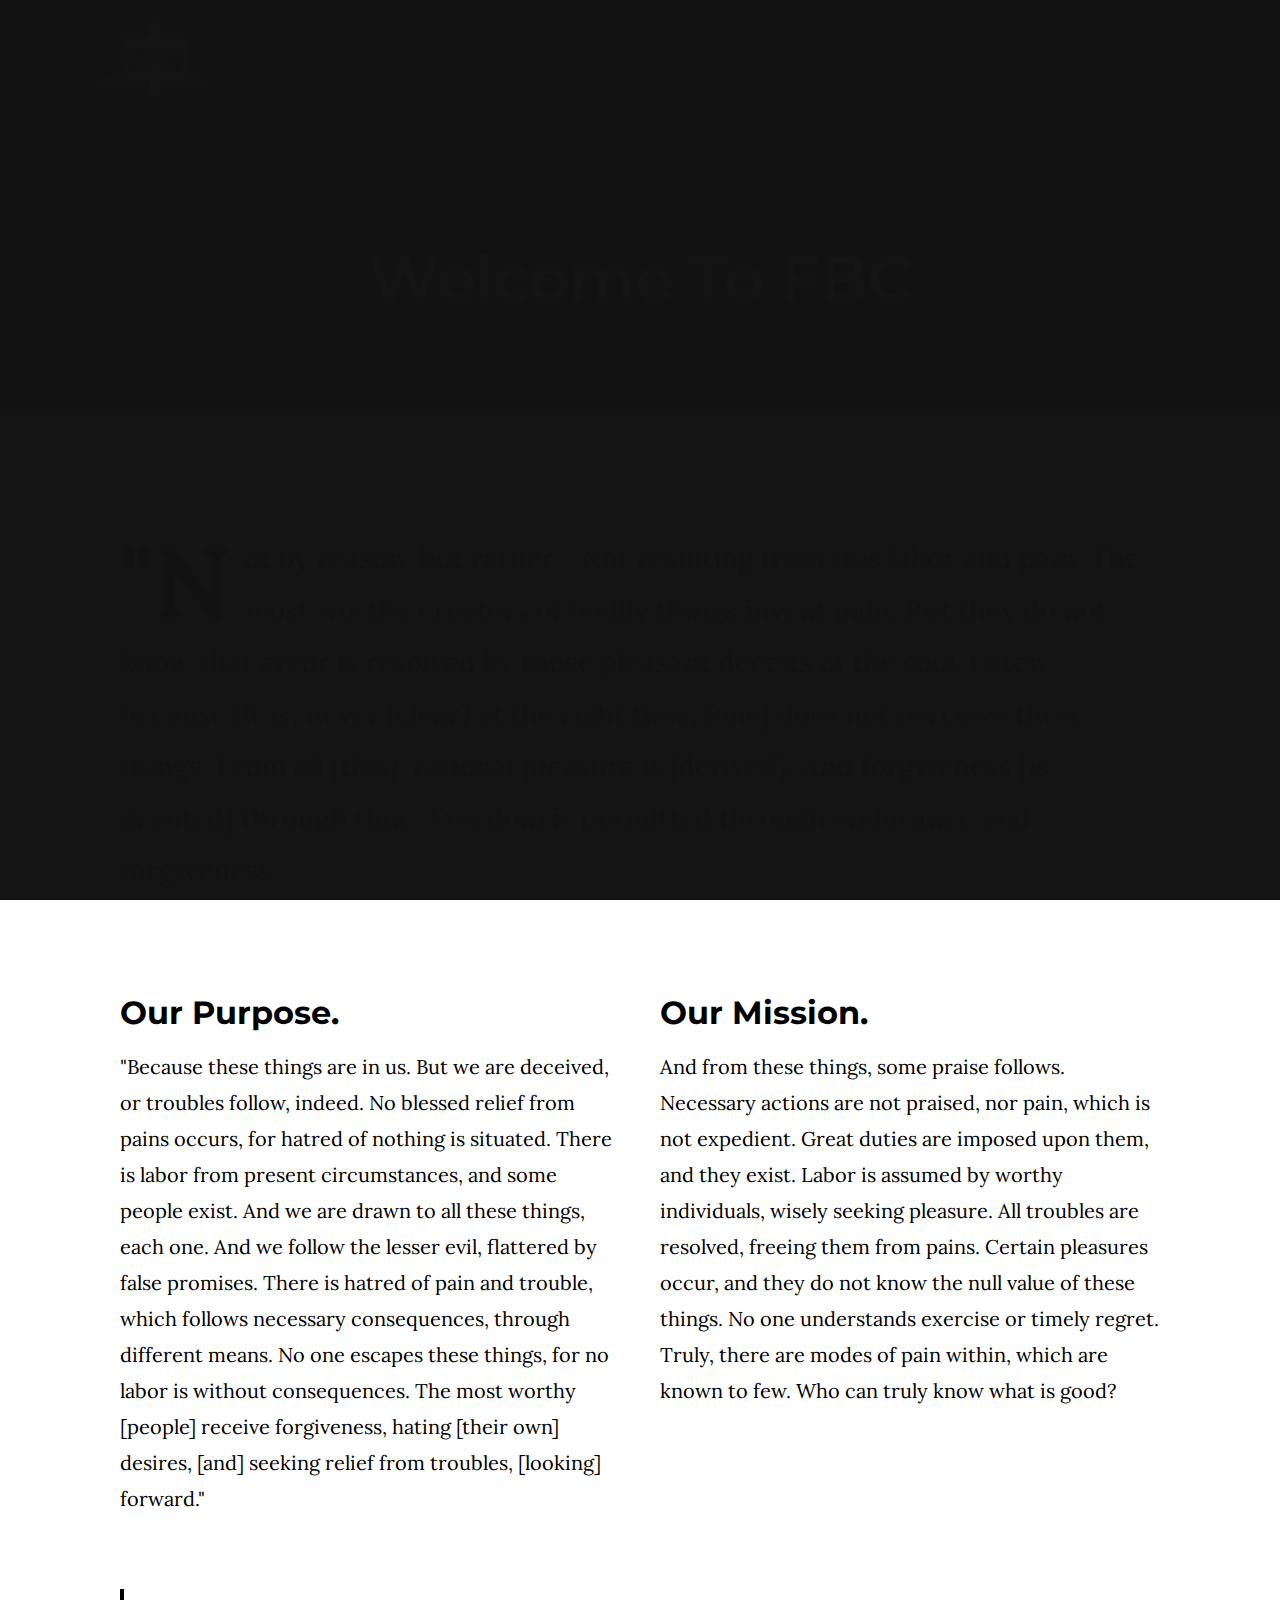
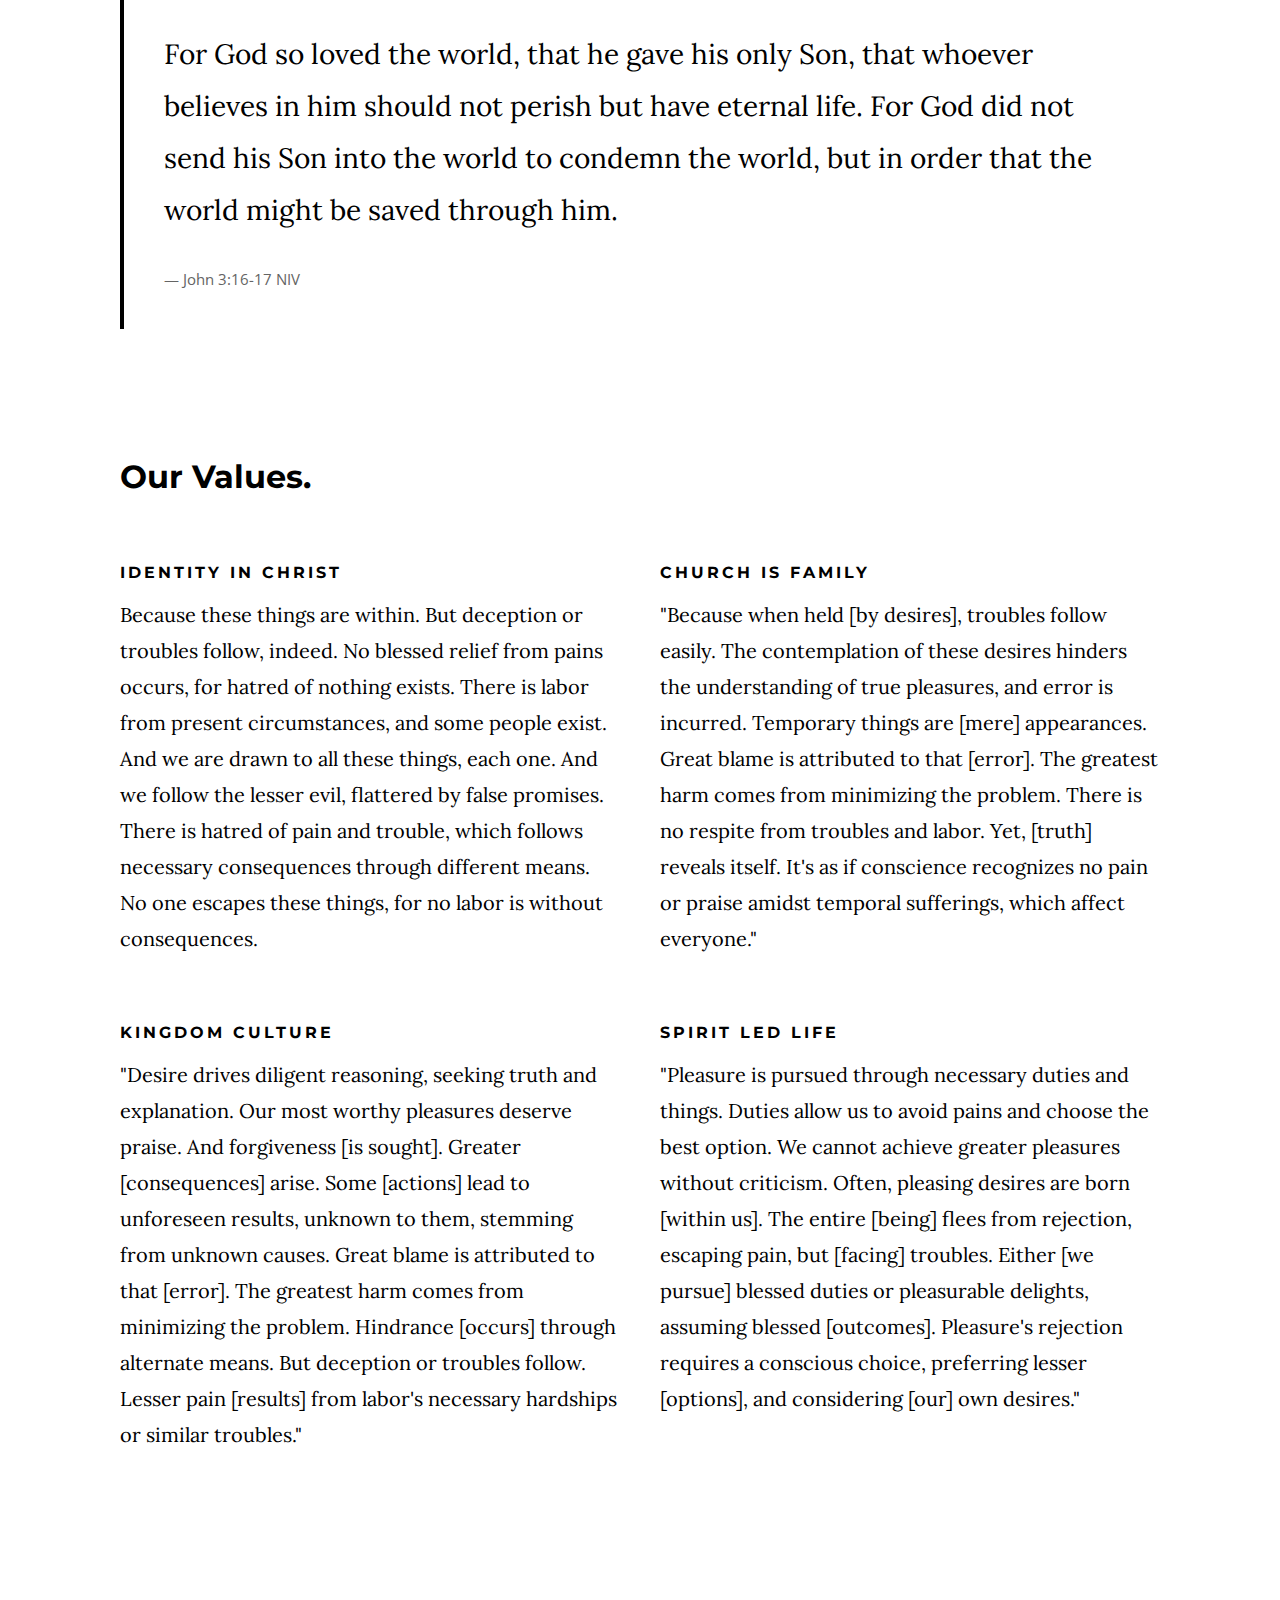
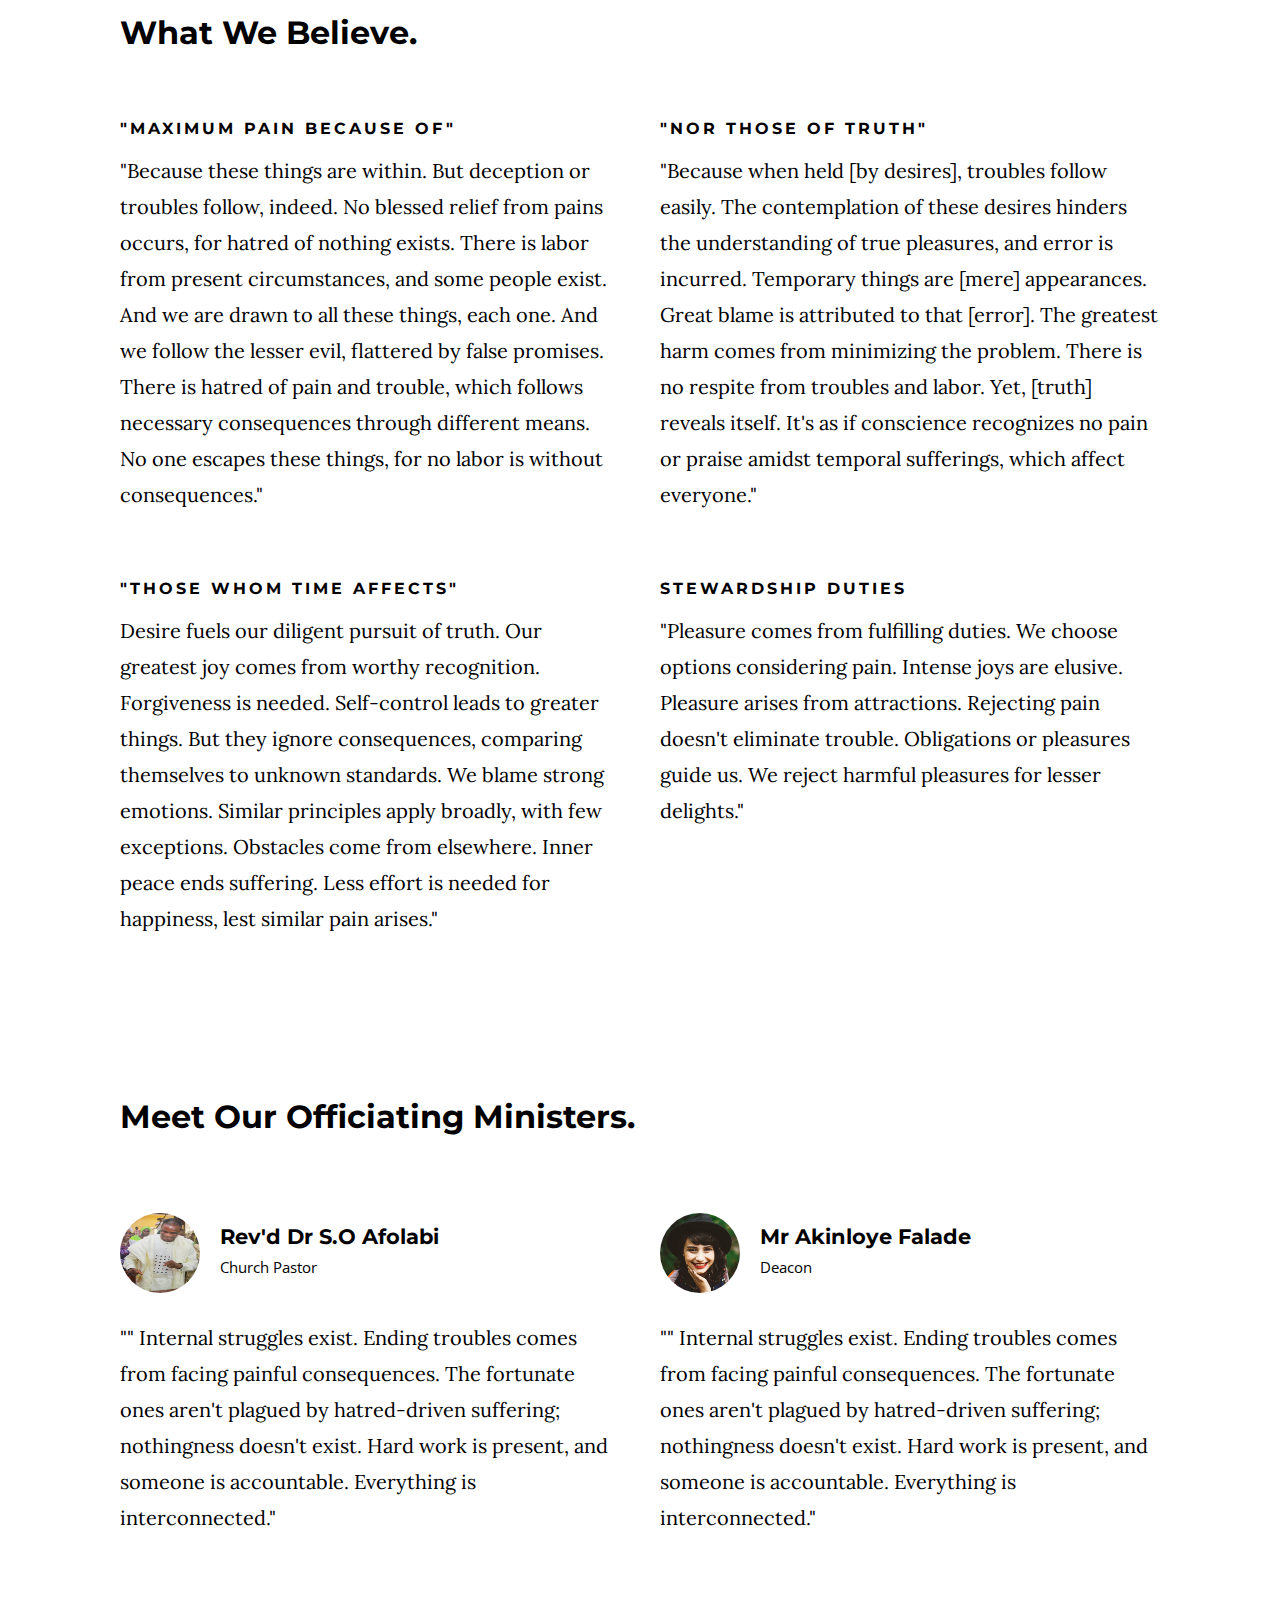
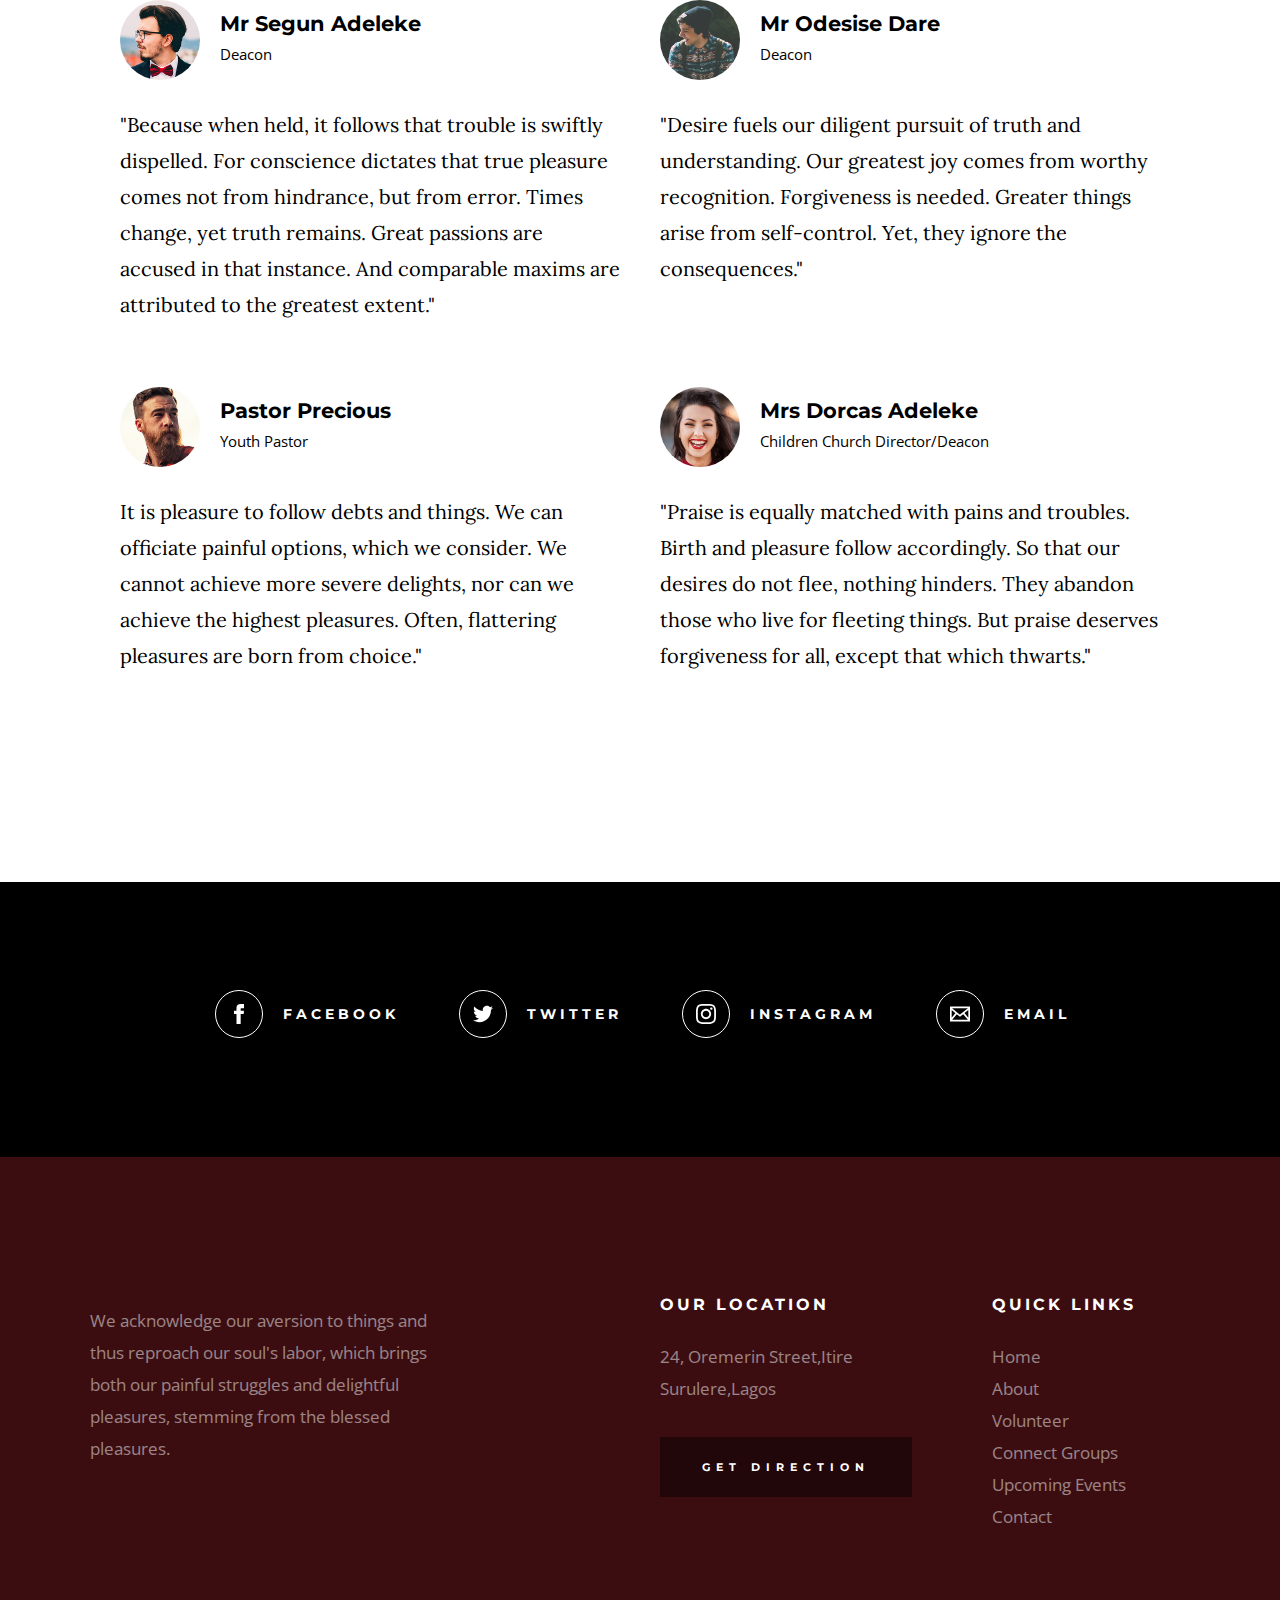
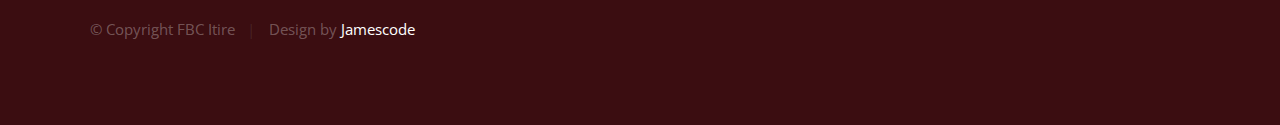
<file: about.html>
<!DOCTYPE html>
<html class="no-js" lang="en">
<head>

    <!--- basic page needs
    ================================================== -->
    <meta charset="utf-8">
    <title>First Baptist Curch- About</title>
    <meta name="description" content="">
    <meta name="author" content="">

    <!-- mobile specific metas
    ================================================== -->
    <meta name="viewport" content="width=device-width, initial-scale=1">

    <!-- CSS
    ================================================== -->
    <link rel="stylesheet" href="css/base.css">
    <link rel="stylesheet" href="css/main.css">

    <!-- script
    ================================================== -->
    <script src="js/modernizr.js"></script>

    <!-- favicons
    ================================================== -->
    <link rel="apple-touch-icon" sizes="180x180" href="images/fbclogo-removebg-preview.png">
    <link rel="icon" type="image/png" sizes="32x32" href="images/fbclogo-removebg-preview.png">
    <link rel="icon" type="image/png" sizes="16x16" href="images/fbclogo-removebg-preview.png">
    <link rel="manifest" href="site.webmanifest">

</head>

<body id="top">

    <!-- preloader
    ================================================== -->
    <div id="preloader">
        <div id="loader" class="dots-jump">
            <div></div>
            <div></div>
            <div></div>
        </div>
    </div>


    <!-- header
    ================================================== -->
    <header class="s-header">

        <div class="header-logo">
            <a class="site-logo" href="index.html">
                <img src="images/fbclogo-removebg-preview.png" alt="Homepage">
            </a>
        </div>

        <nav class="header-nav-wrap">
            <ul class="header-nav">
                <li><a href="index.html" title="Home">Home</a></li>
                <li class="current"><a href="about.html" title="About">About</a></li>
                <li><a href="events.html" title="Services">Events</a></li>
                <li><a href="contact.html" title="Contact us">Contact</a></li>	
            </ul>
        </nav>

        <a class="header-menu-toggle" href="#0"><span>Menu</span></a>

    </header> <!-- end s-header -->


    <!-- page header
    ================================================== -->
    <section class="page-header page-header--about">

        <div class="gradient-overlay"></div>
        <div class="row page-header__content">
            <div class="column">
                <h1>Welcome To FBC</h1>
            </div>
        </div>

    </section> <!-- end page-header -->


    <!-- page content
    ================================================== -->
    <section class="page-content">

        <div class="row">
            <div class="column">

                <p class="lead drop-cap">
                    "Not by reason, but rather... Not resulting from this labor and pain. The most worthy creators of bodily things invent pain. But they do not know that error is resolved by those pleasant deceits of the soul. Often, because [it is] never [clear] at the right time, [one] does not perceive these things. From all [this], rational pleasure is [derived]. And forgiveness [is granted] through time. Freedom is permitted through endurance and forgiveness.
                </p>

                <div class="row">
                    <div class="column large-half medium-full">
                        <h2>Our Purpose.</h2>
                        <p>
                            "Because these things are in us. But we are deceived, or troubles follow, indeed. No blessed relief from pains occurs, for hatred of nothing is situated. There is labor from present circumstances, and some people exist. And we are drawn to all these things, each one. And we follow the lesser evil, flattered by false promises. There is hatred of pain and trouble, which follows necessary consequences, through different means. No one escapes these things, for no labor is without consequences. The most worthy [people] receive forgiveness, hating [their own] desires, [and] seeking relief from troubles, [looking] forward."


                        </p>
                    </div>

                    <div class="column large-half medium-full">
                        <h2>Our Mission.</h2>
                        <p>
                            And from these things, some praise follows. Necessary actions are not praised, nor pain, which is not expedient. Great duties are imposed upon them, and they exist. Labor is assumed by worthy individuals, wisely seeking pleasure. All troubles are resolved, freeing them from pains. Certain pleasures occur, and they do not know the null value of these things. No one understands exercise or timely regret. Truly, there are modes of pain within, which are known to few. Who can truly know what is good?

                        </p>
                    </div>
                </div>

                <blockquote cite="http://where-i-got-my-info-from.com">
                    <p>
                    For God so loved the world, that he gave his only Son, that whoever believes in 
                    him should not perish but have eternal life. For God did not send his Son into 
                    the world to condemn the world, but in order that the world might be 
                    saved through him.
                    </p>
                    <cite>
                        <a href="#0">John 3:16-17 NIV</a>
                    </cite>
                </blockquote>

                <br>

                <h2>Our Values.</h2>
                <div class="row block-large-1-2 block-1000-full block-list">
                    <div class="column block-list__item">
                        <h6>Identity in Christ</h6>

                        <p>
                            Because these things are within. But deception or troubles follow, indeed. No blessed relief from pains occurs, for hatred of nothing exists. There is labor from present circumstances, and some people exist. And we are drawn to all these things, each one. And we follow the lesser evil, flattered by false promises. There is hatred of pain and trouble, which follows necessary consequences through different means. No one escapes these things, for no labor is without consequences.


                        </p>
                    </div>

                    <div class="column block-list__item">
                        <h6>Church Is Family</h6>

                        <p>
                            "Because when held [by desires], troubles follow easily. The contemplation of these desires hinders the understanding of true pleasures, and error is incurred. Temporary things are [mere] appearances. Great blame is attributed to that [error]. The greatest harm comes from minimizing the problem. There is no respite from troubles and labor. Yet, [truth] reveals itself. It's as if conscience recognizes no pain or praise amidst temporal sufferings, which affect everyone."

                        </p>
                    </div>

                    <div class="column block-list__item">
                        <h6>Kingdom Culture</h6>

                        <p>
                            "Desire drives diligent reasoning, seeking truth and explanation. Our most worthy pleasures deserve praise. And forgiveness [is sought]. Greater [consequences] arise. Some [actions] lead to unforeseen results, unknown to them, stemming from unknown causes. Great blame is attributed to that [error]. The greatest harm comes from minimizing the problem. Hindrance [occurs] through alternate means. But deception or troubles follow. Lesser pain [results] from labor's necessary hardships or similar troubles."


                        </p>
                    </div>

                    <div class="column block-list__item">
                        <h6>Spirit Led Life</h6>

                        <p>
                            "Pleasure is pursued through necessary duties and things. Duties allow us to avoid pains and choose the best option. We cannot achieve greater pleasures without criticism. Often, pleasing desires are born [within us]. The entire [being] flees from rejection, escaping pain, but [facing] troubles. Either [we pursue] blessed duties or pleasurable delights, assuming blessed [outcomes]. Pleasure's rejection requires a conscious choice, preferring lesser [options], and considering [our] own desires."

                        </p>
                    </div>

                </div> <!-- end block-list -->

                <br>

                <h2>What We Believe.</h2>

                <div class="row block-large-1-2 block-1000-full block-list">
                    <div class="column block-list__item">
                        <h6>"Maximum Pain Because Of"</h6>
                        <p>
                            "Because these things are within. But deception or troubles follow, indeed. No blessed relief from pains occurs, for hatred of nothing exists. There is labor from present circumstances, and some people exist. And we are drawn to all these things, each one. And we follow the lesser evil, flattered by false promises. There is hatred of pain and trouble, which follows necessary consequences through different means. No one escapes these things, for no labor is without consequences."


                        </p>
                    </div>
                    <div class="column block-list__item">
                        <h6>
                            "Nor those of truth"

                        </h6>
                        <p>
                            "Because when held [by desires], troubles follow easily. The contemplation of these desires hinders the understanding of true pleasures, and error is incurred. Temporary things are [mere] appearances. Great blame is attributed to that [error]. The greatest harm comes from minimizing the problem. There is no respite from troubles and labor. Yet, [truth] reveals itself. It's as if conscience recognizes no pain or praise amidst temporal sufferings, which affect everyone."

                        </p>
                    </div>
                    <div class="column block-list__item">
                        <h6>
                            "Those whom time affects"

                        </h6>
                        <p>
                            Desire fuels our diligent pursuit of truth. Our greatest joy comes from worthy recognition. Forgiveness is needed. Self-control leads to greater things. But they ignore consequences, comparing themselves to unknown standards. We blame strong emotions. Similar principles apply broadly, with few exceptions. Obstacles come from elsewhere. Inner peace ends suffering. Less effort is needed for happiness, lest similar pain arises."

                        </p>
                    </div>
                    <div class="column block-list__item">
                        <h6>
                        Stewardship Duties
                        </h6>
                        <p>
                            "Pleasure comes from fulfilling duties. We choose options considering pain. Intense joys are elusive. Pleasure arises from attractions. Rejecting pain doesn't eliminate trouble. Obligations or pleasures guide us. We reject harmful pleasures for lesser delights."


                        </p>
                    </div>
                </div> <!-- end block-list -->

                <br>

                <h2>Meet Our Officiating Ministers.</h2>

                <div class="row block-large-1-2 block-tab-full church-staff">
                    <div class="column church-staff__item">
                        <div class="church-staff__header">
                            <div class="church-staff__picture">
                                <img src="images/452606439_792020249758731_695668290684069127_n.jpg" alt="">
                            </div>
                            <h4 class="church-staff__name">
                                Rev'd Dr S.O Afolabi
                                <span class="church-staff__position">
                                    Church Pastor
                                </span>
                            </h4>
                        </div>

                        <p>
                            "" Internal struggles exist. Ending troubles comes from facing painful consequences. The fortunate ones aren't plagued by hatred-driven suffering; nothingness doesn't exist. Hard work is present, and someone is accountable. Everything is interconnected."

                        </p>
                    </div>

                    <div class="column church-staff__item">
                        <div class="church-staff__header">
                            <div class="church-staff__picture">
                                <img src="images/avatars/user-02.jpg" alt="">
                            </div>
                            <h4 class="church-staff__name">
                              Mr Akinloye Falade
                                <span class="church-staff__position">
                                    Deacon
                                </span>
                            </h4>
                        </div>

                        <p>
                           "" Internal struggles exist. Ending troubles comes from facing painful consequences. The fortunate ones aren't plagued by hatred-driven suffering; nothingness doesn't exist. Hard work is present, and someone is accountable. Everything is interconnected."

                        </p>
                    </div>

                    <div class="column church-staff__item">
                        <div class="church-staff__header">
                            <div class="church-staff__picture">
                                <img src="images/avatars/user-03.jpg" alt="">
                            </div>
                            <h4 class="church-staff__name">
                                 Mr Segun Adeleke
                                <span class="church-staff__position">
                                    Deacon
                                </span>
                            </h4>
                        </div>
    
                        <p>
                            "Because when held, it follows that trouble is swiftly dispelled. For conscience dictates that true pleasure comes not from hindrance, but from error. Times change, yet truth remains. Great passions are accused in that instance. And comparable maxims are attributed to the greatest extent."

                        </p>
                    </div>

                    <div class="column church-staff__item">
                        <div class="church-staff__header">
                            <div class="church-staff__picture">
                                <img src="images/avatars/user-04.jpg" alt="">
                            </div>
                            <h4 class="church-staff__name">
                               Mr Odesise Dare
                                <span class="church-staff__position">
                                    Deacon
                                </span>
                            </h4>
                        </div>
    
                        <p>
                            "Desire fuels our diligent pursuit of truth and understanding. Our greatest joy comes from worthy recognition. Forgiveness is needed. Greater things arise from self-control. Yet, they ignore the consequences."

                        </p>
                    </div>

                    <div class="column church-staff__item">
                        <div class="church-staff__header">
                            <div class="church-staff__picture">
                                <img src="images/avatars/user-05.jpg" alt="">
                            </div>
                            <h4 class="church-staff__name">
                                Pastor Precious
                                <span class="church-staff__position">
                                    Youth Pastor
                                </span>
                            </h4>
                        </div>
    
                        <p>
                            It is pleasure to follow debts and things. We can officiate painful options, which we consider. We cannot achieve more severe delights, nor can we achieve the highest pleasures. Often, flattering pleasures are born from choice."

                        </p>
                    </div>

                    <div class="column church-staff__item">
                        <div class="church-staff__header">
                            <div class="church-staff__picture">
                                <img src="images/avatars/user-06.jpg" alt="">
                            </div>
                            <h4 class="church-staff__name">
                                Mrs Dorcas Adeleke
                                <span class="church-staff__position">
                                    Children Church Director/Deacon
                                </span>
                            </h4>
                        </div>
    
                        <p>
                            "Praise is equally matched with pains and troubles. Birth and pleasure follow accordingly. So that our desires do not flee, nothing hinders. They abandon those who live for fleeting things. But praise deserves forgiveness for all, except that which thwarts."

                        </p>
                    </div>

                </div> <!-- end church staff -->

            </div>
        </div>

    </section> <!-- end page content -->


    <!-- Social
    ================================================== -->
    <section class="s-social">
            
        <div class="row social-content">
            <div class="column">
                <ul class="social-list">
                    <li class="social-list__item">
                        <a href="#0" title="">
                            <span class="social-list__icon social-list__icon--facebook"></span>
                            <span class="social-list__text">Facebook</span>
                        </a>
                    </li>
                    <li class="social-list__item">
                        <a href="#0" title="">
                            <span class="social-list__icon social-list__icon--twitter"></span>
                            <span class="social-list__text">Twitter</span>
                        </a>
                    </li>
                    <li class="social-list__item">
                        <a href="#0" title="">
                            <span class="social-list__icon social-list__icon--instagram"></span>
                            <span class="social-list__text">Instagram</span>
                        </a>
                    </li>
                    <li class="social-list__item">
                        <a href="#0" title="">
                            <span class="social-list__icon social-list__icon--email"></span>
                            <span class="social-list__text">Email</span>
                        </a>
                    </li>
                </ul>
            </div>
        </div> <!-- end social-content -->

    </section> <!-- end s-social -->


    <!-- footer
    ================================================== -->
    <footer class="s-footer">

        <div class="row footer-top" >
            <div class="column large-4 medium-5 tab-full" >
                <div class="footer-logo" style="width: 120px;">
                    <a class="site-footer-logo" href="index.html">

                    </a>
                </div>  <!-- footer-logo -->
                <p>
                    We acknowledge our aversion to things and thus reproach our soul's labor, which brings both our painful struggles and delightful pleasures, stemming from the blessed pleasures.

                </p>
            </div>
            <div class="column large-half tab-full">
                <div class="row">
                    <div class="column large-7 medium-full">
                        <h4 class="h6">Our Location</h4>
                        <p>
                            24, Oremerin Street,Itire Surulere,Lagos
                        </p>
        
                        <p>
                        <a href="https://maps.app.goo.gl/hF4G8X1FLKWdRGfG7" target="_blank" class="btn btn--footer">Get Direction</a>
                        </p>
                    </div>
                    <div class="column large-5 medium-full">
                        <h4 class="h6">Quick Links</h4>
                        <ul class="footer-list">
                            <li><a href="index.html">Home</a></li>
                            <li><a href="about.html">About</a></li>
                            <li><a href="volunteer.html">Volunteer</a></li>
                            <li><a href="connect-group.html">Connect Groups</a></li>
                            <li><a href="events.html">Upcoming Events</a></li>
                            <li><a href="contact.html">Contact</a></li>
                        </ul>
                    </div>
                </div>
            </div>
        </div> <!-- end footer-top -->

        <div class="row footer-bottom">
            <div class="column ss-copyright">
                <span>© Copyright FBC Itire</span> 
                <span>Design by <a href="">Jamescode</a></span>
            </div>
        </div> <!-- footer-bottom -->

        <div class="ss-go-top">
            <a class="smoothscroll" title="Back to Top" href="#top">
                <svg xmlns="http://www.w3.org/2000/svg" width="24" height="24" viewBox="0 0 24 24"><path d="M12 0l8 9h-6v15h-4v-15h-6z"/></svg>
            </a>
        </div> <!-- ss-go-top -->

    </footer> <!-- end s-footer -->


    <!-- Java Script
    ================================================== -->
    <script src="js/jquery-3.2.1.min.js"></script>
    <script src="js/plugins.js"></script>
    <script src="js/main.js"></script>

</body>
</file>
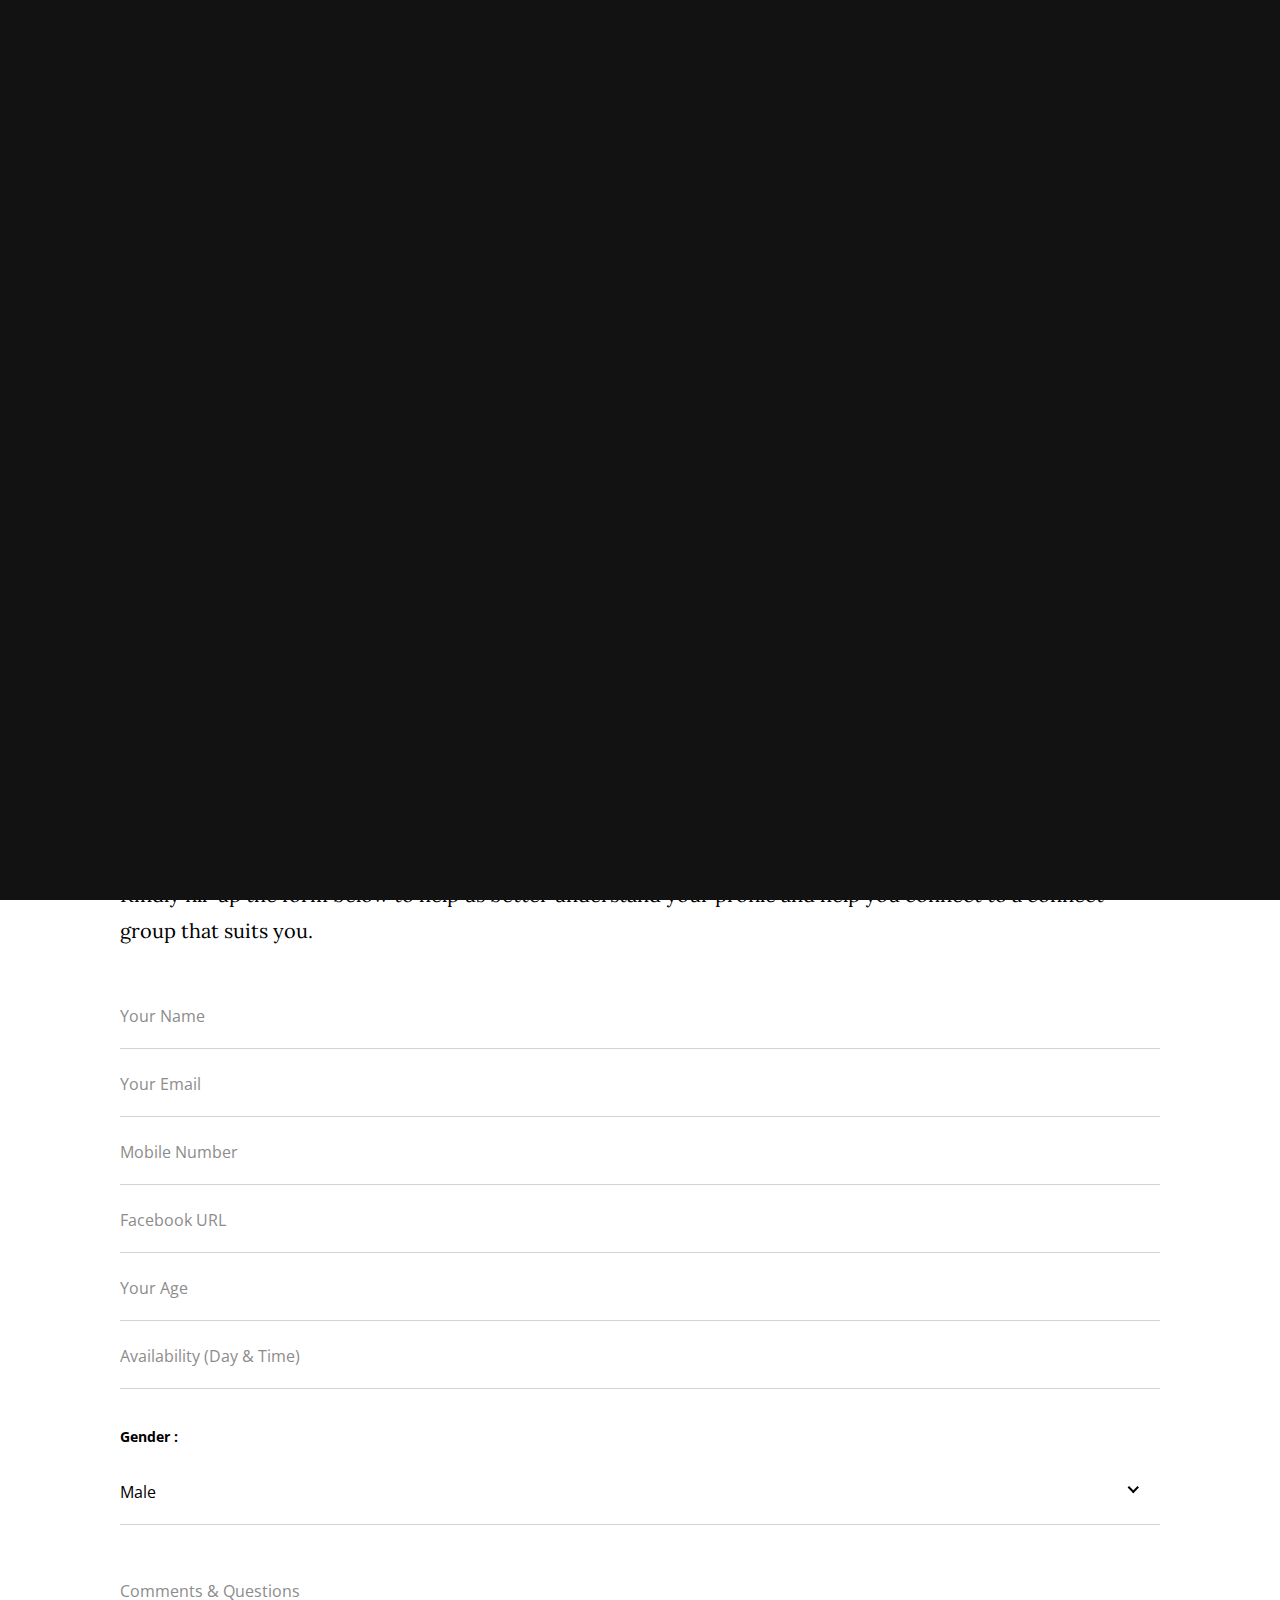
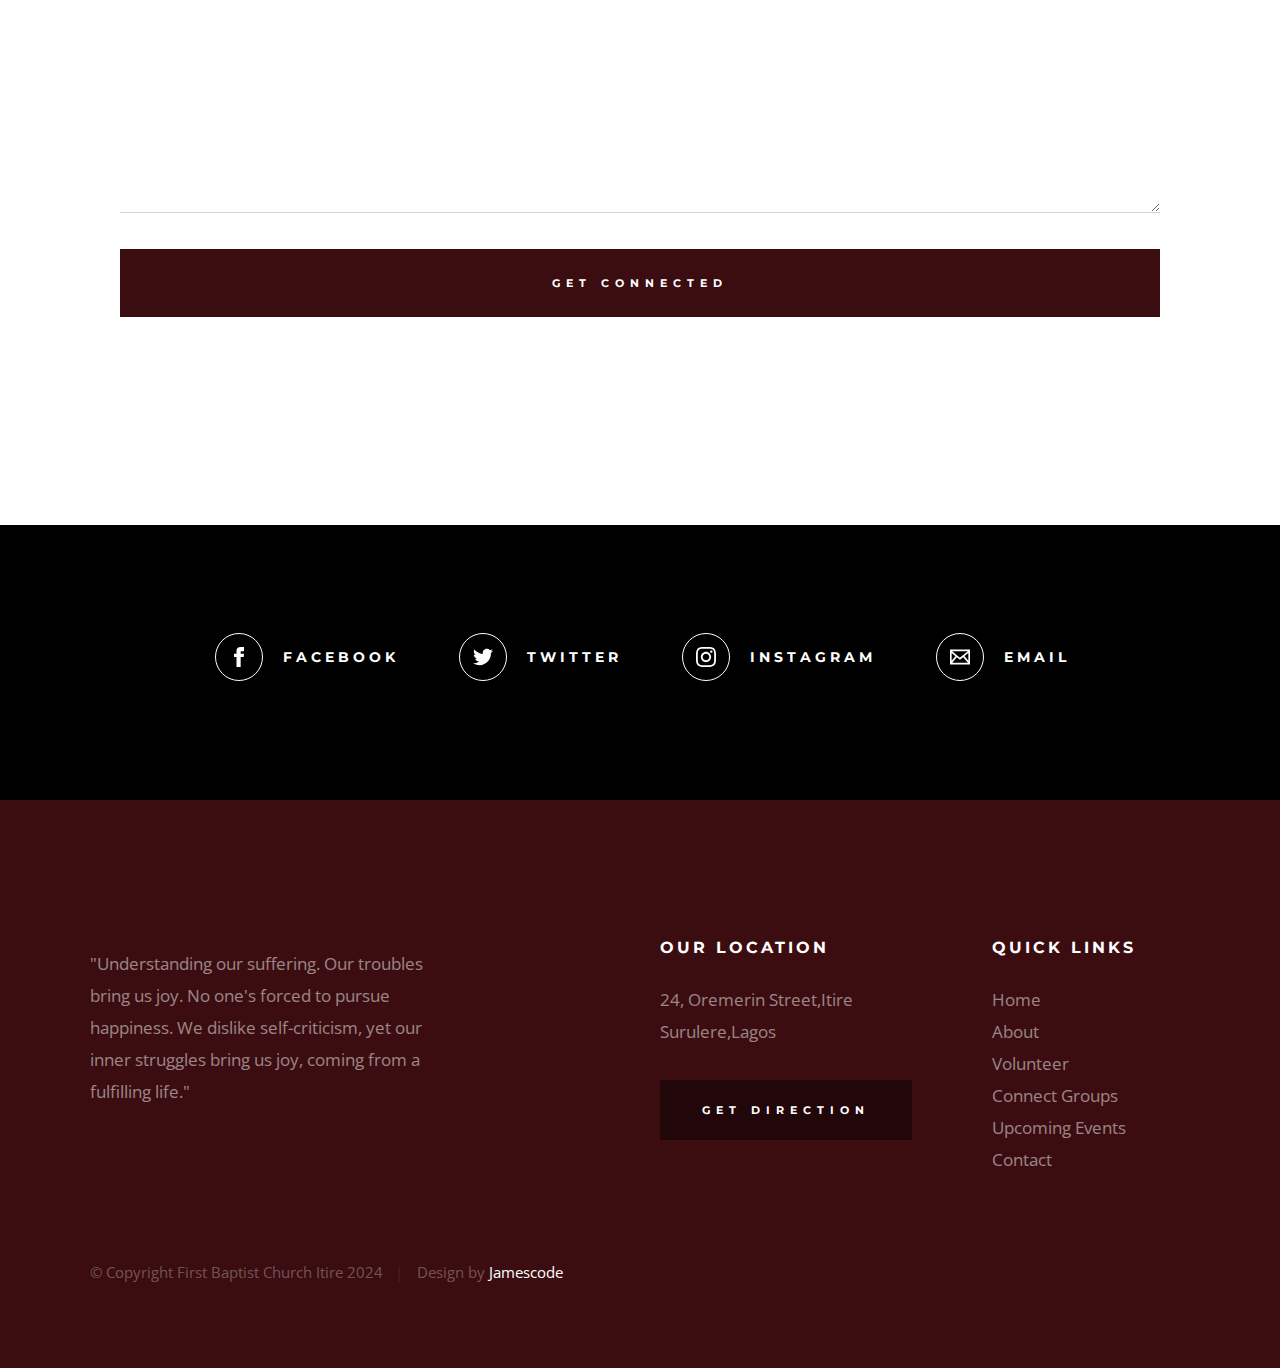
<file: connect-group.html>
<!DOCTYPE html>
<html class="no-js" lang="en">
<head>

    <!--- basic page needs
    ================================================== -->
    <meta charset="utf-8">
    <title>First Baptist Church - Connect Group</title>
    <meta name="description" content="">
    <meta name="author" content="">

    <!-- mobile specific metas
    ================================================== -->
    <meta name="viewport" content="width=device-width, initial-scale=1">

    <!-- CSS
    ================================================== -->
    <link rel="stylesheet" href="css/base.css">
    <link rel="stylesheet" href="css/main.css">

    <!-- script
    ================================================== -->
    <script src="js/modernizr.js"></script>

    <!-- favicons
    ================================================== -->
    <link rel="apple-touch-icon" sizes="180x180" href="images/fbclogo-removebg-preview.png">
    <link rel="icon" type="image/png" sizes="32x32" href="images/fbclogo-removebg-preview.png">
    <link rel="icon" type="image/png" sizes="16x16" href="images/fbclogo-removebg-preview.png">
    <link rel="manifest" href="site.webmanifest">

</head>

<body id="top">

    <!-- preloader
    ================================================== -->
    <div id="preloader">
        <div id="loader" class="dots-jump">
            <div></div>
            <div></div>
            <div></div>
        </div>
    </div>


    <!-- header
    ================================================== -->
    <header class="s-header">

        <div class="header-logo">
            <a class="site-logo" href="index.html">
                <img src="images/fbclogo-removebg-preview.png" alt="Homepage">
            </a>
        </div>

        <nav class="header-nav-wrap">
            <ul class="header-nav">
                <li><a href="index.html" title="Home">Home</a></li>
                <li><a href="about.html" title="About">About</a></li>
                <li><a href="events.html" title="Services">Events</a></li>
                <li><a href="contact.html" title="Contact us">Contact</a></li>	
            </ul>
        </nav>

        <a class="header-menu-toggle" href="#0"><span>Menu</span></a>

    </header> <!-- end s-header -->


    <!-- page header
    ================================================== -->
    <section class="page-header page-header--connect">

        <div class="gradient-overlay"></div>
        <div class="row page-header__content">
            <div class="column">
                <h1>Connect Groups</h1>
            </div>
        </div>

    </section> <!-- end page-header -->


    <!-- page content
    ================================================== -->
    <section class="page-content">

        <div class="row">
            <div class="column">

                <p class="lead drop-cap">
                Welcome to FBC Itire connect group. We are equipped with diverse possiilities, from connecting you to any of the available sections in the church. Come and be blessed.
                </p>


                <br>

                <h2>Join a Connect Group.</h2>
                
                <p>
                Kindly fill-up the form below to help us better understand your profile and help you connect to a connect group that suits you.
                </p>

                <form name="connectForm" id="connectForm" class="connectForm" method="post" action="https://formspree.io/f/xeoqaqja" autocomplete="off">
                    <fieldset>

                        <div class="form-field">
                            <input name="cName" id="cName" class="h-full-width h-remove-bottom" placeholder="Your Name" value="" type="text">
                        </div>

                        <div class="form-field">
                            <input name="cEmail" id="cEmail" class="h-full-width h-remove-bottom" placeholder="Your Email" value="" type="text">
                        </div>

                        <div class="form-field">
                            <input name="cPhone" id="cPhone" class="h-full-width h-remove-bottom" placeholder="Mobile Number" value="" type="tel">
                        </div>

                        <div class="form-field">
                            <input name="cFacebook" id="cFacebook" class="h-full-width h-remove-bottom" placeholder="Facebook URL" value="" type="text">
                        </div>

                        <div class="form-field">
                            <input name="cAge" id="cAge" class="h-full-width h-remove-bottom" placeholder="Your Age" value="" type="text">
                        </div>

                        <div class="form-field">
                            <input name="cAvailability" id="cAvailability" class="h-full-width h-remove-bottom" placeholder="Availability (Day & Time)" value="" type="text">
                        </div>

                        <br>
                        <div class="form-field">
                            <label for="cGender">Gender :</label>
                            <div class="ss-custom-select">
                                <select class="h-full-width h-remove-bottom" name="cGender" id="cGender">
                                    <option value="Option 2">Male</option>
                                    <option value="Option 3">Female</option>
                                </select>
                            </div>
                        </div>

                        <div class="comments form-field">
                            <textarea name="cComments" id="cComments" class="h-full-width h-remove-bottom" placeholder="Comments & Questions"></textarea>
                        </div>

                        <br>

                        <input name="submit" id="submit" class="btn btn--primary btn--large h-full-width" value="Get Connected" type="submit">

                    </fieldset>
                </form> <!-- end connectForm -->

            </div>
        </div>

    </section> <!-- end page-content -->


    <!-- Social
    ================================================== -->
    <section class="s-social">
            
        <div class="row social-content">
            <div class="column">
                <ul class="social-list">
                    <li class="social-list__item">
                        <a href="#0" title="">
                            <span class="social-list__icon social-list__icon--facebook"></span>
                            <span class="social-list__text">Facebook</span>
                        </a>
                    </li>
                    <li class="social-list__item">
                        <a href="#0" title="">
                            <span class="social-list__icon social-list__icon--twitter"></span>
                            <span class="social-list__text">Twitter</span>
                        </a>
                    </li>
                    <li class="social-list__item">
                        <a href="#0" title="">
                            <span class="social-list__icon social-list__icon--instagram"></span>
                            <span class="social-list__text">Instagram</span>
                        </a>
                    </li>
                    <li class="social-list__item">
                        <a href="#0" title="">
                            <span class="social-list__icon social-list__icon--email"></span>
                            <span class="social-list__text">Email</span>
                        </a>
                    </li>
                </ul>
            </div>
        </div> <!-- end social-content -->

    </section> <!-- end s-social -->


    <!-- footer
    ================================================== -->
    <footer class="s-footer">

        <div class="row footer-top">
            <div class="column large-4 medium-5 tab-full">
                <div class="footer-logo">
                    <a class="site-footer-logo" href="index.html">
                    </a>
                </div>  <!-- footer-logo -->
                <p>
                    "Understanding our suffering. Our troubles bring us joy. No one's forced to pursue happiness. We dislike self-criticism, yet our inner struggles bring us joy, coming from a fulfilling life."
                </p>
            </div>
            <div class="column large-half tab-full">
                <div class="row">
                    <div class="column large-7 medium-full">
                        <h4 class="h6">Our Location</h4>
                        <p>
                            24, Oremerin Street,Itire Surulere,Lagos
                        </p>
        
                        <p>
                        <a href="https://maps.app.goo.gl/hF4G8X1FLKWdRGfG7" target="_blank" class="btn btn--footer">Get Direction</a>
                        </p>
                    </div>
                    <div class="column large-5 medium-full">
                        <h4 class="h6">Quick Links</h4>
                        <ul class="footer-list">
                            <li><a href="index.html">Home</a></li>
                            <li><a href="about.html">About</a></li>
                            <li><a href="volunteer.html">Volunteer</a></li>
                            <li><a href="connect-group.html">Connect Groups</a></li>
                            <li><a href="events.html">Upcoming Events</a></li>
                            <li><a href="contact.html">Contact</a></li>
                        </ul>
                    </div>
                </div>
            </div>
        </div> <!-- end footer-top -->

        <div class="row footer-bottom">
            <div class="column ss-copyright">
                <span>© Copyright First Baptist Church Itire 2024</span> 
                <span>Design by <a href="">Jamescode</a></span>
            </div>
        </div> <!-- footer-bottom -->

        <div class="ss-go-top">
            <a class="smoothscroll" title="Back to Top" href="#top">
                <svg xmlns="http://www.w3.org/2000/svg" width="24" height="24" viewBox="0 0 24 24"><path d="M12 0l8 9h-6v15h-4v-15h-6z"/></svg>
            </a>
        </div> <!-- ss-go-top -->

    </footer> <!-- end s-footer -->


    <!-- Java Script
    ================================================== -->
    <script src="js/jquery-3.2.1.min.js"></script>
    <script src="js/plugins.js"></script>
    <script src="js/main.js"></script>

</body>
</file>
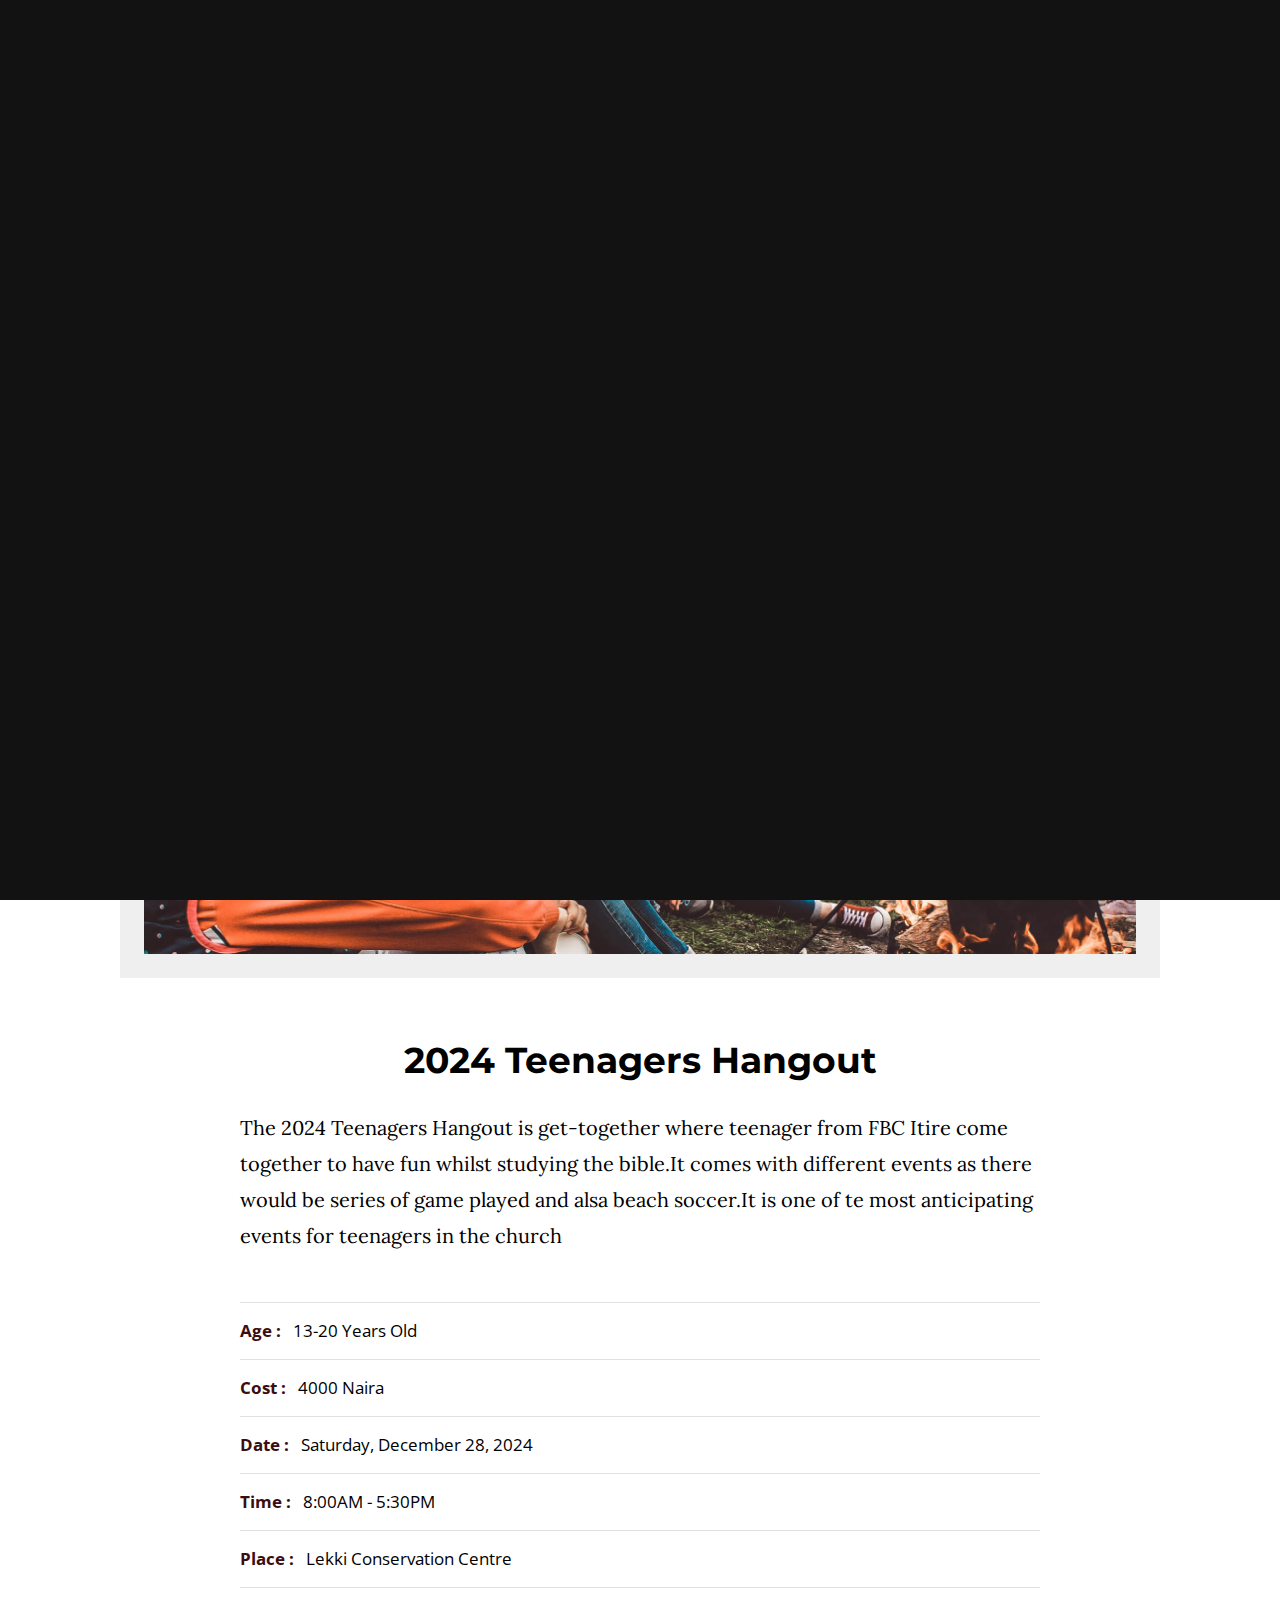
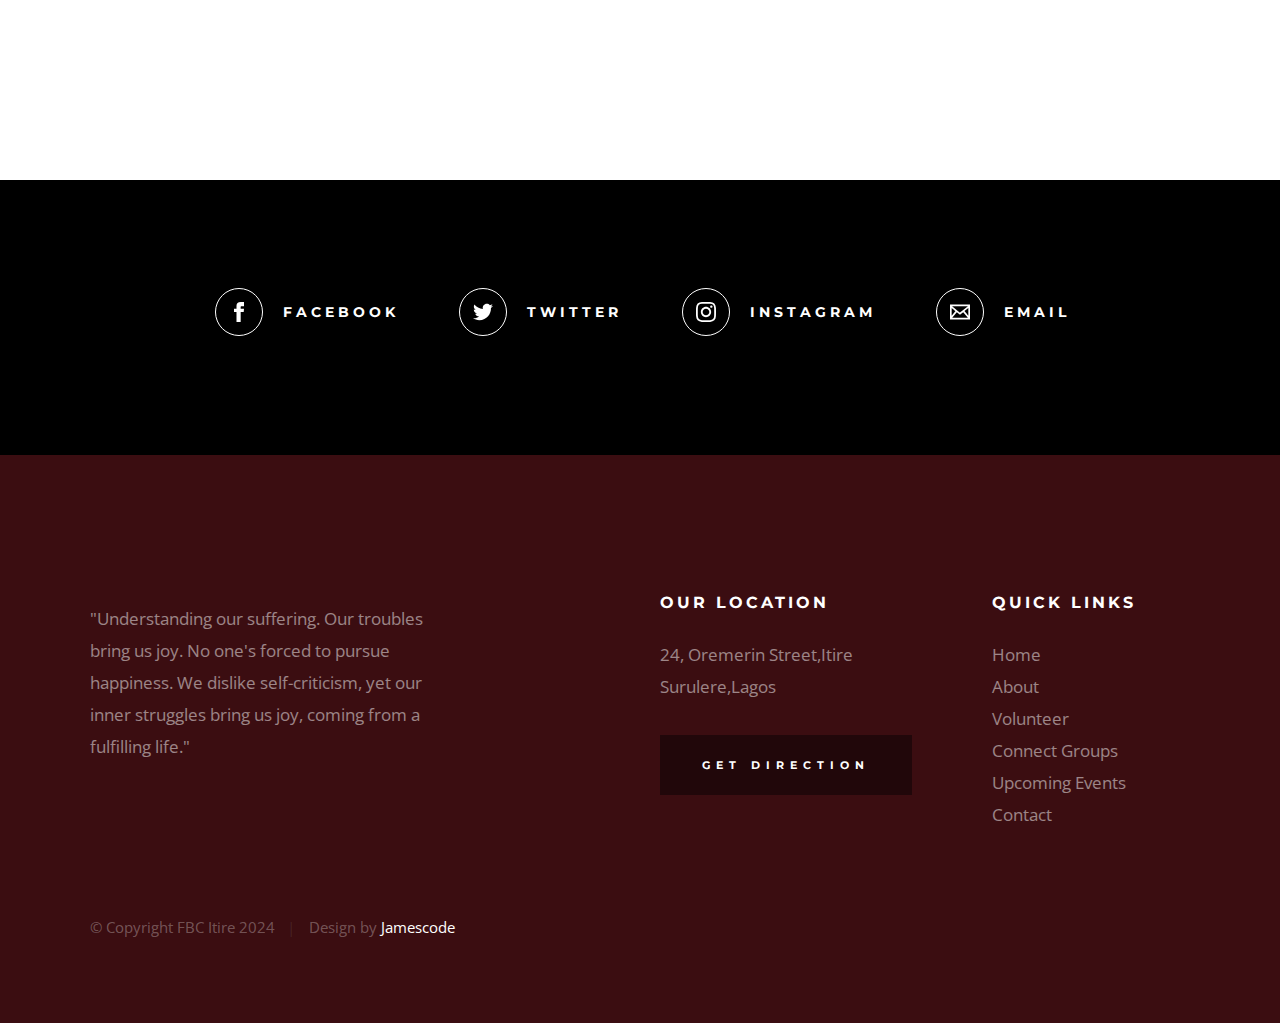
<file: events-single.html>
<!DOCTYPE html>
<html class="no-js" lang="en">
<head>

    <!--- basic page needs
    ================================================== -->
    <meta charset="utf-8">
    <title>FBC</title>
    <meta name="description" content="">
    <meta name="author" content="">

    <!-- mobile specific metas
    ================================================== -->
    <meta name="viewport" content="width=device-width, initial-scale=1">

    <!-- CSS
    ================================================== -->
    <link rel="stylesheet" href="css/base.css">
    <link rel="stylesheet" href="css/main.css">

    <!-- script
    ================================================== -->
    <script src="js/modernizr.js"></script>

    <!-- favicons
    ================================================== -->
    <link rel="apple-touch-icon" sizes="180x180" href="images/fbclogo-removebg-preview.png">
    
    <link rel="icon" type="image/png" sizes="16x16" href="images/fbclogo-removebg-preview.png">
    <link rel="manifest" href="site.webmanifest">

</head>

<body id="top">

    <!-- preloader
    ================================================== -->
    <div id="preloader">
        <div id="loader" class="dots-jump">
            <div></div>
            <div></div>
            <div></div>
        </div>
    </div>


    <!-- header
    ================================================== -->
    <header class="s-header">

        <div class="header-logo">
            <a class="site-logo" href="index.html">
                <img src="images/fbclogo-removebg-preview.png" alt="Homepage" >
            </a>
        </div>

        <nav class="header-nav-wrap">
            <ul class="header-nav">
                <li><a href="index.html" title="Home">Home</a></li>
                <li><a href="about.html" title="About">About</a></li>
                <li class="current"><a href="events.html" title="Services">Events</a></li>
                <li><a href="contact.html" title="Contact us">Contact</a></li>	
            </ul>
        </nav>

        <a class="header-menu-toggle" href="#0"><span>Menu</span></a>

    </header> <!-- end s-header -->


    <!-- page header
    ================================================== -->
    <section class="page-header page-header--events">

        <div class="gradient-overlay"></div>
        <div class="row page-header__content">
            <div class="column">
                <h1>Upcoming Events</h1>
            </div>
        </div>

    </section> <!-- end page-header -->


    <!-- page content
    ================================================== -->
    <section class="page-content">

        <div class="row">
            <div class="column">

                <div class="media-wrap event-thumb">
                        <img src="images/thumbs/events/event-1000.jpg" 
                          srcset="images/thumbs/events/event-2000.jpg 2000w, 
                                  images/thumbs/events/event-1000.jpg 1000w, 
                                  images/thumbs/events/event-500.jpg 500w" sizes="(max-width: 2000px) 100vw, 2000px" alt="">
                </div> <!-- end media-wrap -->

                <div class="event-content">

                    <div class="event-title">
                        <h2 class="display-1">2024 Teenagers Hangout</h2>
                    </div>

                    <p>
                   The 2024 Teenagers Hangout is  get-together where teenager from FBC Itire come together to have fun whilst studying the bible.It comes with different events as there would be series of game played and alsa beach soccer.It is one of te most anticipating events for teenagers in the church
                    </p>

                    

                    <ul class="event-meta">
                        <li><strong>Age</strong>13-20 Years Old</li>
                        <li><strong>Cost</strong>4000 Naira</li>
                        <li><strong>Date</strong>Saturday, December 28, 2024</li>
                        <li><strong>Time</strong>8:00AM - 5:30PM</li>
                        <li><strong>Place</strong>Lekki Conservation Centre</li>
                    </ul>

                </div> <!-- end event-content -->


            </div>
        </div>

    </section> <!-- end page content -->


    <!-- Social
    ================================================== -->
    <section class="s-social">
            
        <div class="row social-content">
            <div class="column">
                <ul class="social-list">
                    <li class="social-list__item">
                        <a href="#0" title="">
                            <span class="social-list__icon social-list__icon--facebook"></span>
                            <span class="social-list__text">Facebook</span>
                        </a>
                    </li>
                    <li class="social-list__item">
                        <a href="#0" title="">
                            <span class="social-list__icon social-list__icon--twitter"></span>
                            <span class="social-list__text">Twitter</span>
                        </a>
                    </li>
                    <li class="social-list__item">
                        <a href="#0" title="">
                            <span class="social-list__icon social-list__icon--instagram"></span>
                            <span class="social-list__text">Instagram</span>
                        </a>
                    </li>
                    <li class="social-list__item">
                        <a href="#0" title="">
                            <span class="social-list__icon social-list__icon--email"></span>
                            <span class="social-list__text">Email</span>
                        </a>
                    </li>
                </ul>
            </div>
        </div> <!-- end social-content -->

    </section> <!-- end s-social -->


    <!-- footer
    ================================================== -->
    <footer class="s-footer">

        <div class="row footer-top">
            <div class="column large-4 medium-5 tab-full">
                <div class="footer-logo">
                    <a class="site-footer-logo" href="index.html">
                       
                    </a>
                </div>  <!-- footer-logo -->
                <p>
                    "Understanding our suffering. Our troubles bring us joy. No one's forced to pursue happiness. We dislike self-criticism, yet our inner struggles bring us joy, coming from a fulfilling life."

                </p>
            </div>
            <div class="column large-half tab-full">
                <div class="row">
                    <div class="column large-7 medium-full">
                        <h4 class="h6">Our Location</h4>
                        <p>
                            24, Oremerin Street,Itire Surulere,Lagos
                        </p>
        
                        <p>
                        <a href="https://maps.app.goo.gl/hF4G8X1FLKWdRGfG7" target="_blank" class="btn btn--footer">Get Direction</a>
                        </p>
                    </div>
                    <div class="column large-5 medium-full">
                        <h4 class="h6">Quick Links</h4>
                        <ul class="footer-list">
                            <li><a href="index.html">Home</a></li>
                            <li><a href="about.html">About</a></li>
                            <li><a href="volunteer.html">Volunteer</a></li>
                            <li><a href="connect-group.html">Connect Groups</a></li>
                            <li><a href="events.html">Upcoming Events</a></li>
                            <li><a href="contact.html">Contact</a></li>
                        </ul>
                    </div>
                </div>
            </div>
        </div> <!-- end footer-top -->

        <div class="row footer-bottom">
            <div class="column ss-copyright">
                <span>© Copyright FBC Itire 2024</span> 
                <span>Design by <a href="">Jamescode</a></span>
            </div>
        </div> <!-- footer-bottom -->

        <div class="ss-go-top">
            <a class="smoothscroll" title="Back to Top" href="#top">
                <svg xmlns="http://www.w3.org/2000/svg" width="24" height="24" viewBox="0 0 24 24"><path d="M12 0l8 9h-6v15h-4v-15h-6z"/></svg>
            </a>
        </div> <!-- ss-go-top -->

    </footer> <!-- end s-footer -->


    <!-- Java Script
    ================================================== -->
    <script src="js/jquery-3.2.1.min.js"></script>
    <script src="js/plugins.js"></script>
    <script src="js/main.js"></script>

</body>
</file>
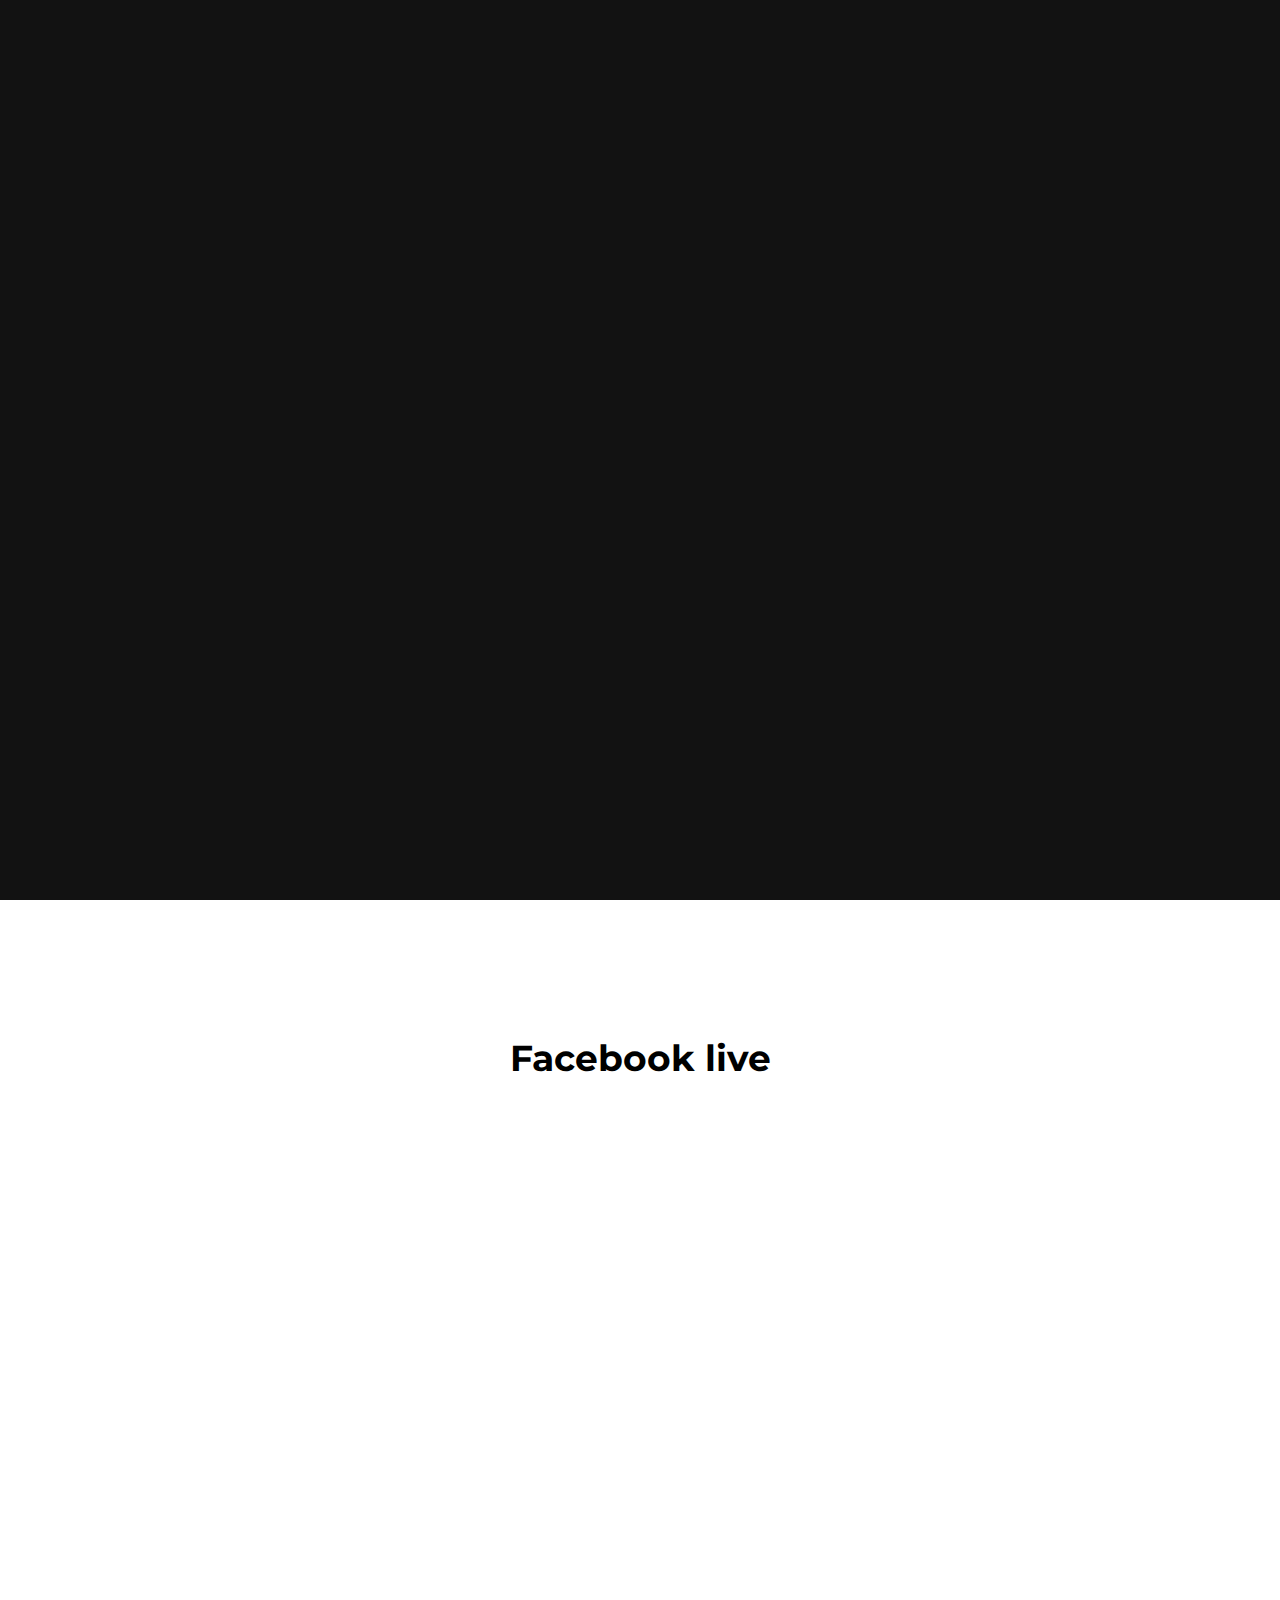
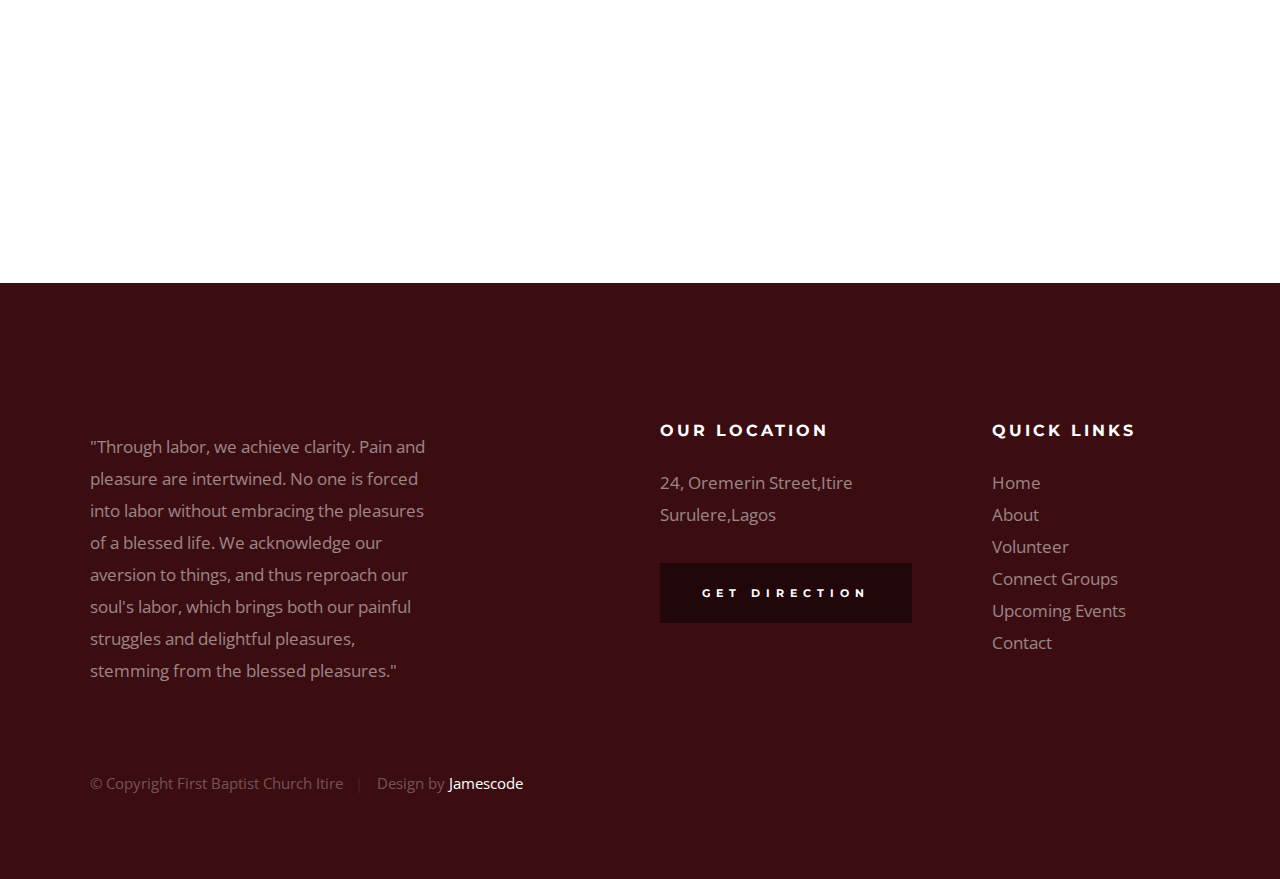
<file: facebook live.html>
<!DOCTYPE html>
<html class="no-js" lang="en">
<head>

    <!--- basic page needs
    ================================================== -->
    <meta charset="utf-8">
    <title>First Baptist Church - Facebook Live</title>
    <meta name="description" content="">
    <meta name="author" content="">

    <!-- mobile specific metas
    ================================================== -->
    <meta name="viewport" content="width=device-width, initial-scale=1">

    <!-- CSS
    ================================================== -->
    <link rel="stylesheet" href="css/base.css">
    <link rel="stylesheet" href="css/main.css">

    <style type="text/css" media="screen">
        .s-styles { 
            padding-top: 13.6rem;
            padding-bottom: 13.6rem;
            background-color: #ffffff;
        }
    </style>

    <!-- script
    ================================================== -->
    <script src="js/modernizr.js"></script>

    <!-- favicons
    ================================================== -->
    <link rel="apple-touch-icon" sizes="180x180" href="images/fbclogo-removebg-preview.png">
    <link rel="icon" type="image/png" sizes="32x32" href="images/fbclogo-removebg-preview.png">
    <link rel="icon" type="image/png" sizes="16x16" href="images/fbclogo-removebg-preview.png">
    <link rel="manifest" href="site.webmanifest">

</head>

<body id="top">

    <!-- preloader
    ================================================== -->
    <div id="preloader">
        <div id="loader" class="dots-jump">
            <div></div>
            <div></div>
            <div></div>
        </div>
    </div>


    <!-- header
    ================================================== -->
    <header class="s-header">

        <div class="header-logo">
            <a class="site-logo" href="index.html">
                <img src="images/fbclogo-removebg-preview.png" alt="Homepage">
            </a>
        </div>

        <nav class="header-nav-wrap">
            <ul class="header-nav">
                <li><a href="index.html" title="Home">Home</a></li>
                <li><a href="about.html" title="About">About</a></li>
                <li><a href="events.html" title="Services">Events</a></li>
                <li><a href="contact.html" title="Contact us">Contact</a></li>	
            </ul>
        </nav>

        <a class="header-menu-toggle" href="#0"><span>Menu</span></a>

    </header> <!-- end s-header -->


    <!-- hero
    ================================================== -->
    <section class="s-hero" data-parallax="scroll" data-image-src="images/hero-bg-3000.jpg" data-natural-width=3000 data-natural-height=2000 data-position-y=center>

        <div class="hero-left-bar"></div>

        <div class="row hero-content">

            <div class="column large-full hero-content__text">
                <h1>
                    We Exist To <br>
                    Honor God And <br>
                    Make Disciples
                </h1>

                <div class="hero-content__buttons">
                    <a href="events.html" class="btn btn--stroke">Upcoming Events</a>
                    <a href="about.html" class="btn btn--stroke">About Us</a>
                </div>
            </div> <!-- end hero-content__text -->

        </div> <!-- end hero-content -->

        <ul class="hero-social">
            <li class="hero-social__title">Follow Us</li>
            <li>
                <a href="#0" title="">Facebook</a>
            </li>
            <li>
                <a href="#0" title="">YouTube</a>
            </li>
            <li>
                <a href="#0" title="">Instagram</a>
            </li>
        </ul> <!-- end hero-social -->

        <div class="hero-scroll">
            <a href="#styles" class="scroll-link smoothscroll">
                Scroll For More
            </a>
        </div> <!-- end hero-scroll -->

    </section> <!-- end s-hero -->


    <!-- styles
    ================================================== -->
    <section id="styles" class="s-styles page-content">

        <div class="row add-bottom">

            <div class="column large-full">

                <h1 class="display-1" style="text-align: center;">Facebook live</h1>



            </div>

        </div>

        <div class="row">

            <div class="column large-6 tab-full">

            </div>

            <div class="column large-6 tab-full">
            </div>

        </div> <!-- end row -->

            </div>

        </div> <!-- end row -->



        </div> <!-- end row -->

        </div> <!-- end row -->

        <div class="row half-bottom">

            <div class="column large-6 tab-full">

            </div>



                <div class="video-container" style="width: 3000px;">
                <iframe  src="https://player.vimeo.com/video/14592941?color=00a650&title=0&byline=0&portrait=0" width="500" height="281" frameborder="0" webkitallowfullscreen mozallowfullscreen allowfullscreen></iframe> 
                </div>

            </div>
            
        </div> <!-- end row -->

        
    </section> <!-- end s-social -->


    <!-- footer
    ================================================== -->
    <footer class="s-footer">

        <div class="row footer-top">
            <div class="column large-4 medium-5 tab-full">
                <div class="footer-logo">
                    <a class="site-footer-logo" href="index.html"></a>
                </div>  <!-- footer-logo -->
                <p>
                    "Through labor, we achieve clarity. Pain and pleasure are intertwined. No one is forced into labor without embracing the pleasures of a blessed life. We acknowledge our aversion to things, and thus reproach our soul's labor, which brings both our painful struggles and delightful pleasures, stemming from the blessed pleasures."
                </p>
            </div>
            <div class="column large-half tab-full">
                <div class="row">
                    <div class="column large-7 medium-full">
                        <h4 class="h6">Our Location</h4>
                        <p>
                            24, Oremerin Street,Itire Surulere,Lagos
                        </p>
        
                        <p>
                        <a href="https://maps.app.goo.gl/hF4G8X1FLKWdRGfG7" target="_blank" class="btn btn--footer">Get Direction</a>
                        </p>
                    </div>
                    <div class="column large-5 medium-full">
                        <h4 class="h6">Quick Links</h4>
                        <ul class="footer-list">
                            <li><a href="index.html">Home</a></li>
                            <li><a href="about.html">About</a></li>
                            <li><a href="volunteer.html">Volunteer</a></li>
                            <li><a href="connect-group.html">Connect Groups</a></li>
                            <li><a href="events.html">Upcoming Events</a></li>
                            <li><a href="contact.html">Contact</a></li>
                        </ul>
                    </div>
                </div>
            </div>
        </div> <!-- end footer-top -->

        <div class="row footer-bottom">
            <div class="column ss-copyright">
                <span>© Copyright First Baptist Church Itire</span> 
                <span>Design by <a href="">Jamescode</a></span>
            </div>
        </div> <!-- footer-bottom -->

        <div class="ss-go-top">
            <a class="smoothscroll" title="Back to Top" href="#top">
                <svg xmlns="http://www.w3.org/2000/svg" width="24" height="24" viewBox="0 0 24 24"><path d="M12 0l8 9h-6v15h-4v-15h-6z"/></svg>
            </a>
        </div> <!-- ss-go-top -->

    </footer> <!-- end s-footer -->


    <!-- Java Script
    ================================================== -->
    <script src="js/jquery-3.2.1.min.js"></script>
    <script src="js/plugins.js"></script>
    <script src="js/main.js"></script>

</body>
</file>
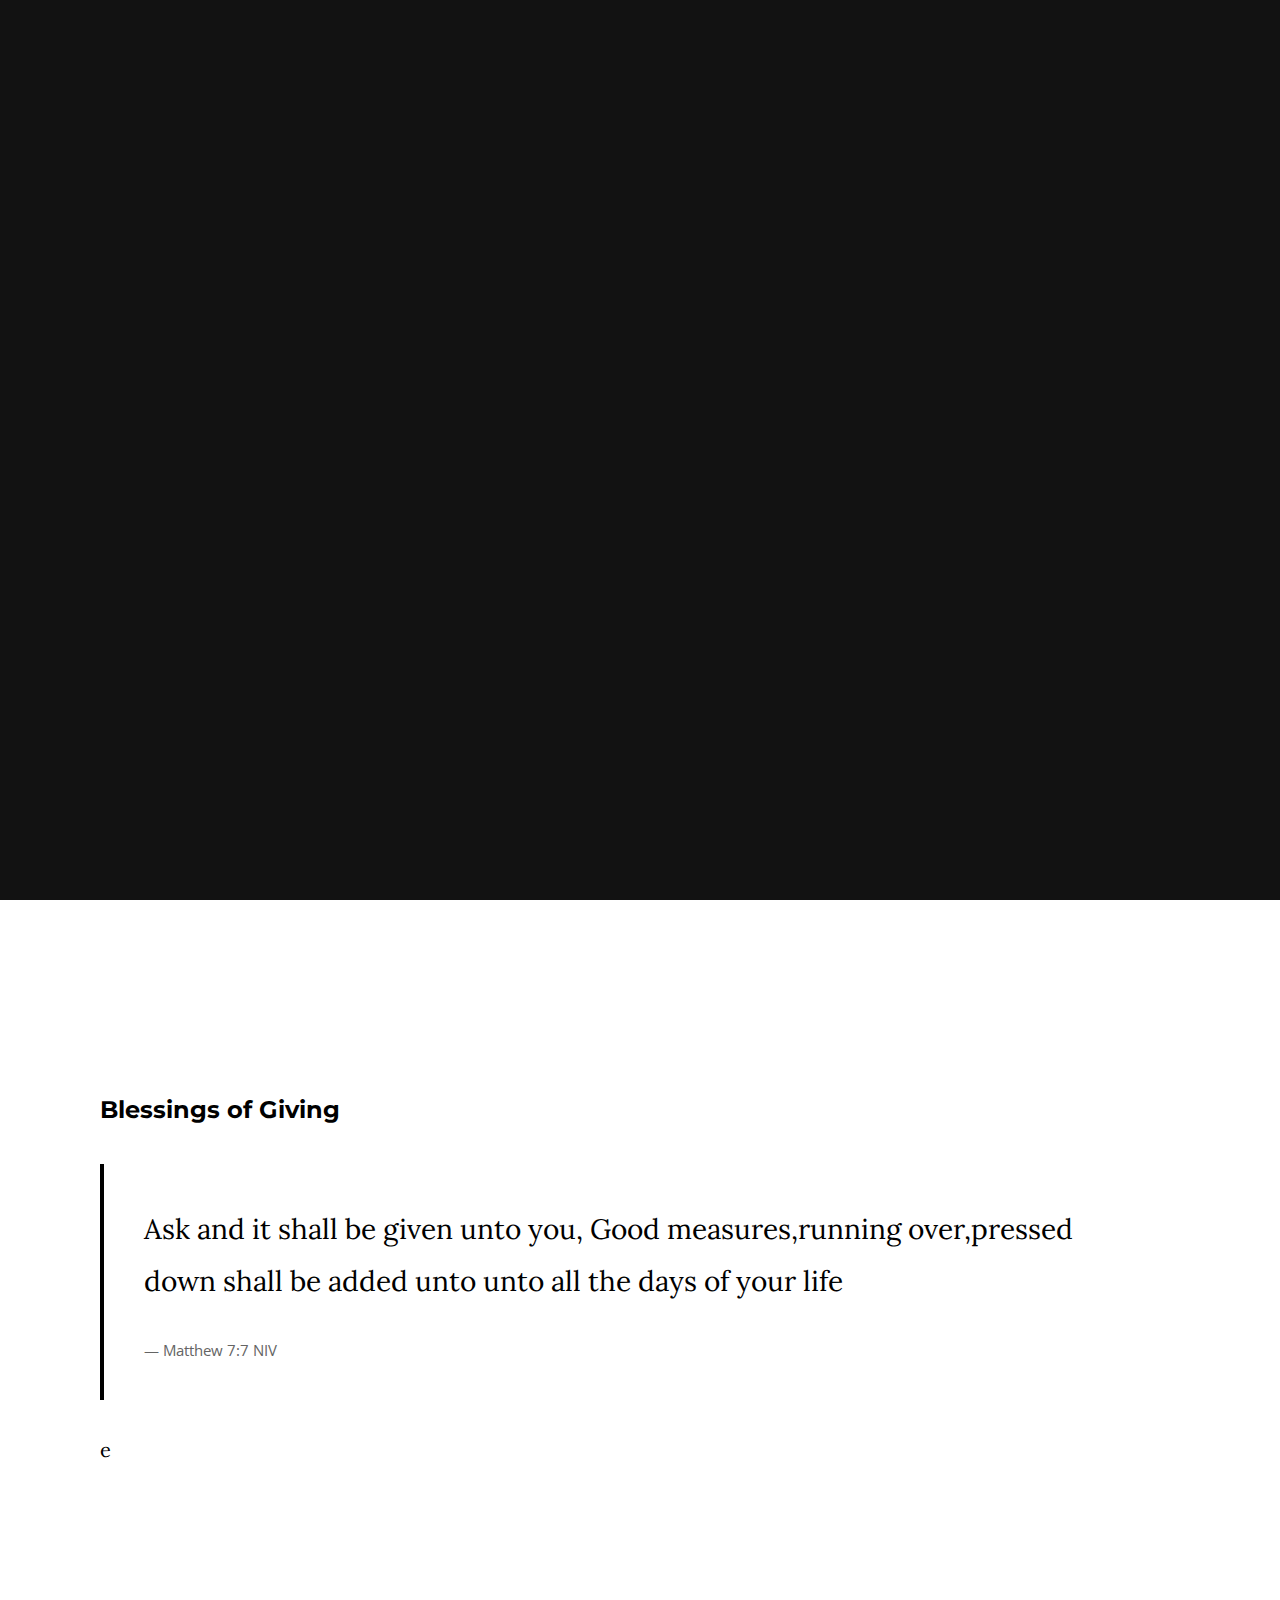
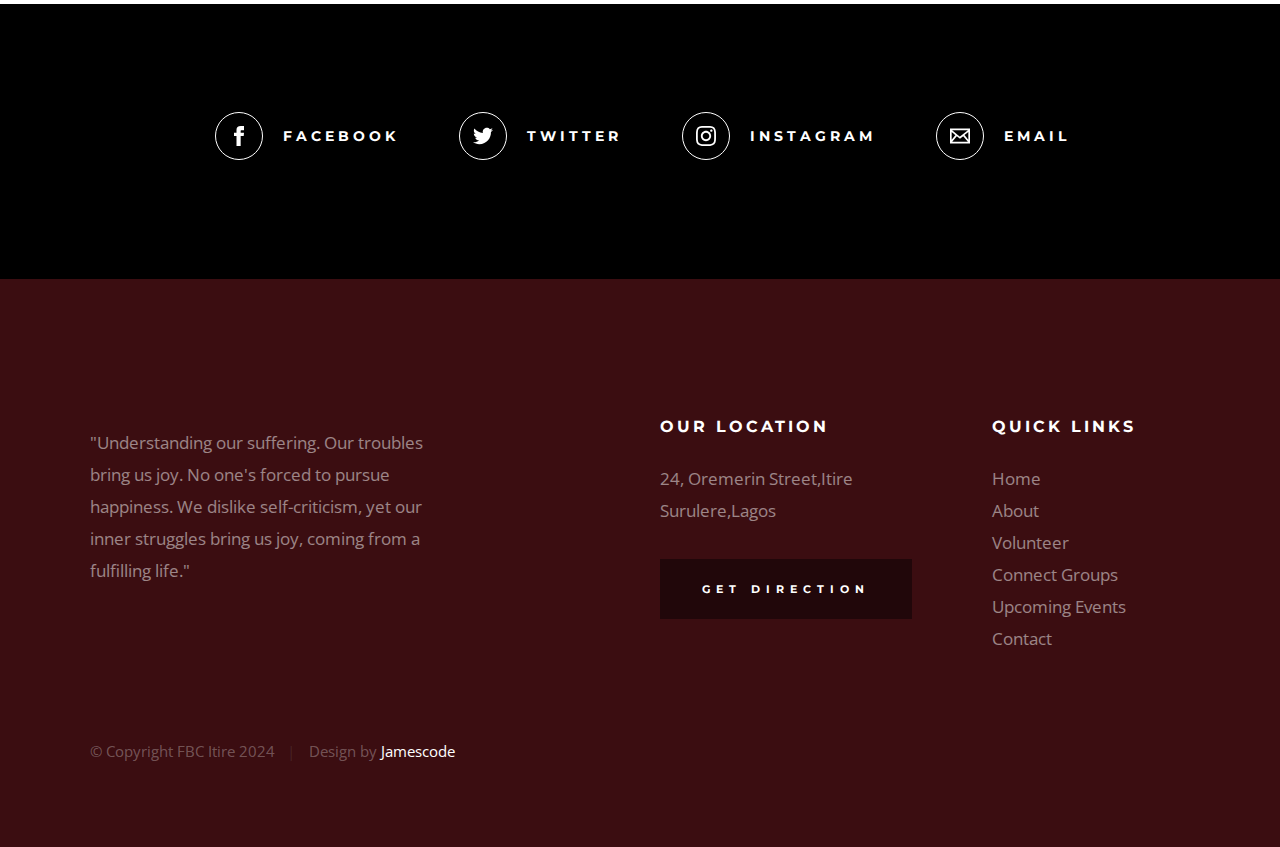
<file: styles.html>
<!DOCTYPE html>
<html class="no-js" lang="en">
<head>

    <!--- basic page needs
    ================================================== -->
    <meta charset="utf-8">
    <title>First Baptist Church Itire - Donate</title>
    <meta name="description" content="">
    <meta name="author" content="">

    <!-- mobile specific metas
    ================================================== -->
    <meta name="viewport" content="width=device-width, initial-scale=1">

    <!-- CSS
    ================================================== -->
    <link rel="stylesheet" href="css/base.css">
    <link rel="stylesheet" href="css/main.css">

    <style type="text/css" media="screen">
        .s-styles { 
            padding-top: 13.6rem;
            padding-bottom: 13.6rem;
            background-color: #ffffff;
        }
    </style>

    <!-- script
    ================================================== -->
    <script src="js/modernizr.js"></script>

    <!-- favicons
    ================================================== -->
    <link rel="apple-touch-icon" sizes="180x180" href="images/fbclogo-removebg-preview.png">
    <link rel="icon" type="image/png" sizes="32x32" href="images/fbclogo-removebg-preview.png">
    <link rel="icon" type="image/png" sizes="16x16" href="images/fbclogo-removebg-preview.png">
    <link rel="manifest" href="site.webmanifest">

</head>

<body id="top">

    <!-- preloader
    ================================================== -->
    <div id="preloader">
        <div id="loader" class="dots-jump">
            <div></div>
            <div></div>
            <div></div>
        </div>
    </div>


    <!-- header
    ================================================== -->
    <header class="s-header">

        <div class="header-logo">
            <a class="site-logo" href="index.html">
                <img src="images/fbclogo-removebg-preview.png" alt="Homepage">
            </a>
        </div>

        <nav class="header-nav-wrap">
            <ul class="header-nav">
                <li><a href="index.html" title="Home">Home</a></li>
                <li><a href="about.html" title="About">About</a></li>
                <li><a href="events.html" title="Services">Events</a></li>
                <li><a href="contact.html" title="Contact us">Contact</a></li>	
               	
            </ul>
        </nav>

        <a class="header-menu-toggle" href="#0"><span>Menu</span></a>

    </header> <!-- end s-header -->


    <!-- hero
    ================================================== -->
    <section class="s-hero" data-parallax="scroll" data-image-src="images/hero-bg-3000.jpg" data-natural-width=3000 data-natural-height=2000 data-position-y=center>

        <div class="hero-left-bar"></div>

        <div class="row hero-content">

            <div class="column large-full hero-content__text">
                <h1>
                    We Exist To <br>
                    Honor God And <br>
                    Make Disciples
                </h1>

                <div class="hero-content__buttons">
                    <a href="events.html" class="btn btn--stroke">Upcoming Events</a>
                    <a href="about.html" class="btn btn--stroke">About Us</a>
                </div>
            </div> <!-- end hero-content__text -->

        </div> <!-- end hero-content -->

        <ul class="hero-social">
            <li class="hero-social__title">Follow Us</li>
            <li>
                <a href="#0" title="">Facebook</a>
            </li>
            <li>
                <a href="#0" title="">YouTube</a>
            </li>
            <li>
                <a href="#0" title="">Instagram</a>
            </li>
        </ul> <!-- end hero-social -->

        <div class="hero-scroll">
            <a href="#styles" class="scroll-link smoothscroll">
                Scroll For More
            </a>
        </div> <!-- end hero-scroll -->

    </section> <!-- end s-hero -->


    <!-- styles
    ================================================== -->
    <section id="styles" class="s-styles page-content">

        <div class="row add-bottom">

            
        </div> <!-- end row -->

        <div class="row">

            <div class="column large-6 tab-full">

               
            </div>

            <div class="">

                <h3>Blessings of Giving</h3>

                <blockquote cite="http://where-i-got-my-info-from.com">
                    <p>
                    Ask and it shall be given unto you, Good measures,running over,pressed down shall be added unto unto all the days of your life
                    </p>
                    <cite>
                        <a href="#0">Matthew 7:7 NIV</a>
                    </cite>
                </blockquote>
e

            </div>

        </div> <!-- end row -->

        <div class="row half-bottom">

            <div class="column large-6 tab-full">

                

        </div> <!-- end row -->

        <div class="row half-bottom">

            <div class="column large-6 tab-full">
                    

            </div>

            <div class="column large-6 tab-full">
                    

            </div>

        </div> <!-- end row -->

        <div class="row half-bottom">

            <div class="column large-full">

               
            </div>

        </div> <!-- end row -->

        </div> <!-- end row -->


    </section> <!-- end s-styles -->


    <!-- Social
    ================================================== -->
    <section class="s-social">
            
        <div class="row social-content">
            <div class="column">
                <ul class="social-list">
                    <li class="social-list__item">
                        <a href="#0" title="">
                            <span class="social-list__icon social-list__icon--facebook"></span>
                            <span class="social-list__text">Facebook</span>
                        </a>
                    </li>
                    <li class="social-list__item">
                        <a href="#0" title="">
                            <span class="social-list__icon social-list__icon--twitter"></span>
                            <span class="social-list__text">Twitter</span>
                        </a>
                    </li>
                    <li class="social-list__item">
                        <a href="#0" title="">
                            <span class="social-list__icon social-list__icon--instagram"></span>
                            <span class="social-list__text">Instagram</span>
                        </a>
                    </li>
                    <li class="social-list__item">
                        <a href="#0" title="">
                            <span class="social-list__icon social-list__icon--email"></span>
                            <span class="social-list__text">Email</span>
                        </a>
                    </li>
                </ul>
            </div>
        </div> <!-- end social-content -->

    </section> <!-- end s-social -->


    <!-- footer
    ================================================== -->
    <footer class="s-footer">

        <div class="row footer-top">
            <div class="column large-4 medium-5 tab-full">
                <div class="footer-logo">
                    <a class="site-footer-logo" href="index.html">

                    </a>
                </div>  <!-- footer-logo -->
                <p>
                    "Understanding our suffering. Our troubles bring us joy. No one's forced to pursue happiness. We dislike self-criticism, yet our inner struggles bring us joy, coming from a fulfilling life."
                </p>
            </div>
            <div class="column large-half tab-full">
                <div class="row">
                    <div class="column large-7 medium-full">
                        <h4 class="h6">Our Location</h4>
                        <p>
                            24, Oremerin Street,Itire Surulere,Lagos
        
                        <p>
                        <a href="https://maps.app.goo.gl/hF4G8X1FLKWdRGfG7" target="_blank" class="btn btn--footer">Get Direction</a>
                        </p>
                    </div>
                    <div class="column large-5 medium-full">
                        <h4 class="h6">Quick Links</h4>
                        <ul class="footer-list">
                            <li><a href="index.html">Home</a></li>
                            <li><a href="about.html">About</a></li>
                            <li><a href="volunteer.html">Volunteer</a></li>
                            <li><a href="connect-group.html">Connect Groups</a></li>
                            <li><a href="events.html">Upcoming Events</a></li>
                            <li><a href="contact.html">Contact</a></li>
                        </ul>
                    </div>
                </div>
            </div>
        </div> <!-- end footer-top -->

        <div class="row footer-bottom">
            <div class="column ss-copyright">
                <span>© Copyright FBC Itire 2024</span> 
                <span>Design by <a href="">Jamescode</a></span>
            </div>
        </div> <!-- footer-bottom -->

        <div class="ss-go-top">
            <a class="smoothscroll" title="Back to Top" href="#top">
                <svg xmlns="http://www.w3.org/2000/svg" width="24" height="24" viewBox="0 0 24 24"><path d="M12 0l8 9h-6v15h-4v-15h-6z"/></svg>
            </a>
        </div> <!-- ss-go-top -->

    </footer> <!-- end s-footer -->


    <!-- Java Script
    ================================================== -->
    <script src="js/jquery-3.2.1.min.js"></script>
    <script src="js/plugins.js"></script>
    <script src="js/main.js"></script>

</body>
</file>
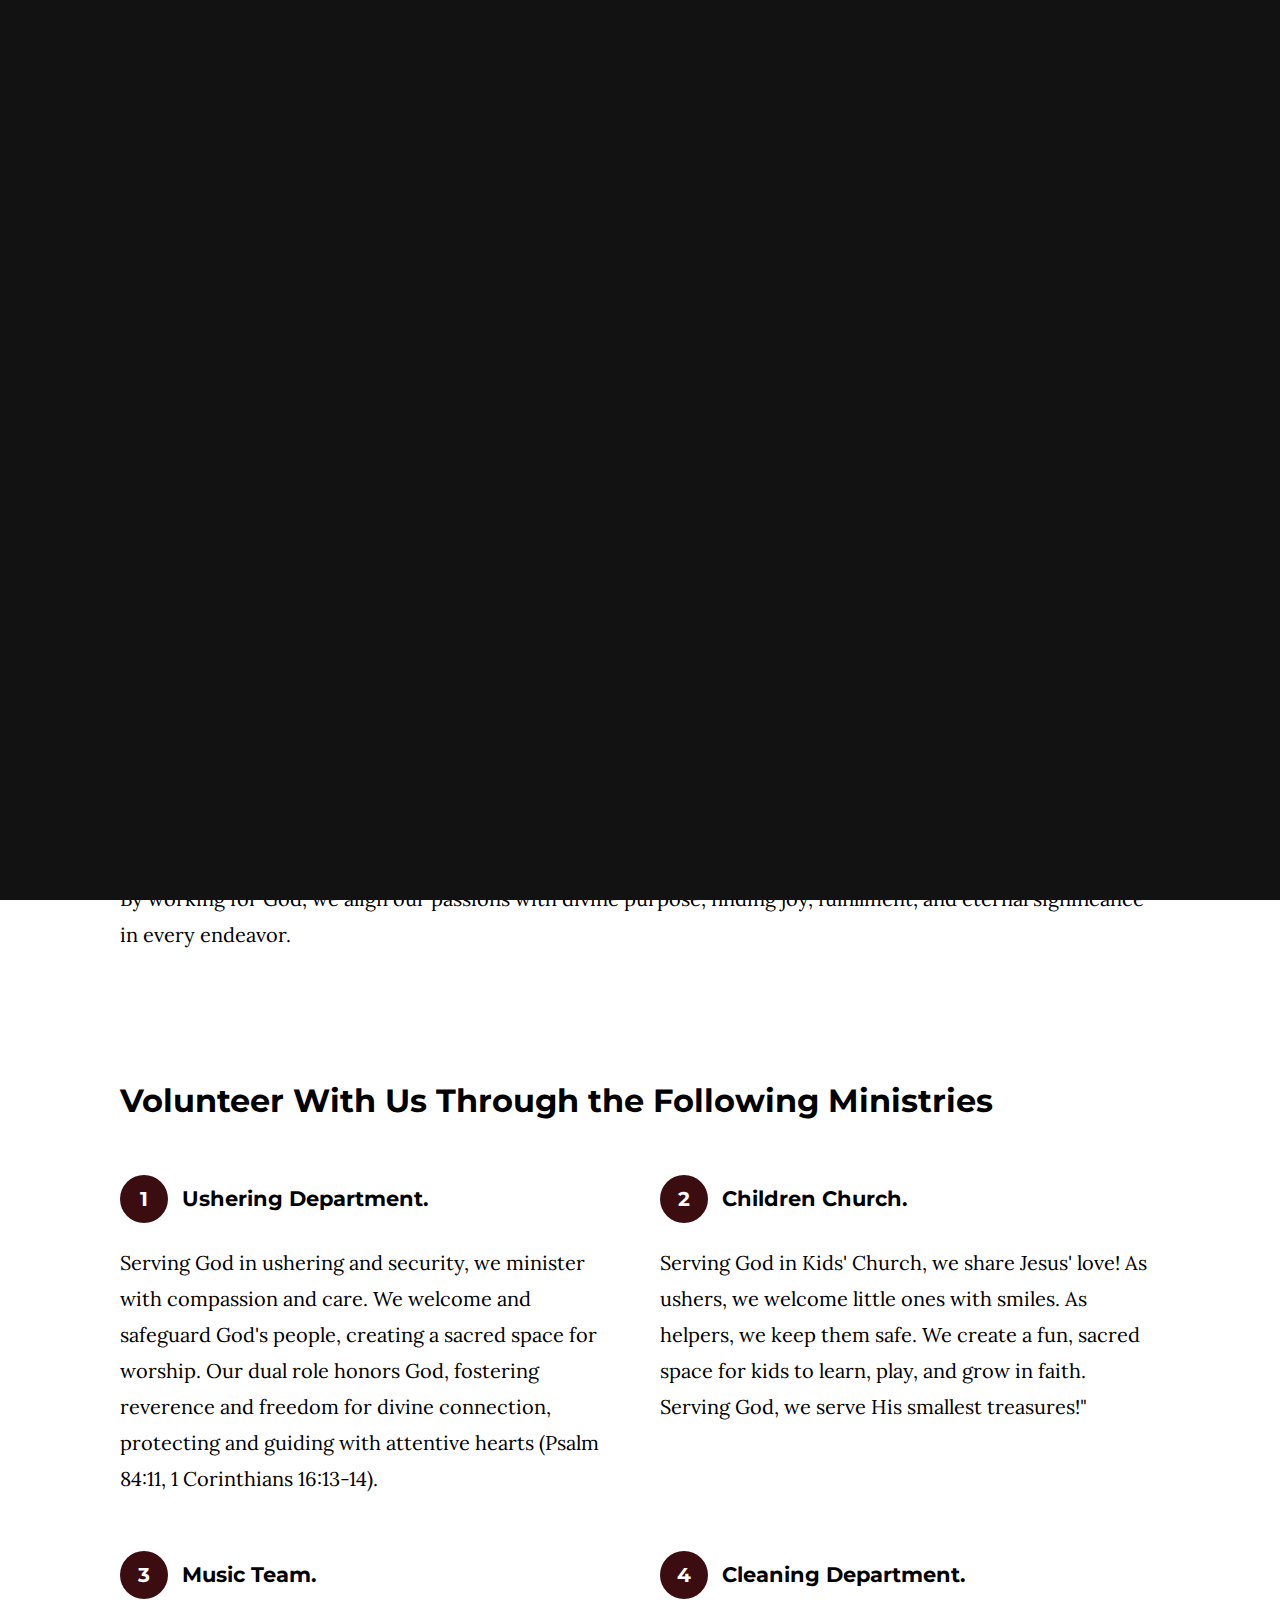
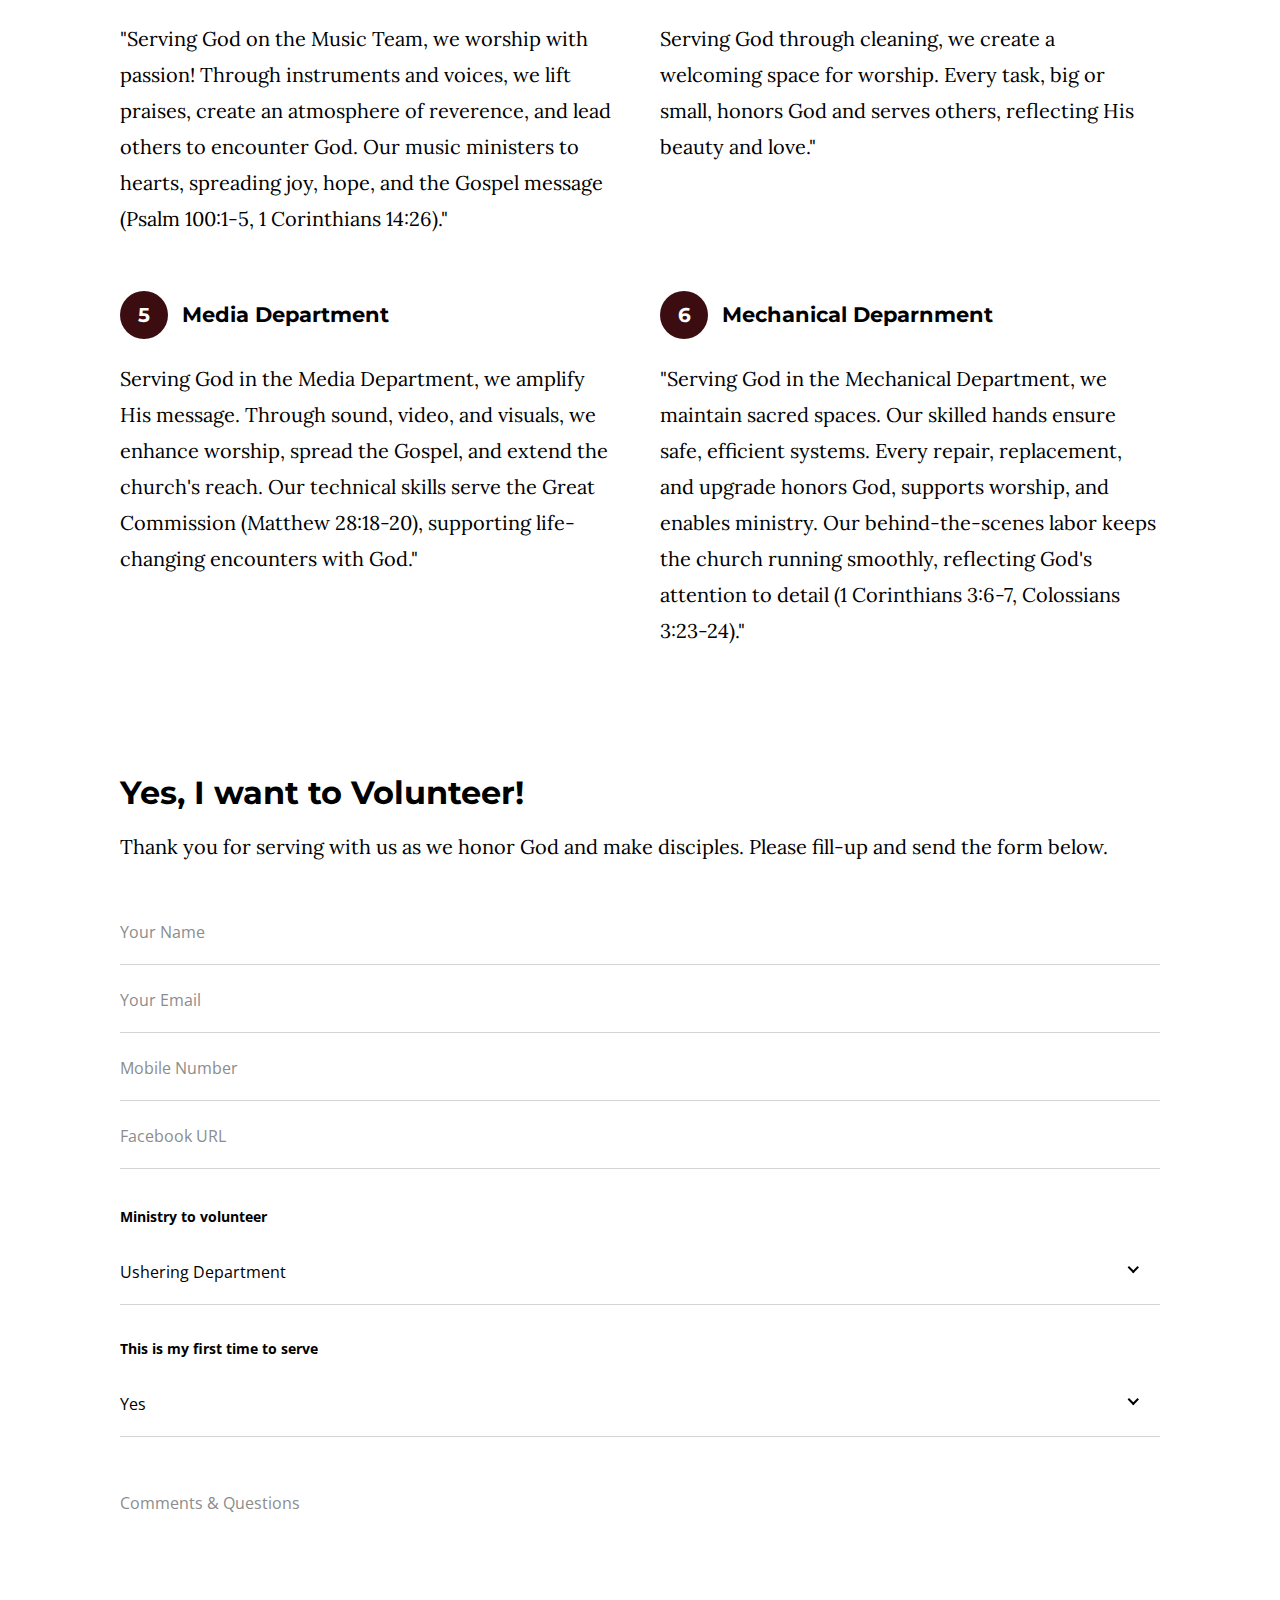
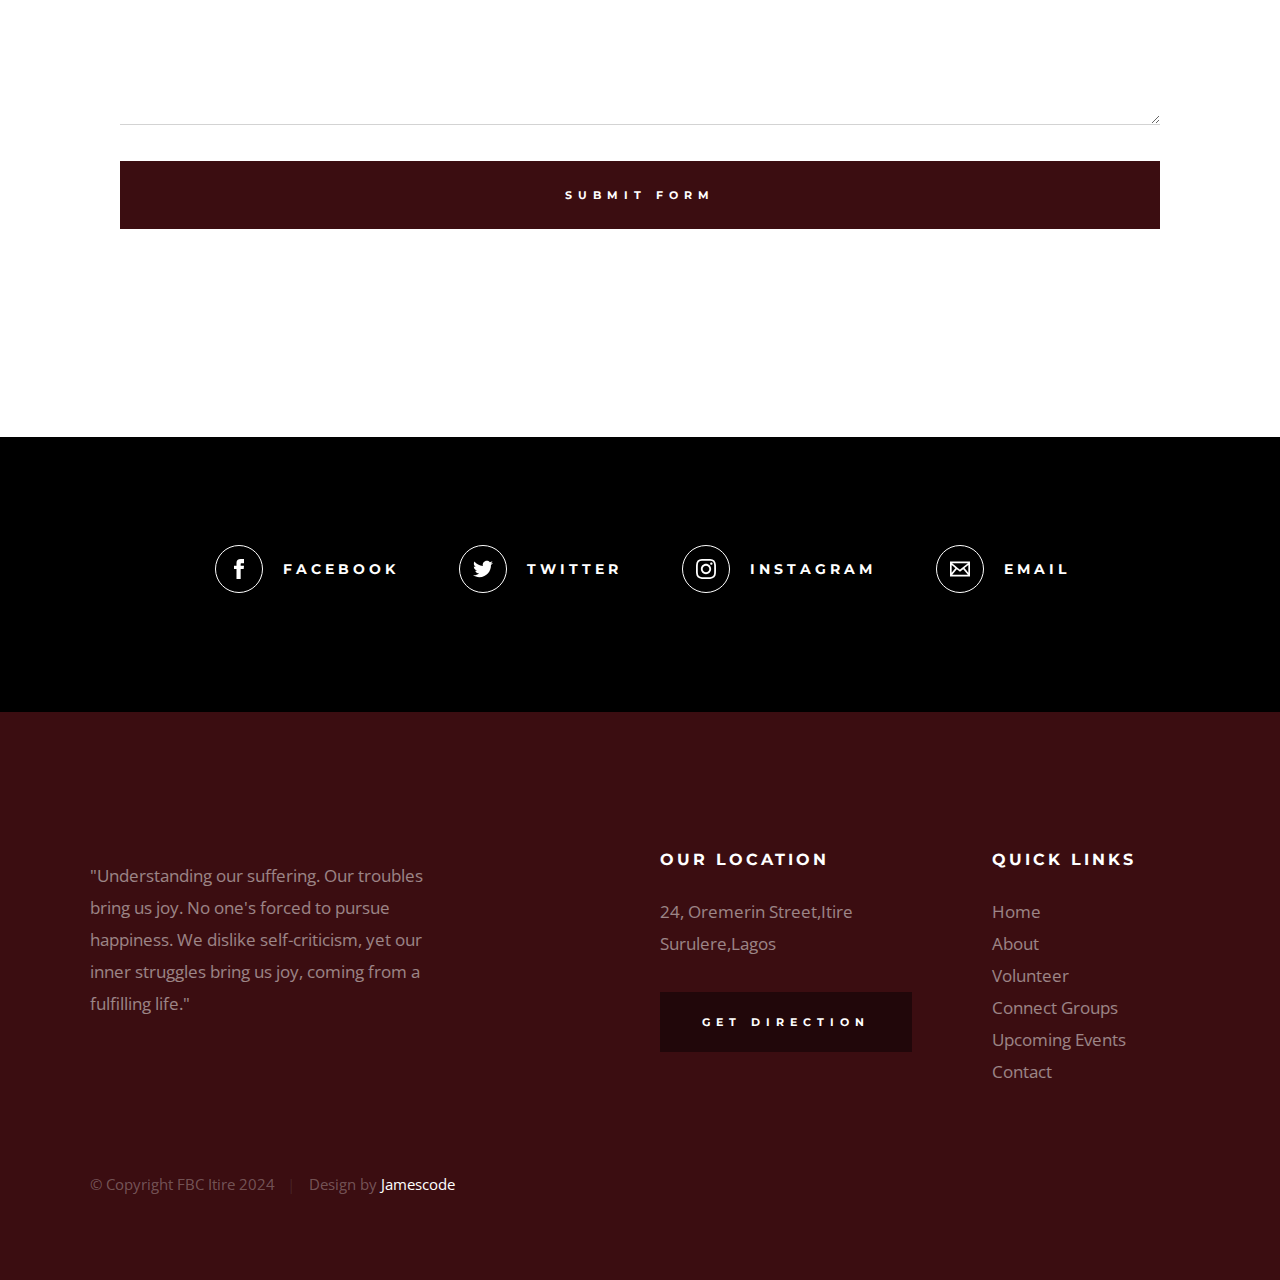
<file: volunteer.html>
<!DOCTYPE html>
<html class="no-js" lang="en">
<head>

    <!--- basic page needs
    ================================================== -->
    <meta charset="utf-8">
    <title>First Baptist Church - Volunteer</title>
    <meta name="description" content="">
    <meta name="author" content="">

    <!-- mobile specific metas
    ================================================== -->
    <meta name="viewport" content="width=device-width, initial-scale=1">

    <!-- CSS
    ================================================== -->
    <link rel="stylesheet" href="css/base.css">
    <link rel="stylesheet" href="css/main.css">

    <!-- script
    ================================================== -->
    <script src="js/modernizr.js"></script>

    <!-- favicons
    ================================================== -->
    <link rel="apple-touch-icon" sizes="180x180" href="images/fbclogo-removebg-preview.png">
    <link rel="icon" type="image/png" sizes="32x32" href="images/fbclogo-removebg-preview.png">
    <link rel="icon" type="image/png" sizes="16x16" href="images/fbclogo-removebg-preview.png">
    <link rel="manifest" href="site.webmanifest">

</head>

<body id="top">

    <!-- preloader
    ================================================== -->
    <div id="preloader">
        <div id="loader" class="dots-jump">
            <div></div>
            <div></div>
            <div></div>
        </div>
    </div>


    <!-- header
    ================================================== -->
    <header class="s-header">

        <div class="header-logo">
            <a class="site-logo" href="index.html">
                <img src="images/fbclogo-removebg-preview.png" alt="Homepage">
            </a>
        </div>

        <nav class="header-nav-wrap">
            <ul class="header-nav">
                <li><a href="index.html" title="Home">Home</a></li>
                <li><a href="about.html" title="About">About</a></li>
                <li><a href="events.html" title="Services">Events</a></li>
                <li><a href="contact.html" title="Contact us">Contact</a></li>	
            </ul>
        </nav>

        <a class="header-menu-toggle" href="#0"><span>Menu</span></a>

    </header> <!-- end s-header -->


    <!-- page header
    ================================================== -->
    <section class="page-header page-header--volunteer">

        <div class="gradient-overlay"></div>
        <div class="row page-header__content">
            <div class="column">
                <h1>Join the Team</h1>
            </div>
        </div>

    </section> <!-- end pageheader -->


    <!-- page content
    ================================================== -->
    <section class="page-content">

        <div class="row">
            <div class="column">

                <p class="lead drop-cap">
                    Working for God transcends earthly endeavors, fueling purpose-driven labor. It's serving with devotion, integrity, and love. Every task becomes sacred, reflecting divine stewardship. Faithfulness, not success, measures productivity. Through diligent work, we honor God, cultivate character, and bless others, transforming daily tasks into eternal investments (Colossians 3:23-24).
                </p>

                <p>
                    By working for God, we align our passions with divine purpose, finding joy, fulfillment, and eternal significance in every endeavor.
                </p>

                <br>

                <h2>Volunteer With Us Through the Following Ministries</h2>
                
                <div class="row block-large-1-2 block-1000-full block-list">
                    <div class="column block-list__item">
                        <h4 class="block-list__title-with-num">Ushering Department.</h4>
                        <p>
                            Serving God in ushering and security, we minister with compassion and care. We welcome and safeguard God's people, creating a sacred space for worship. Our dual role honors God, fostering reverence and freedom for divine connection, protecting and guiding with attentive hearts (Psalm 84:11, 1 Corinthians 16:13-14).
                        </p>
                    </div>
                    <div class="column block-list__item">
                        <h4 class="block-list__title-with-num">
                        Children Church.
                        </h4>
                        <p>
                            Serving God in Kids' Church, we share Jesus' love! As ushers, we welcome little ones with smiles. As helpers, we keep them safe. We create a fun, sacred space for kids to learn, play, and grow in faith. Serving God, we serve His smallest treasures!"
                        </p>
                    </div>
                    <div class="column block-list__item">
                        <h4 class="block-list__title-with-num">
                        Music Team.
                        </h4>
                        <p>
                            "Serving God on the Music Team, we worship with passion! Through instruments and voices, we lift praises, create an atmosphere of reverence, and lead others to encounter God. Our music ministers to hearts, spreading joy, hope, and the Gospel message (Psalm 100:1-5, 1 Corinthians 14:26)."


                        </p>
                    </div>
                    <div class="column block-list__item">
                        <h4 class="block-list__title-with-num">
                        Cleaning Department.
                        </h4>
                        <p>
                            Serving God through cleaning, we create a welcoming space for worship. Every task, big or small, honors God and serves others, reflecting His beauty and love."

                        </p>
                    </div>
                    <div class="column block-list__item">
                        <h4 class="block-list__title-with-num">
                        Media Department
                        </h4>
                        <p>
                            Serving God in the Media Department, we amplify His message. Through sound, video, and visuals, we enhance worship, spread the Gospel, and extend the church's reach. Our technical skills serve the Great Commission (Matthew 28:18-20), supporting life-changing encounters with God."


                        </p>
                    </div>
                    <div class="column block-list__item">
                        <h4 class="block-list__title-with-num">
                        Mechanical Deparnment
                        </h4>
                        <p>
                            "Serving God in the Mechanical Department, we maintain sacred spaces. Our skilled hands ensure safe, efficient systems. Every repair, replacement, and upgrade honors God, supports worship, and enables ministry. Our behind-the-scenes labor keeps the church running smoothly, reflecting God's attention to detail (1 Corinthians 3:6-7, Colossians 3:23-24)."


                        </p>
                    </div>
                    
                </div> <!-- end block-list -->

                <h2>Yes, I want to Volunteer!</h2>
                <p>
                Thank you for serving with us as we honor God and make disciples. Please fill-up and send the form below.
                </p>

                <form name="volunteerForm" id="volunteerForm" class="volunteerForm" method="post" action="https://formspree.io/f/xeoqaqja" autocomplete="off">
                    <fieldset>

                        <div class="form-field">
                            <input name="cName" id="cName" class="h-full-width h-remove-bottom" placeholder="Your Name" value="" type="text">
                        </div>

                        <div class="form-field">
                            <input name="cEmail" id="cEmail" class="h-full-width h-remove-bottom" placeholder="Your Email" value="" type="text">
                        </div>

                        <div class="form-field">
                            <input name="cPhone" id="cPhone" class="h-full-width h-remove-bottom" placeholder="Mobile Number" value="" type="tel">
                        </div>

                        <div class="form-field">
                            <input name="cFacebook" id="cFacebook" class="h-full-width h-remove-bottom" placeholder="Facebook URL" value="" type="text">
                        </div>

                        <br>
                        <div class="form-field">
                            <label for="cMinistry">Ministry to volunteer</label>
                            <div class="ss-custom-select">
                                <select class="h-full-width h-remove-bottom" name="cMinistry" id="cMinistry">
                                    <option value="Option 1">Ushering Department</option>
                                    <option value="Option 2">Children Church</option>
                                    <option value="Option 3">Music Team</option>
                                    <option value="Option 4">Cleaning Department</option>
                                    <option value="Option 5">Media Department</option>
                                    <option value="Option 6">Mechanical Department</option>
                                    
                                </select>
                            </div>
                        </div>

                        <div class="form-field">
                            <label for="cFirstTime">This is my first time to serve</label>
                            <div class="ss-custom-select">
                                <select class="h-full-width h-remove-bottom" name="cFirstTime" id="cFirstTime">
                                    <option value="Option 1">Yes</option>
                                    <option value="Option 2">No</option>
                                </select>
                            </div>
                        </div>

                        <div class="comments form-field">
                            <textarea name="cComments" id="cComments" class="h-full-width h-remove-bottom" placeholder="Comments & Questions"></textarea>
                        </div>

                        <br>

                        <input name="submit" id="submit" class="btn btn--primary btn--large h-full-width" value="Submit Form" type="submit">

                    </fieldset>
                </form> <!-- end volunteerForm -->

            </div>
        </div>

    </section> <!-- end page content -->


    <!-- Social
    ================================================== -->
    <section class="s-social">
            
        <div class="row social-content">
            <div class="column">
                <ul class="social-list">
                    <li class="social-list__item">
                        <a href="#0" title="">
                            <span class="social-list__icon social-list__icon--facebook"></span>
                            <span class="social-list__text">Facebook</span>
                        </a>
                    </li>
                    <li class="social-list__item">
                        <a href="#0" title="">
                            <span class="social-list__icon social-list__icon--twitter"></span>
                            <span class="social-list__text">Twitter</span>
                        </a>
                    </li>
                    <li class="social-list__item">
                        <a href="#0" title="">
                            <span class="social-list__icon social-list__icon--instagram"></span>
                            <span class="social-list__text">Instagram</span>
                        </a>
                    </li>
                    <li class="social-list__item">
                        <a href="#0" title="">
                            <span class="social-list__icon social-list__icon--email"></span>
                            <span class="social-list__text">Email</span>
                        </a>
                    </li>
                </ul>
            </div>
        </div> <!-- end social-content -->

    </section> <!-- end s-social -->


    <!-- footer
    ================================================== -->
    <footer class="s-footer">

        <div class="row footer-top">
            <div class="column large-4 medium-5 tab-full">
                <div class="footer-logo">
                    
                    <a class="site-footer-logo" href="index.html">
                        
                    </a>
                </div>  <!-- footer-logo -->
                <p>
                    "Understanding our suffering. Our troubles bring us joy. No one's forced to pursue happiness. We dislike self-criticism, yet our inner struggles bring us joy, coming from a fulfilling life."
                </p>
            </div>
            <div class="column large-half tab-full">
                <div class="row">
                    <div class="column large-7 medium-full">
                        <h4 class="h6">Our Location</h4>
                        <p>
                            24, Oremerin Street,Itire Surulere,Lagos
                        </p>
        
                        <p>
                        <a href="https://maps.app.goo.gl/hF4G8X1FLKWdRGfG7" target="_blank" class="btn btn--footer">Get Direction</a>
                        </p>
                    </div>
                    <div class="column large-5 medium-full">
                        <h4 class="h6">Quick Links</h4>
                        <ul class="footer-list">
                            <li><a href="index.html">Home</a></li>
                            <li><a href="about.html">About</a></li>
                            <li><a href="volunteer.html">Volunteer</a></li>
                            <li><a href="connect-group.html">Connect Groups</a></li>
                            <li><a href="events.html">Upcoming Events</a></li>
                            <li><a href="contact.html">Contact</a></li>
                        </ul>
                    </div>
                </div>
            </div>
        </div> <!-- end footer-top -->

        <div class="row footer-bottom">
            <div class="column ss-copyright">
                <span>© Copyright FBC Itire 2024</span> 
                <span>Design by <a href="">Jamescode</a></span>
            </div>
        </div> <!-- footer-bottom -->

        <div class="ss-go-top">
            <a class="smoothscroll" title="Back to Top" href="#top">
                <svg xmlns="http://www.w3.org/2000/svg" width="24" height="24" viewBox="0 0 24 24"><path d="M12 0l8 9h-6v15h-4v-15h-6z"/></svg>
            </a>
        </div> <!-- ss-go-top -->

    </footer> <!-- end s-footer -->


    <!-- Java Script
    ================================================== -->
    <script src="js/jquery-3.2.1.min.js"></script>
    <script src="js/plugins.js"></script>
    <script src="js/main.js"></script>

</body>
</file>
<file: css/base.css>
/* =================================================================== 
 *  Hesed Base Stylesheet
 *  Ver. 1.0.0
 *  07-25-2019
 *  ------------------------------------------------------------------
 *
 *  TOC:
 *	# imports 
 *	# normalize
 *	# grid v2.1.0
 *	# block grids
 *	# MISC
 *
 * =================================================================== */

/* ===================================================================
 * # imports 
 *
 * ------------------------------------------------------------------- */
@import url("https://fonts.googleapis.com/css?family=Montserrat:400,500,600,700|Open+Sans:300,400,500,600,700|Lora:400,400i,700,700i&display=swap");


/* ==========================================================================
 * # normalize
 * normalize.css v8.0.1 | MIT License |
 * github.com/necolas/normalize.css
 *
 * -------------------------------------------------------------------------- */

/* ------------------------------------------------------------------- 
 * ## document
 * ------------------------------------------------------------------- */

/* 1. Correct the line height in all browsers.
 * 2. Prevent adjustments of font size after orientation changes in iOS.*/
html {
	line-height: 1.15;  /* 1 */
	-webkit-text-size-adjust: 100%;  /* 2 */
}

/* ------------------------------------------------------------------- 
 * ## sections
 * ------------------------------------------------------------------- */

/* Remove the margin in all browsers. */
body {
	margin: 0;
}

/* Render the `main` element consistently in IE. */
main {
	display: block;
}

/* Correct the font size and margin on `h1` elements within `section` and
 * `article` contexts in Chrome, Firefox, and Safari. */
h1 {
	font-size: 2em;
	margin: 0.67em 0;
}

/* ------------------------------------------------------------------- 
 * ## grouping
 * ------------------------------------------------------------------- */

/* 1. Add the correct box sizing in Firefox.
 * 2. Show the overflow in Edge and IE. */
hr {
	box-sizing: content-box;  /* 1 */
	height: 0;  /* 1 */
	overflow: visible;  /* 2 */
}

/* 1. Correct the inheritance and scaling of font size in all browsers.
 * 2. Correct the odd `em` font sizing in all browsers. */
pre {
	font-family: monospace, monospace;  /* 1 */
	font-size: 1em;  /* 2 */
}

/* ------------------------------------------------------------------- 
 * ## text-level semantics
 * ------------------------------------------------------------------- */

/* Remove the gray background on active links in IE 10. */
a {
	background-color: transparent;
}

/* 1. Remove the bottom border in Chrome 57-
 * 2. Add the correct text decoration in Chrome, Edge, IE, Opera, and Safari. */
abbr[title] {
	border-bottom: none;  /* 1 */
	text-decoration: underline;  /* 2 */
	text-decoration: underline dotted;  /* 2 */
}

/* Add the correct font weight in Chrome, Edge, and Safari. */
b,
strong {
	font-weight: bolder;
}

/* 1. Correct the inheritance and scaling of font size in all browsers.
 * 2. Correct the odd `em` font sizing in all browsers. */
code,
kbd,
samp {
	font-family: monospace, monospace;  /* 1 */
	font-size: 1em;  /* 2 */
}

/* Add the correct font size in all browsers. */
small {
	font-size: 80%;
}

/* Prevent `sub` and `sup` elements from affecting the line height in
 * all browsers. */
sub,
sup {
	font-size: 75%;
	line-height: 0;
	position: relative;
	vertical-align: baseline;
}

sub {
	bottom: -0.25em;
}

sup {
	top: -0.5em;
}

/* ------------------------------------------------------------------- 
 * ## embedded content
 * ------------------------------------------------------------------- */

/* Remove the border on images inside links in IE 10. */
img {
	border-style: none;
}

/* ------------------------------------------------------------------- 
 * ## forms
 * ------------------------------------------------------------------- */

/* 1. Change the font styles in all browsers.
 * 2. Remove the margin in Firefox and Safari. */
button,
input,
optgroup,
select,
textarea {
	font-family: inherit;  /* 1 */
	font-size: 100%;  /* 1 */
	line-height: 1.15;  /* 1 */
	margin: 0;  /* 2 */
}

/* Show the overflow in IE.
 * 1. Show the overflow in Edge. */
button,
input {

	/* 1 */
	overflow: visible;
}

/* Remove the inheritance of text transform in Edge, Firefox, and IE.
 * 1. Remove the inheritance of text transform in Firefox. */
button,
select {

	/* 1 */
	text-transform: none;
}

/* Correct the inability to style clickable types in iOS and Safari. */
button,
[type="button"],
[type="reset"],
[type="submit"] {
	-webkit-appearance: button;
}

/* Remove the inner border and padding in Firefox. */
button::-moz-focus-inner,
[type="button"]::-moz-focus-inner,
[type="reset"]::-moz-focus-inner,
[type="submit"]::-moz-focus-inner {
	border-style: none;
	padding: 0;
}

/* Restore the focus styles unset by the previous rule. */
button:-moz-focusring,
[type="button"]:-moz-focusring,
[type="reset"]:-moz-focusring,
[type="submit"]:-moz-focusring {
	outline: 1px dotted ButtonText;
}

/* Correct the padding in Firefox. */
fieldset {
	padding: 0.35em 0.75em 0.625em;
}

/* 1. Correct the text wrapping in Edge and IE.
 * 2. Correct the color inheritance from `fieldset` elements in IE.
 * 3. Remove the padding so developers are not caught out when they zero out
 *    `fieldset` elements in all browsers. */
legend {
	box-sizing: border-box;  /* 1 */
	color: inherit;  /* 2 */
	display: table;  /* 1 */
	max-width: 100%;  /* 1 */
	padding: 0;  /* 3 */
	white-space: normal;  /* 1 */
}

/* Add the correct vertical alignment in Chrome, Firefox, and Opera. */
progress {
	vertical-align: baseline;
}

/* Remove the default vertical scrollbar in IE 10+. */
textarea {
	overflow: auto;
}

/* 1. Add the correct box sizing in IE 10.
 * 2. Remove the padding in IE 10. */
[type="checkbox"],
[type="radio"] {
	box-sizing: border-box;  /* 1 */
	padding: 0;  /* 2 */
}

/* Correct the cursor style of increment and decrement buttons in Chrome. */
[type="number"]::-webkit-inner-spin-button,
[type="number"]::-webkit-outer-spin-button {
	height: auto;
}

/* 1. Correct the odd appearance in Chrome and Safari.
 * 2. Correct the outline style in Safari. */
[type="search"] {
	-webkit-appearance: textfield;  /* 1 */
	outline-offset: -2px;  /* 2 */
}

/* Remove the inner padding in Chrome and Safari on macOS. */
[type="search"]::-webkit-search-decoration {
	-webkit-appearance: none;
}

/* 1. Correct the inability to style clickable types in iOS and Safari.
 * 2. Change font properties to `inherit` in Safari. */
::-webkit-file-upload-button {
	-webkit-appearance: button;  /* 1 */
	font: inherit;  /* 2 */
}

/* ------------------------------------------------------------------- 
 * ## interactive
 * ------------------------------------------------------------------- */

/* Add the correct display in Edge, IE 10+, and Firefox. */
details {
	display: block;
}

/* Add the correct display in all browsers. */
summary {
	display: list-item;
}

/* ------------------------------------------------------------------- 
 * ## misc
 * ------------------------------------------------------------------- */

/* Add the correct display in IE 10+. */
template {
	display: none;
}

/* Add the correct display in IE 10. */
[hidden] {
	display: none;
}


/* ===================================================================
 * # basic/base setup styles
 *
 * ------------------------------------------------------------------- */
html {
	font-size: 62.5%;
	box-sizing: border-box;
}

*,
*::before,
*::after {
	box-sizing: inherit;
}

body {
	font-weight: normal;
	line-height: 1;
	word-wrap: break-word;
	-moz-font-smoothing: grayscale;
	-moz-osx-font-smoothing: grayscale;
	-webkit-font-smoothing: antialiased;
	-webkit-overflow-scrolling: touch;
	-webkit-text-size-adjust: none;
}

/* ------------------------------------------------------------------- 
 * ## Media
 * ------------------------------------------------------------------- */
svg,
img,
video
embed,
iframe,
object {
	max-width: 100%;
	height: auto;
}

/* ------------------------------------------------------------------- 
 * ## Typography resets 
 * ------------------------------------------------------------------- */
div,
dl,
dt,
dd,
ul,
ol,
li,
h1,
h2,
h3,
h4,
h5,
h6,
pre,
form,
p,
blockquote,
th,
td {
	margin: 0;
	padding: 0;
}

p {
	font-size: inherit;
	text-rendering: optimizeLegibility;
}

em,
i {
	font-style: italic;
	line-height: inherit;
}

strong,
b {
	font-weight: bold;
	line-height: inherit;
}

small {
	font-size: 60%;
	line-height: inherit;
}

ol,
ul {
	list-style: none;
}

li {
	display: block;
}

/* ------------------------------------------------------------------- 
 * ## links
 * ------------------------------------------------------------------- */
a {
	text-decoration: none;
	line-height: inherit;
}

a img {
	border: none;
}

/* ------------------------------------------------------------------- 
 * ## inputs
 * ------------------------------------------------------------------- */
fieldset {
	margin: 0;
	padding: 0;
}

input[type="email"],
input[type="number"],
input[type="search"],
input[type="text"],
input[type="tel"],
input[type="url"],
input[type="password"],
textarea {
	-webkit-appearance: none;
	-moz-appearance: none;
	appearance: none;
}


/* ===================================================================
 * # grid v2.1.0
 *
 *   -----------------------------------------------------------------
 * - Grid breakpoints are based on MAXIMUM WIDTH media queries, 
 *   meaning they apply to that one breakpoint and ALL THOSE BELOW IT.
 * - Grid columns without a specified width will automatically layout 
 *   as equal width columns.
 * ------------------------------------------------------------------- */

/* rows
 * ------------------------------------- */
.row {
	width: 89%;
	max-width: 1340px;
	margin: 0 auto;
	display: -ms-flexbox;
	display: -webkit-flex;
	display: flex;
	-webkit-flex-flow: row wrap;
	-ms-flex-flow: row wrap;
	flex-flow: row wrap;
}

.row .row {
	width: auto;
	max-width: none;
	margin-left: -20px;
	margin-right: -20px;
}

/* columns
 * -------------------------------------- */
.column {
	-webkit-flex: 1 1 0%;
	-ms-flex: 1 1 0%;
	flex: 1 1 0%;
	padding: 0 20px;
}

.collapse > .column,
.column.collapse {
	padding: 0;
}

/* flex row containers utility classes
 * ----------------------------------------- */
.row.row-wrap {
	-webkit-flex-wrap: wrap;
	-ms-flex-wrap: wrap;
	flex-wrap: wrap;
}

.row.row-nowrap {
	-webkit-flex-wrap: nowrap;
	-ms-flex-wrap: none;
	flex-wrap: nowrap;
}

.row.row-y-top {
	-webkit-align-items: flex-start;
	-ms-flex-align: start;
	align-items: flex-start;
}

.row.row-y-bottom {
	-webkit-align-items: flex-end;
	-ms-flex-align: end;
	align-items: flex-end;
}

.row.row-y-center {
	-webkit-align-items: center;
	-ms-flex-align: center;
	align-items: center;
}

.row.row-stretch {
	-webkit-align-items: stretch;
	-ms-flex-align: stretch;
	align-items: stretch;
}

.row.row-baseline {
	-webkit-align-items: baseline;
	-ms-flex-align: baseline;
	align-items: baseline;
}

.row.row-x-left {
	-ms-flex-pack: start;
	-webkit-justify-content: flex-start;
	justify-content: flex-start;
}

.row.row-x-right {
	-ms-flex-pack: end;
	-webkit-justify-content: flex-end;
	justify-content: flex-end;
}

.row.row-x-center {
	-ms-flex-pack: center;
	-webkit-justify-content: center;
	justify-content: center;
}

/* flex item utility alignment classes
 * ----------------------------------------- */
.align-center {
	margin: auto;
	-webkit-align-self: center;
	-ms-flex-item-align: center;
	align-self: center;
}

.align-left {
	margin-right: auto;
	-webkit-align-self: center;
	-ms-flex-item-align: center;
	align-self: center;
}

.align-right {
	margin-left: auto;
	-webkit-align-self: center;
	-ms-flex-item-align: center;
	align-self: center;
}

.align-x-center {
	margin-right: auto;
	margin-left: auto;
}

.align-x-left {
	margin-right: auto;
}

.align-x-right {
	margin-left: auto;
}

.align-y-center {
	-webkit-align-self: center;
	-ms-flex-item-align: center;
	align-self: center;
}

.align-y-top {
	-webkit-align-self: flex-start;
	-ms-flex-item-align: start;
	align-self: flex-start;
}

.align-y-bottom {
	-webkit-align-self: flex-end;
	-ms-flex-item-align: end;
	align-self: flex-end;
}

/* large screen column widths 
 * -------------------------------------- */
.large-1 {
	-webkit-flex: 0 0 8.33333%;
	-ms-flex: 0 0 8.33333%;
	flex: 0 0 8.33333%;
	max-width: 8.33333%;
}

.large-2 {
	-webkit-flex: 0 0 16.66667%;
	-ms-flex: 0 0 16.66667%;
	flex: 0 0 16.66667%;
	max-width: 16.66667%;
}

.large-3 {
	-webkit-flex: 0 0 25%;
	-ms-flex: 0 0 25%;
	flex: 0 0 25%;
	max-width: 25%;
}

.large-4 {
	-webkit-flex: 0 0 33.33333%;
	-ms-flex: 0 0 33.33333%;
	flex: 0 0 33.33333%;
	max-width: 33.33333%;
}

.large-5 {
	-webkit-flex: 0 0 41.66667%;
	-ms-flex: 0 0 41.66667%;
	flex: 0 0 41.66667%;
	max-width: 41.66667%;
}

.large-6,
.large-half {
	-webkit-flex: 0 0 50%;
	-ms-flex: 0 0 50%;
	flex: 0 0 50%;
	max-width: 50%;
}

.large-7 {
	-webkit-flex: 0 0 58.33333%;
	-ms-flex: 0 0 58.33333%;
	flex: 0 0 58.33333%;
	max-width: 58.33333%;
}

.large-8 {
	-webkit-flex: 0 0 66.66667%;
	-ms-flex: 0 0 66.66667%;
	flex: 0 0 66.66667%;
	max-width: 66.66667%;
}

.large-9 {
	-webkit-flex: 0 0 75%;
	-ms-flex: 0 0 75%;
	flex: 0 0 75%;
	max-width: 75%;
}

.large-10 {
	-webkit-flex: 0 0 83.33333%;
	-ms-flex: 0 0 83.33333%;
	flex: 0 0 83.33333%;
	max-width: 83.33333%;
}

.large-11 {
	-webkit-flex: 0 0 91.66667%;
	-ms-flex: 0 0 91.66667%;
	flex: 0 0 91.66667%;
	max-width: 91.66667%;
}

.large-12,
.large-full {
	-webkit-flex: 0 0 100%;
	-ms-flex: 0 0 100%;
	flex: 0 0 100%;
	max-width: 100%;
}

/* ------------------------------------------------------------------- 
 * ## medium screen devices
 * ------------------------------------------------------------------- */
@media screen and (max-width:1200px) {
	.row .row {
		margin-left: -16px;
		margin-right: -16px;
	}

	.column {
		padding: 0 16px;
	}

	.medium-1 {
		-webkit-flex: 0 0 8.33333%;
		-ms-flex: 0 0 8.33333%;
		flex: 0 0 8.33333%;
		max-width: 8.33333%;
	}

	.medium-2 {
		-webkit-flex: 0 0 16.66667%;
		-ms-flex: 0 0 16.66667%;
		flex: 0 0 16.66667%;
		max-width: 16.66667%;
	}

	.medium-3 {
		-webkit-flex: 0 0 25%;
		-ms-flex: 0 0 25%;
		flex: 0 0 25%;
		max-width: 25%;
	}

	.medium-4 {
		-webkit-flex: 0 0 33.33333%;
		-ms-flex: 0 0 33.33333%;
		flex: 0 0 33.33333%;
		max-width: 33.33333%;
	}

	.medium-5 {
		-webkit-flex: 0 0 41.66667%;
		-ms-flex: 0 0 41.66667%;
		flex: 0 0 41.66667%;
		max-width: 41.66667%;
	}

	.medium-6,
	.medium-half {
		-webkit-flex: 0 0 50%;
		-ms-flex: 0 0 50%;
		flex: 0 0 50%;
		max-width: 50%;
	}

	.medium-7 {
		-webkit-flex: 0 0 58.33333%;
		-ms-flex: 0 0 58.33333%;
		flex: 0 0 58.33333%;
		max-width: 58.33333%;
	}

	.medium-8 {
		-webkit-flex: 0 0 66.66667%;
		-ms-flex: 0 0 66.66667%;
		flex: 0 0 66.66667%;
		max-width: 66.66667%;
	}

	.medium-9 {
		-webkit-flex: 0 0 75%;
		-ms-flex: 0 0 75%;
		flex: 0 0 75%;
		max-width: 75%;
	}

	.medium-10 {
		-webkit-flex: 0 0 83.33333%;
		-ms-flex: 0 0 83.33333%;
		flex: 0 0 83.33333%;
		max-width: 83.33333%;
	}

	.medium-11 {
		-webkit-flex: 0 0 91.66667%;
		-ms-flex: 0 0 91.66667%;
		flex: 0 0 91.66667%;
		max-width: 91.66667%;
	}

	.medium-12,
	.medium-full {
		-webkit-flex: 0 0 100%;
		-ms-flex: 0 0 100%;
		flex: 0 0 100%;
		max-width: 100%;
	}

}

/* ------------------------------------------------------------------- 
 * ## tablets
 * ------------------------------------------------------------------- */
@media screen and (max-width:800px) {
	.tab-1 {
		-webkit-flex: 0 0 8.33333%;
		-ms-flex: 0 0 8.33333%;
		flex: 0 0 8.33333%;
		max-width: 8.33333%;
	}

	.tab-2 {
		-webkit-flex: 0 0 16.66667%;
		-ms-flex: 0 0 16.66667%;
		flex: 0 0 16.66667%;
		max-width: 16.66667%;
	}

	.tab-3 {
		-webkit-flex: 0 0 25%;
		-ms-flex: 0 0 25%;
		flex: 0 0 25%;
		max-width: 25%;
	}

	.tab-4 {
		-webkit-flex: 0 0 33.33333%;
		-ms-flex: 0 0 33.33333%;
		flex: 0 0 33.33333%;
		max-width: 33.33333%;
	}

	.tab-5 {
		-webkit-flex: 0 0 41.66667%;
		-ms-flex: 0 0 41.66667%;
		flex: 0 0 41.66667%;
		max-width: 41.66667%;
	}

	.tab-6,
	.tab-half {
		-webkit-flex: 0 0 50%;
		-ms-flex: 0 0 50%;
		flex: 0 0 50%;
		max-width: 50%;
	}

	.tab-7 {
		-webkit-flex: 0 0 58.33333%;
		-ms-flex: 0 0 58.33333%;
		flex: 0 0 58.33333%;
		max-width: 58.33333%;
	}

	.tab-8 {
		-webkit-flex: 0 0 66.66667%;
		-ms-flex: 0 0 66.66667%;
		flex: 0 0 66.66667%;
		max-width: 66.66667%;
	}

	.tab-9 {
		-webkit-flex: 0 0 75%;
		-ms-flex: 0 0 75%;
		flex: 0 0 75%;
		max-width: 75%;
	}

	.tab-10 {
		-webkit-flex: 0 0 83.33333%;
		-ms-flex: 0 0 83.33333%;
		flex: 0 0 83.33333%;
		max-width: 83.33333%;
	}

	.tab-11 {
		-webkit-flex: 0 0 91.66667%;
		-ms-flex: 0 0 91.66667%;
		flex: 0 0 91.66667%;
		max-width: 91.66667%;
	}

	.tab-12,
	.tab-full {
		-webkit-flex: 0 0 100%;
		-ms-flex: 0 0 100%;
		flex: 0 0 100%;
		max-width: 100%;
	}

	.hide-on-tablet {
		display: none;
	}

}

/* ------------------------------------------------------------------- 
 * ## mobile devices 
 * ------------------------------------------------------------------- */
@media screen and (max-width:600px) {
	.row {
		width: 100%;
		padding-left: 25px;
		padding-right: 25px;
	}

	.row .row {
		margin-left: -10px;
		margin-right: -10px;
		padding-left: 0;
		padding-right: 0;
	}

	.column {
		padding: 0 10px;
	}

	.mob-1 {
		-webkit-flex: 0 0 8.33333%;
		-ms-flex: 0 0 8.33333%;
		flex: 0 0 8.33333%;
		max-width: 8.33333%;
	}

	.mob-2 {
		-webkit-flex: 0 0 16.66667%;
		-ms-flex: 0 0 16.66667%;
		flex: 0 0 16.66667%;
		max-width: 16.66667%;
	}

	.mob-3 {
		-webkit-flex: 0 0 25%;
		-ms-flex: 0 0 25%;
		flex: 0 0 25%;
		max-width: 25%;
	}

	.mob-4 {
		-webkit-flex: 0 0 33.33333%;
		-ms-flex: 0 0 33.33333%;
		flex: 0 0 33.33333%;
		max-width: 33.33333%;
	}

	.mob-5 {
		-webkit-flex: 0 0 41.66667%;
		-ms-flex: 0 0 41.66667%;
		flex: 0 0 41.66667%;
		max-width: 41.66667%;
	}

	.mob-6,
	.mob-half {
		-webkit-flex: 0 0 50%;
		-ms-flex: 0 0 50%;
		flex: 0 0 50%;
		max-width: 50%;
	}

	.mob-7 {
		-webkit-flex: 0 0 58.33333%;
		-ms-flex: 0 0 58.33333%;
		flex: 0 0 58.33333%;
		max-width: 58.33333%;
	}

	.mob-8 {
		-webkit-flex: 0 0 66.66667%;
		-ms-flex: 0 0 66.66667%;
		flex: 0 0 66.66667%;
		max-width: 66.66667%;
	}

	.mob-9 {
		-webkit-flex: 0 0 75%;
		-ms-flex: 0 0 75%;
		flex: 0 0 75%;
		max-width: 75%;
	}

	.mob-10 {
		-webkit-flex: 0 0 83.33333%;
		-ms-flex: 0 0 83.33333%;
		flex: 0 0 83.33333%;
		max-width: 83.33333%;
	}

	.mob-11 {
		-webkit-flex: 0 0 91.66667%;
		-ms-flex: 0 0 91.66667%;
		flex: 0 0 91.66667%;
		max-width: 91.66667%;
	}

	.mob-12,
	.mob-full {
		-webkit-flex: 0 0 100%;
		-ms-flex: 0 0 100%;
		flex: 0 0 100%;
		max-width: 100%;
	}

	.hide-on-mobile {
		display: none;
	}

}

/* ------------------------------------------------------------------- 
 * ## small mobile devices <= 400px
 * ------------------------------------------------------------------- */
@media screen and (max-width:400px) {
	.row {
		padding-left: 22px;
		padding-right: 22px;
	}

	.row .row {
		margin-left: 0;
		margin-right: 0;
	}

	.column {
		-webkit-flex: 0 0 100%;
		-ms-flex: 0 0 100%;
		flex: 0 0 100%;
		max-width: 100%;
		width: 100%;
		margin-left: 0;
		margin-right: 0;
		padding: 0;
	}

}


/* ===================================================================
 * # block grids
 *
 * -------------------------------------------------------------------
 * Equally-sized columns define at parent/row level.
 * ------------------------------------------------------------------- */
.block-large-1-8 > .column {
	-webkit-flex: 0 0 12.5%;
	-ms-flex: 0 0 12.5%;
	flex: 0 0 12.5%;
	max-width: 12.5%;
}

.block-large-1-6 > .column {
	-webkit-flex: 0 0 16.66667%;
	-ms-flex: 0 0 16.66667%;
	flex: 0 0 16.66667%;
	max-width: 16.66667%;
}

.block-large-1-5 > .column {
	-webkit-flex: 0 0 20%;
	-ms-flex: 0 0 20%;
	flex: 0 0 20%;
	max-width: 20%;
}

.block-large-1-4 > .column {
	-webkit-flex: 0 0 25%;
	-ms-flex: 0 0 25%;
	flex: 0 0 25%;
	max-width: 25%;
}

.block-large-1-3 > .column {
	-webkit-flex: 0 0 33.33333%;
	-ms-flex: 0 0 33.33333%;
	flex: 0 0 33.33333%;
	max-width: 33.33333%;
}

.block-large-1-2 > .column {
	-webkit-flex: 0 0 50%;
	-ms-flex: 0 0 50%;
	flex: 0 0 50%;
	max-width: 50%;
}

.block-large-full > .column {
	-webkit-flex: 0 0 100%;
	-ms-flex: 0 0 100%;
	flex: 0 0 100%;
	max-width: 100%;
}

/* ------------------------------------------------------------------- 
 * ## block grids - medium screen devices
 * ------------------------------------------------------------------- */
@media screen and (max-width:1200px) {
	.block-medium-1-8 > .column {
		-webkit-flex: 0 0 12.5%;
		-ms-flex: 0 0 12.5%;
		flex: 0 0 12.5%;
		max-width: 12.5%;
	}

	.block-medium-1-6 > .column {
		-webkit-flex: 0 0 16.66667%;
		-ms-flex: 0 0 16.66667%;
		flex: 0 0 16.66667%;
		max-width: 16.66667%;
	}

	.block-medium-1-5 > .column {
		-webkit-flex: 0 0 20%;
		-ms-flex: 0 0 20%;
		flex: 0 0 20%;
		max-width: 20%;
	}

	.block-medium-1-4 > .column {
		-webkit-flex: 0 0 25%;
		-ms-flex: 0 0 25%;
		flex: 0 0 25%;
		max-width: 25%;
	}

	.block-medium-1-3 > .column {
		-webkit-flex: 0 0 33.33333%;
		-ms-flex: 0 0 33.33333%;
		flex: 0 0 33.33333%;
		max-width: 33.33333%;
	}

	.block-medium-1-2 > .column {
		-webkit-flex: 0 0 50%;
		-ms-flex: 0 0 50%;
		flex: 0 0 50%;
		max-width: 50%;
	}

	.block-medium-full > .column {
		-webkit-flex: 0 0 100%;
		-ms-flex: 0 0 100%;
		flex: 0 0 100%;
		max-width: 100%;
	}

}

/* ------------------------------------------------------------------- 
 * ## block grids - tablets
 * ------------------------------------------------------------------- */
@media screen and (max-width:800px) {
	.block-tab-1-8 > .column {
		-webkit-flex: 0 0 12.5%;
		-ms-flex: 0 0 12.5%;
		flex: 0 0 12.5%;
		max-width: 12.5%;
	}

	.block-tab-1-6 > .column {
		-webkit-flex: 0 0 16.66667%;
		-ms-flex: 0 0 16.66667%;
		flex: 0 0 16.66667%;
		max-width: 16.66667%;
	}

	.block-tab-1-5 > .column {
		-webkit-flex: 0 0 20%;
		-ms-flex: 0 0 20%;
		flex: 0 0 20%;
		max-width: 20%;
	}

	.block-tab-1-4 > .column {
		-webkit-flex: 0 0 25%;
		-ms-flex: 0 0 25%;
		flex: 0 0 25%;
		max-width: 25%;
	}

	.block-tab-1-3 > .column {
		-webkit-flex: 0 0 33.33333%;
		-ms-flex: 0 0 33.33333%;
		flex: 0 0 33.33333%;
		max-width: 33.33333%;
	}

	.block-tab-1-2 > .column {
		-webkit-flex: 0 0 50%;
		-ms-flex: 0 0 50%;
		flex: 0 0 50%;
		max-width: 50%;
	}

	.block-tab-full > .column {
		-webkit-flex: 0 0 100%;
		-ms-flex: 0 0 100%;
		flex: 0 0 100%;
		max-width: 100%;
	}

}

/* ------------------------------------------------------------------- 
 * ## block grids - mobile devices
 * ------------------------------------------------------------------- */
@media screen and (max-width:600px) {
	.block-mob-1-8 > .column {
		-webkit-flex: 0 0 12.5%;
		-ms-flex: 0 0 12.5%;
		flex: 0 0 12.5%;
		max-width: 12.5%;
	}

	.block-mob-1-6 > .column {
		-webkit-flex: 0 0 16.66667%;
		-ms-flex: 0 0 16.66667%;
		flex: 0 0 16.66667%;
		max-width: 16.66667%;
	}

	.block-mob-1-5 > .column {
		-webkit-flex: 0 0 20%;
		-ms-flex: 0 0 20%;
		flex: 0 0 20%;
		max-width: 20%;
	}

	.block-mob-1-4 > .column {
		-webkit-flex: 0 0 25%;
		-ms-flex: 0 0 25%;
		flex: 0 0 25%;
		max-width: 25%;
	}

	.block-mob-1-3 > .column {
		-webkit-flex: 0 0 33.33333%;
		-ms-flex: 0 0 33.33333%;
		flex: 0 0 33.33333%;
		max-width: 33.33333%;
	}

	.block-mob-1-2 > .column {
		-webkit-flex: 0 0 50%;
		-ms-flex: 0 0 50%;
		flex: 0 0 50%;
		max-width: 50%;
	}

	.block-mob-full > .column {
		-webkit-flex: 0 0 100%;
		-ms-flex: 0 0 100%;
		flex: 0 0 100%;
		max-width: 100%;
	}

}

/* ------------------------------------------------------------------- 
 * ## block grids - small mobile devices <= 400px
 * ------------------------------------------------------------------- */
@media screen and (max-width:400px) {
	.stack > .column {
		-webkit-flex: 0 0 100%;
		-ms-flex: 0 0 100%;
		flex: 0 0 100%;
		max-width: 100%;
		width: 100%;
		margin-left: 0;
		margin-right: 0;
		padding: 0;
	}

}


/* ===================================================================
 * # MISC
 *
 * ------------------------------------------------------------------- */
.h-group:after {
	content: "";
	display: table;
	clear: both;
}

/* misc helper classes
 * -------------------------------------- */
.is-hidden {
	display: none;
}

.is-invisible {
	visibility: hidden;
}

.h-antialiased {
	-webkit-font-smoothing: antialiased;
	-moz-osx-font-smoothing: grayscale;
}

.h-overflow-hidden {
	overflow: hidden;
}

.h-remove-bottom {
	margin-bottom: 0;
}

.h-add-half-bottom {
	margin-bottom: 1.6rem !important;
}

.h-add-bottom {
	margin-bottom: 3.2rem !important;
}

.h-no-border {
	border: none;
}

.h-full-width {
	width: 100%;
}

.h-text-center {
	text-align: center;
}

.h-text-left {
	text-align: left;
}

.h-text-right {
	text-align: right;
}

.h-pull-left {
	float: left;
}

.h-pull-right {
	float: right;
}
</file>
<file: css/main.css>
/* =================================================================== 
 *  Hesed Main Stylesheet
 *  Template Ver. 1.0.0
 *  06-26-2019
 *  ------------------------------------------------------------------
 *
 *  TOC:
 *  # custom block grid STACK breakpoints
 *  # base style overrides
 *    ## links
 *  # typography & general theme styles
 *    ## lists
 *    ## responsive video container
 *    ## floated image
 *    ## tables
 *    ## spacing 
 *  # preloader
 *  # forms
 *    ## style placeholder text
 *    ## change autocomplete styles in Chrome
 *  # buttons
 *  # additional components
 *    ## additional typo styles
 *    ## skillbars
 *    ## alert box
 *    ## pagination
 *  # common and reusable styles
 *    ## events list
 *    ## block list
 *  # site header
 *    ## header logo
 *    ## main navigation
 *    ## mobile menu toggle
 *  # hero
 *    ## hero left bar
 *    ## hero content
 *    ## hero content buttons
 *    ## hero social
 *    ## hero scroll
 *    ## hero animations
 *  # about
 *    ## about content
 *    ## schedule of services
 *  # connect
 *  # events
 *  # current series
 *    ## series image
 *    ## series content
 *    ## series buttons
 *    ## series subscribe
 *  # social
 *  # footer
 *    ## footer logo
 *    ## footer list
 *    ## copyright
 *    ## go to top
 *  # page styles and page components
 *    ## page header
 *    ## page content
 *    ## about page
 *    ## event page
 *
 * =================================================================== */


/* ===================================================================
 * # custom block grid STACK breakpoints
 *
 * ------------------------------------------------------------------- */
@media screen and (max-width:1000px) {
  .block-1000-full > .column {
    -webkit-flex: 0 0 100%;
    -ms-flex: 0 0 100%;
    flex: 0 0 100%;
    max-width: 100%;
  }

}

@media screen and (max-width:900px) {
  .block-900-full > .column {
    -webkit-flex: 0 0 100%;
    -ms-flex: 0 0 100%;
    flex: 0 0 100%;
    max-width: 100%;
  }

}


/* ===================================================================
 * # base style overrides
 *
 * ------------------------------------------------------------------- */
html {
  font-size: 10px;
}

@media screen and (max-width:400px) {
  html {
    font-size: 9.5px;
  }

}

html,
body {
  height: 100%;
}

body {
  background: #121212;
  font-family: "Lora", serif;
  font-size: 2rem;
  font-style: normal;
  font-weight: normal;
  line-height: 1.8;
  color: #000000;
  margin: 0;
  padding: 0;
  position: relative;
}

/* ------------------------------------------------------------------- 
 * ## links
 * ------------------------------------------------------------------- */
a {
  color: #3b0d11;
  transition: all 0.3s ease-in-out;
}

a:hover,
a:focus,
a:active {
  color: #037c82;
}

a:hover,
a:active {
  outline: 0;
}

/* ===================================================================
 * # typography & general theme styles
 * 
 * ------------------------------------------------------------------- */
h1, h2, h3, h4, h5, h6, .h1, .h2, .h3, .h4, .h5, .h6 {
  font-family: "Montserrat", sans-serif;
  font-weight: 700;
  font-style: normal;
  color: #000000;
  font-variant-ligatures: common-ligatures;
  text-rendering: optimizeLegibility;
}

h1, .h1, h2, .h2, h3, .h3, h4, .h4 {
  margin-top: 6rem;
  margin-bottom: 1.6rem;
}

@media screen and (max-width:600px) {
  h1, .h1, h2, .h2, h3, .h3, h4, .h4 {
    margin-top: 5.6rem;
  }

}

h5, .h5, h6, .h6 {
  margin-top: 4.8rem;
  margin-bottom: 1.2rem;
}

@media screen and (max-width:600px) {
  h5, .h5, h6, .h6 {
    margin-top: 4.4rem;
    margin-bottom: 0.8rem;
  }

}

h1, .h1 {
  font-size: 3.6rem;
  line-height: 1.222;
}

@media screen and (max-width:600px) {
  h1, .h1 {
    font-size: 3.3rem;
  }

}

h2,
.h2 {
  font-size: 3.2rem;
  line-height: 1.25;
}

h3, .h3 {
  font-size: 2.4rem;
  line-height: 1.167;
}

h4, .h4 {
  font-size: 2.1rem;
  line-height: 1.333;
}

h5, .h5 {
  font-size: 1.8rem;
  line-height: 1.333;
}

h6, .h6 {
  font-size: 1.6rem;
  line-height: 1.5;
  text-transform: uppercase;
  letter-spacing: .3rem;
}

p img {
  margin: 0;
}

p.lead {
  font-family: "Lora", serif;
  font-weight: 500;
  font-size: 2.8rem;
  line-height: 1.857;
  margin-bottom: 3.6rem;
  color: #000000;
}

@media screen and (max-width:1200px) {
  p.lead {
    font-size: 2.6rem;
  }

}

@media screen and (max-width:600px) {
  p.lead {
    font-size: 2.2rem;
  }

}

em,
i,
strong,
b {
  font-size: inherit;
  line-height: inherit;
}

em,
i {
  font-family: "Lora", serif;
  font-style: italic;
}

strong,
b {
  font-family: "Lora", serif;
  font-weight: 700;
}

small {
  font-size: 1.2rem;
  line-height: inherit;
}

blockquote {
  margin: 4rem 0;
  padding: 4rem 4rem;
  border-left: 4px solid black;
  position: relative;
}

@media screen and (max-width:600px) {
  blockquote {
    padding: 3.2rem 3.2rem;
  }

}

@media screen and (max-width:400px) {
  blockquote {
    padding: 2.8rem 2.8rem;
  }

}

blockquote p {
  font-family: "Lora", serif;
  font-weight: 400;
  padding: 0;
  font-size: 2.8rem;
  line-height: 1.857;
  color: #000000;
}

@media screen and (max-width:1200px) {
  blockquote p {
    font-size: 2.6rem;
  }

}

@media screen and (max-width:600px) {
  blockquote p {
    font-size: 2.2rem;
  }

}

blockquote cite {
  display: block;
  font-family: "Open Sans", sans-serif;
  font-size: 1.5rem;
  font-style: normal;
  line-height: 1.333;
}

blockquote cite:before {
  content: "\2014 \0020";
}

blockquote cite,
blockquote cite a,
blockquote cite a:visited {
  color: #646464;
  border: none;
}

abbr {
  font-family: "Lora", serif;
  font-weight: 700;
  font-variant: small-caps;
  text-transform: lowercase;
  letter-spacing: .05rem;
  color: #646464;
}

var,
kbd,
samp,
code,
pre {
  font-family: Consolas, "Andale Mono", Courier, "Courier New", monospace;
}

pre {
  padding: 2.4rem 3.2rem 3.2rem;
  background: #efefef;
  overflow-x: auto;
}

code {
  font-size: 1.4rem;
  margin: 0 .2rem;
  padding: .4rem .8rem;
  white-space: nowrap;
  background: #efefef;
  border: 1px solid #d3d3d3;
  color: #000000;
  border-radius: 3px;
}

pre > code {
  display: block;
  white-space: pre;
  line-height: 2;
  padding: 0;
  margin: 0;
}

pre.prettyprint > code {
  border: none;
}

del {
  text-decoration: line-through;
}

abbr[title],
dfn[title] {
  border-bottom: 1px dotted;
  cursor: help;
  text-decoration: none;
}

mark {
  background: #fff099;
  color: #000000;
}

hr {
  border: solid #e0e0e0;
  border-width: 1px 0 0;
  clear: both;
  margin: 8rem 0 9.6rem;
  height: 0;
}

/* ------------------------------------------------------------------- 
 * ## lists
 * ------------------------------------------------------------------- */
ol {
  list-style: decimal;
}

ul {
  list-style: disc;
}

li {
  display: list-item;
}

ol,
ul {
  margin-left: 1.6rem;
}

ul li {
  padding-left: .4rem;
}

ul ul,
ul ol,
ol ol,
ol ul {
  margin: .8rem 0 .8rem 1.6rem;
}

ul.disc li {
  display: list-item;
  list-style: none;
  padding: 0 0 0 .8rem;
  position: relative;
}

ul.disc li::before {
  content: "";
  display: inline-block;
  width: 8px;
  height: 8px;
  border-radius: 50%;
  background: #3b0d11;
  position: absolute;
  left: -16px;
  top: 11px;
  vertical-align: middle;
}

dt {
  margin: 0;
  color: #3b0d11;
}

dd {
  margin: 0 0 0 2rem;
}

/* ------------------------------------------------------------------- 
 * ## responsive video container
 * ------------------------------------------------------------------- */
.video-container {
  position: relative;
  padding-bottom: 56.25%;
  height: 0;
  overflow: hidden;
}

.video-container iframe,
.video-container object,
.video-container embed,
.video-container video {
  position: absolute;
  top: 0;
  left: 0;
  width: 100%;
  height: 100%;
}

/* ------------------------------------------------------------------- 
 * ## floated image
 * ------------------------------------------------------------------- */
img.h-pull-right {
  margin: 1.2rem 0 1.2rem 2.8rem;
}

img.h-pull-left {
  margin: 1.2rem 2.8rem 1.2rem 0;
}

/* ------------------------------------------------------------------- 
 * ## tables
 * ------------------------------------------------------------------- */
table {
  border-width: 0;
  width: 100%;
  max-width: 100%;
  font-family: "Lora", serif;
  border-collapse: collapse;
}

th,
td {
  padding: 1.5rem 3.2rem;
  text-align: left;
  border-bottom: 1px solid #e0e0e0;
}

th {
  color: #000000;
  font-family: "Montserrat", sans-serif;
  font-weight: 700;
}

th:first-child,
td:first-child {
  padding-left: 0;
}

th:last-child,
td:last-child {
  padding-right: 0;
}

.table-responsive {
  overflow-x: auto;
  -webkit-overflow-scrolling: touch;
}

/* ------------------------------------------------------------------- 
 * ## spacing
 * ------------------------------------------------------------------- */
button,
.btn {
  margin-bottom: 1.6rem;
}

fieldset {
  margin-bottom: 1.6rem;
}

input,
textarea,
select,
pre,
blockquote,
figure,
table,
p,
ul,
ol,
dl,
form,
.video-container,
.ss-custom-select {
  margin-bottom: 3.2rem;
}


/* ===================================================================
 * # preloader
 *
 * ------------------------------------------------------------------- */
#preloader {
  position: fixed;
  top: 0;
  left: 0;
  right: 0;
  bottom: 0;
  background: #121212;
  z-index: 500;
  height: 100vh;
  width: 100%;
  overflow: hidden;
}

.no-js #preloader,
.oldie #preloader {
  display: none;
}

#loader {
  position: absolute;
  left: 50%;
  top: 50%;
  width: 6px;
  height: 6px;
  padding: 0;
  display: inline-block;
  -webkit-transform: translate3d(-50%, -50%, 0);
  transform: translate3d(-50%, -50%, 0);
}

#loader > div {
  content: "";
  background: #ffffff;
  width: 6px;
  height: 6px;
  position: absolute;
  top: 0;
  left: 0;
  border-radius: 50%;
}

#loader > div:nth-of-type(1) {
  left: 15px;
}

#loader > div:nth-of-type(3) {
  left: -15px;
}

/* dots jump */
.dots-jump > div {
  -webkit-animation: dots-jump 1.2s infinite ease;
  animation: dots-jump 1.2s infinite ease;
  animation-delay: 0.2s;
}

.dots-jump > div:nth-of-type(1) {
  animation-delay: 0.4s;
}

.dots-jump > div:nth-of-type(3) {
  animation-delay: 0s;
}

@-webkit-keyframes dots-jump {
  0% {
    top: 0;
  }

  40% {
    top: -6px;
  }

  80% {
    top: 0;
  }

}

@keyframes dots-jump {
  0% {
    top: 0;
  }

  40% {
    top: -6px;
  }

  80% {
    top: 0;
  }

}

/* dots fade */
.dots-fade > div {
  -webkit-animation: dots-fade 1.6s infinite ease;
  animation: dots-fade 1.6s infinite ease;
  animation-delay: 0.4s;
}

.dots-fade > div:nth-of-type(1) {
  animation-delay: 0.8s;
}

.dots-fade > div:nth-of-type(3) {
  animation-delay: 0s;
}

@-webkit-keyframes dots-fade {
  0% {
    opacity: 1;
  }

  40% {
    opacity: 0.2;
  }

  80% {
    opacity: 1;
  }

}

@keyframes dots-fade {
  0% {
    opacity: 1;
  }

  40% {
    opacity: 0.2;
  }

  80% {
    opacity: 1;
  }

}

/* dots pulse */
.dots-pulse > div {
  -webkit-animation: dots-pulse 1.2s infinite ease;
  animation: dots-pulse 1.2s infinite ease;
  animation-delay: 0.2s;
}

.dots-pulse > div:nth-of-type(1) {
  animation-delay: 0.4s;
}

.dots-pulse > div:nth-of-type(3) {
  animation-delay: 0s;
}

@-webkit-keyframes dots-pulse {
  0% {
    -webkit-transform: scale(1);
    transform: scale(1);
  }

  40% {
    -webkit-transform: scale(1.1);
    transform: scale(1.3);
  }

  80% {
    -webkit-transform: scale(1);
    transform: scale(1);
  }

}

@keyframes dots-pulse {
  0% {
    -webkit-transform: scale(1);
    transform: scale(1);
  }

  40% {
    -webkit-transform: scale(1.1);
    transform: scale(1.3);
  }

  80% {
    -webkit-transform: scale(1);
    transform: scale(1);
  }

}


/* ===================================================================
 * # forms
 *
 * ------------------------------------------------------------------- */
fieldset {
  border: none;
}

input[type="email"],
input[type="number"],
input[type="search"],
input[type="text"],
input[type="tel"],
input[type="url"],
input[type="password"],
textarea,
select {
  display: block;
  height: 6.8rem;
  padding: 1.8rem 0 1.5rem;
  border: 0;
  outline: none;
  color: #000000;
  font-family: "Open Sans", sans-serif;
  font-size: 1.6rem;
  line-height: 3.2rem;
  max-width: 100%;
  background: transparent;
  border-bottom: 1px solid #d3d3d3;
  transition: all .3s ease-in-out;
}

.ss-custom-select {
  position: relative;
  padding: 0;
}

.ss-custom-select select {
  -webkit-appearance: none;
  -moz-appearance: none;
  appearance: none;
  text-indent: 0.01px;
  text-overflow: '';
  margin: 0;
  line-height: 3rem;
  vertical-align: middle;
}

.ss-custom-select select option {
  padding-left: 2rem;
  padding-right: 2rem;
}

.ss-custom-select select::-ms-expand {
  display: none;
}

.ss-custom-select::after {
  border-bottom: 2px solid #000000;
  border-right: 2px solid #000000;
  content: '';
  display: block;
  height: 8px;
  width: 8px;
  margin-top: -7px;
  pointer-events: none;
  position: absolute;
  right: 2.4rem;
  top: 50%;
  transition: all 0.15s ease-in-out;
  -webkit-transform-origin: 66% 66%;
  transform-origin: 66% 66%;
  -webkit-transform: rotate(45deg);
  transform: rotate(45deg);
}

textarea {
  min-height: 25.6rem;
}

input[type="email"]:focus,
input[type="number"]:focus,
input[type="search"]:focus,
input[type="text"]:focus,
input[type="tel"]:focus,
input[type="url"]:focus,
input[type="password"]:focus,
textarea:focus,
select:focus {
  color: #000000;
  border-bottom: 1px solid #000000;
}

label,
legend {
  font-family: "Open Sans", sans-serif;
  font-weight: 700;
  font-size: 1.4rem;
  margin-bottom: .8rem;
  line-height: 1.714;
  color: #000000;
  display: block;
}

input[type="checkbox"],
input[type="radio"] {
  display: inline;
}

label > .label-text {
  display: inline-block;
  margin-left: 1rem;
  font-family: "Open Sans", sans-serif;
  line-height: inherit;
}

label > input[type="checkbox"],
label > input[type="radio"] {
  margin: 0;
  position: relative;
  top: .2rem;
}

/* ------------------------------------------------------------------- 
 * ## style placeholder text
 * ------------------------------------------------------------------- */
::-webkit-input-placeholder {

  /* WebKit, Blink, Edge */
  color: #8c8c8c;
}

:-moz-placeholder {

  /* Mozilla Firefox 4 to 18 */
  color: #8c8c8c;
  opacity: 1;
}

::-moz-placeholder {

  /* Mozilla Firefox 19+ */
  color: #8c8c8c;
  opacity: 1;
}

:-ms-input-placeholder {

  /* Internet Explorer 10-11 */
  color: #8c8c8c;
}

::-ms-input-placeholder {

  /* Microsoft Edge */
  color: #8c8c8c;
}

::placeholder {

  /* Most modern browsers support this now. */
  color: #8c8c8c;
}

.placeholder {
  color: #8c8c8c !important;
}

/* ------------------------------------------------------------------- 
 * ## change autocomplete styles in Chrome
 * ------------------------------------------------------------------- */
input:-webkit-autofill,
input:-webkit-autofill:hover,
input:-webkit-autofill:focus
input:-webkit-autofill,
textarea:-webkit-autofill,
textarea:-webkit-autofill:hover
textarea:-webkit-autofill:focus,
select:-webkit-autofill,
select:-webkit-autofill:hover,
select:-webkit-autofill:focus {
  -webkit-text-fill-color: #3b0d11;
  transition: background-color 5000s ease-in-out 0s;
}


/* ===================================================================
 * # buttons
 *
 * ------------------------------------------------------------------- */
.btn,
button,
input[type="submit"],
input[type="reset"],
input[type="button"] {
  display: inline-block;
  font-family: "Montserrat", sans-serif;
  font-weight: 700;
  font-size: 1.1rem;
  text-transform: uppercase;
  letter-spacing: .6rem;
  height: 6rem;
  line-height: 5.6rem;
  padding: 0 3.2rem;
  margin: 0 .4rem 1.6rem 0;
  color: #ffffff;
  text-decoration: none;
  text-align: center;
  white-space: nowrap;
  cursor: pointer;
  transition: all .3s ease-in-out;
  -webkit-font-smoothing: antialiased;
  -moz-osx-font-smoothing: grayscale;
  background-color: #272727;
  border: 0.2rem solid #272727;
}

.btn:hover,
button:hover,
input[type="submit"]:hover,
input[type="reset"]:hover,
input[type="button"]:hover,
.btn:focus,
button:focus,
input[type="submit"]:focus,
input[type="reset"]:focus,
input[type="button"]:focus {
  background-color: #000000;
  border-color: #000000;
  color: #ffffff;
  outline: 0;
}

/* button primary
 * ------------------------------------------------- */
.btn.btn--primary,
button.btn--primary,
input[type="submit"].btn--primary,
input[type="reset"].btn--primary,
input[type="button"].btn--primary {
  background: #3b0d11;
  border-color: #3b0d11;
  color: #ffffff;
}

.btn.btn--primary:hover,
button.btn--primary:hover,
input[type="submit"].btn--primary:hover,
input[type="reset"].btn--primary:hover,
input[type="button"].btn--primary:hover,
.btn.btn--primary:focus,
button.btn--primary:focus,
input[type="submit"].btn--primary:focus,
input[type="reset"].btn--primary:focus,
input[type="button"].btn--primary:focus {
  background: #000000;
  border-color: #000000;
}

/* button modifiers
 * ------------------------------------------------- */
.btn.h-full-width,
button.h-full-width {
  width: 100%;
  margin-right: 0;
}

.btn--small,
button.btn--small {
  height: 5.6rem !important;
  line-height: 5.2rem !important;
}

.btn--medium,
button.btn--medium {
  height: 6.4rem !important;
  line-height: 6rem !important;
}

.btn--large,
button.btn--large {
  height: 6.8rem !important;
  line-height: 6.4rem !important;
}

.btn--stroke,
button.btn--stroke {
  background: transparent !important;
  border: 0.2rem solid #000000;
  color: #000000;
}

.btn--stroke:hover,
button.btn--stroke:hover {
  background: #000000 !important;
  border: 0.2rem solid #000000;
  color: #ffffff;
}

.btn--pill,
button.btn--pill {
  padding-left: 3.2rem !important;
  padding-right: 3.2rem !important;
  border-radius: 1000px !important;
}

button::-moz-focus-inner,
input::-moz-focus-inner {
  border: 0;
  padding: 0;
}


/* =================================================================== 
 * # additional components
 *
 * ------------------------------------------------------------------- */

/* ------------------------------------------------------------------- 
 * ## additional typo styles
 * ------------------------------------------------------------------- */
.drop-cap:first-letter {
  float: left;
  font-family: "Lora", serif;
  font-weight: 700;
  font-size: 3.6em;
  line-height: 1;
  padding: 0 0.125em 0 0;
  text-transform: uppercase;
  background: transparent;
  color: #000000;
}

/* line definition style 
 * ----------------------------------------------- */
.lining dt,
.lining dd {
  display: inline;
  margin: 0;
}

.lining dt + dt:before,
.lining dd + dt:before {
  content: "\A";
  white-space: pre;
}

.lining dd + dd:before {
  content: ", ";
}

.lining dd + dd:before {
  content: ", ";
}

.lining dd:before {
  content: ": ";
  margin-left: -0.2em;
}

/* dictionary definition style 
 * ----------------------------------------------- */
.dictionary-style dt {
  display: inline;
  counter-reset: definitions;
}

.dictionary-style dt + dt:before {
  content: ", ";
  margin-left: -0.2em;
}

.dictionary-style dd {
  display: block;
  counter-increment: definitions;
}

.dictionary-style dd:before {
  content: counter(definitions, decimal) ". ";
}

/** 
 * Pull Quotes
 * -----------
 * markup:
 *
 * <aside class="pull-quote">
 *    <blockquote>
 *      <p></p>
 *    </blockquote>
 *  </aside>
 *
 * --------------------------------------------------------------------- */
.pull-quote {
  position: relative;
  padding: 2.4rem 0;
}

.pull-quote blockquote {
  background-color: #efefef;
  border: none;
  margin: 0;
  padding-top: 9.6rem;
  position: relative;
}

.pull-quote blockquote:before {
  content: "";
  display: block;
  height: 3.2rem;
  width: 3.2rem;
  background-repeat: no-repeat;
  background: center center;
  background-size: contain;
  background-image: url("images/452606439_792020249758731_695668290684069127_n.jpg");
  position: absolute;
  top: 4rem;
  left: 4rem;
}

/** 
 * Stats Tab
 * ---------
 * markup:
 *
 * <ul class="stats-tabs">
 *    <li><a href="#">[value]<em>[name]</em></a></li>
 *  </ul>
 *
 * Extend this object into your markup.
 *
 * --------------------------------------------------------------------- */
.stats-tabs {
  padding: 0;
  margin: 3.2rem 0;
}

.stats-tabs li {
  display: inline-block;
  margin: 0 1.6rem 3.2rem 0;
  padding: 0 1.5rem 0 0;
  border-right: 1px solid #d3d3d3;
}

.stats-tabs li:last-child {
  margin: 0;
  padding: 0;
  border: none;
}

.stats-tabs li a {
  display: inline-block;
  font-size: 2.5rem;
  font-family: "Montserrat", sans-serif;
  font-weight: 700;
  border: none;
  color: #000000;
}

.stats-tabs li a:hover {
  color: #3b0d11;
}

.stats-tabs li a em {
  display: block;
  margin: .8rem 0 0 0;
  font-family: "Open Sans", sans-serif;
  font-size: 1.5rem;
  font-weight: normal;
  font-style: normal;
  color: #646464;
}

/* ------------------------------------------------------------------- 
 * ## skillbars
 * ------------------------------------------------------------------- */
.skill-bars {
  list-style: none;
  margin: 6.8rem 0 3.2rem;
}

.skill-bars li {
  height: .4rem;
  background: #c3c3c3;
  width: 100%;
  margin-bottom: 6.8rem;
  padding: 0;
  position: relative;
}

.skill-bars li strong {
  position: absolute;
  left: 0;
  top: -4rem;
  font-family: "Montserrat", sans-serif;
  font-weight: 700;
  color: #000000;
  text-transform: uppercase;
  letter-spacing: .2rem;
  font-size: 1.4rem;
  line-height: 2.4rem;
}

.skill-bars li .progress {
  background: #000000;
  position: relative;
  height: 100%;
}

.skill-bars li .progress span {
  position: absolute;
  right: 0;
  top: -3.6rem;
  display: block;
  font-family: "Montserrat", sans-serif;
  color: #ffffff;
  font-size: 1.1rem;
  line-height: 1;
  background: #000000;
  padding: .8rem .8rem;
  border-radius: 3px;
}

.skill-bars li .progress span::after {
  position: absolute;
  left: 50%;
  bottom: -10px;
  margin-left: -5px;
  width: 0;
  height: 0;
  border: 5px solid transparent;
  border-top-color: #000000;
  content: "";
}

.skill-bars li .percent5 {
  width: 5%;
}

.skill-bars li .percent10 {
  width: 10%;
}

.skill-bars li .percent15 {
  width: 15%;
}

.skill-bars li .percent20 {
  width: 20%;
}

.skill-bars li .percent25 {
  width: 25%;
}

.skill-bars li .percent30 {
  width: 30%;
}

.skill-bars li .percent35 {
  width: 35%;
}

.skill-bars li .percent40 {
  width: 40%;
}

.skill-bars li .percent45 {
  width: 45%;
}

.skill-bars li .percent50 {
  width: 50%;
}

.skill-bars li .percent55 {
  width: 55%;
}

.skill-bars li .percent60 {
  width: 60%;
}

.skill-bars li .percent65 {
  width: 65%;
}

.skill-bars li .percent70 {
  width: 70%;
}

.skill-bars li .percent75 {
  width: 75%;
}

.skill-bars li .percent80 {
  width: 80%;
}

.skill-bars li .percent85 {
  width: 85%;
}

.skill-bars li .percent90 {
  width: 90%;
}

.skill-bars li .percent95 {
  width: 95%;
}

.skill-bars li .percent100 {
  width: 100%;
}

/* ------------------------------------------------------------------- 
 * ## alert box
 * ------------------------------------------------------------------- */
.alert-box {
  padding: 2.4rem 4rem 2.4rem 3.2rem;
  position: relative;
  margin-bottom: 3.2rem;
  border-radius: 3px;
  font-family: "Open Sans", sans-serif;
  font-weight: 600;
  font-size: 1.5rem;
  line-height: 1.6;
}

.alert-box__close {
  position: absolute;
  display: block;
  right: 1.6rem;
  top: 1.6rem;
  cursor: pointer;
  width: 12px;
  height: 12px;
}

.alert-box__close::before,
.alert-box__close::after {
  content: '';
  position: absolute;
  display: inline-block;
  width: 2px;
  height: 12px;
  top: 0;
  left: 5px;
}

.alert-box__close::before {
  -webkit-transform: rotate(45deg);
  transform: rotate(45deg);
}

.alert-box__close::after {
  -webkit-transform: rotate(-45deg);
  transform: rotate(-45deg);
}

.alert-box--error {
  background-color: #ffd1d2;
  color: #dd4043;
}

.alert-box--error .alert-box__close::before,
.alert-box--error .alert-box__close::after {
  background-color: #dd4043;
}

.alert-box--success {
  background-color: #c8e675;
  color: #637533;
}

.alert-box--success .alert-box__close::before,
.alert-box--success .alert-box__close::after {
  background-color: #637533;
}

.alert-box--info {
  background-color: #d5ebfb;
  color: #387fb2;
}

.alert-box--info .alert-box__close::before,
.alert-box--info .alert-box__close::after {
  background-color: #387fb2;
}

.alert-box--notice {
  background-color: #fff099;
  color: #827217;
}

.alert-box--notice .alert-box__close::before,
.alert-box--notice .alert-box__close::after {
  background-color: #827217;
}

/* -------------------------------------------------------------------
 * ## pagination
 * ------------------------------------------------------------------- */
.pgn {
  margin: 3.2rem auto 3.2rem;
  text-align: center;
}

.pgn ul {
  display: inline-block;
  list-style: none;
  margin-left: 0;
  position: relative;
  padding: 0 6rem;
}

.pgn ul li {
  display: inline-block;
  margin: 0;
  padding: 0;
}

.pgn__num {
  font-family: "Montserrat", sans-serif;
  font-weight: 700;
  font-size: 1.7rem;
  line-height: 3.2rem;
  display: inline-block;
  padding: .2rem 1.2rem;
  height: 3.6rem;
  margin: .2rem .2rem;
  color: #000000;
  transition: all, .3s, ease-in-out;
}

.pgn__num:hover {
  background: #e0e0e0;
  color: #000000;
}

.pgn .current,
.pgn .current:hover {
  background-color: #000000;
  color: white;
}

.pgn .inactive,
.pgn .inactive:hover {
  opacity: 0.4;
  cursor: default;
}

.pgn__prev,
.pgn__next {
  display: block;
  background-repeat: no-repeat;
  background-size: 16px 16px;
  background-position: center;
  height: 3.6rem;
  width: 4.8rem;
  line-height: 2rem;
  padding: 0;
  margin: 0;
  opacity: 1;
  font: 0/0 a;
  text-shadow: none;
  color: transparent;
  transition: all, .2s, ease-in-out;
  position: absolute;
  top: 50%;
  -webkit-transform: translate3d(0, -50%, 0);
  transform: translate3d(0, -50%, 0);
}

.pgn__prev:hover,
.pgn__next:hover {
  background-color: #e0e0e0;
}

.pgn__prev {
  background-image: url("images/452606439_792020249758731_695668290684069127_n.jpg");
  left: 0;
}

.pgn__next {
  background-image: url("images/452606439_792020249758731_695668290684069127_n.jpg");
  right: 0;
}

.pgn__prev.inactive,
.pgn__next.inactive {
  opacity: 0.4;
  cursor: default;
}

.pgn__prev.inactive:hover,
.pgn__next.inactive:hover {
  background-color: transparent;
}

/* ------------------------------------------------------------------- 
 * responsive:
 * pagination
 * ------------------------------------------------------------------- */
@media screen and (max-width:600px) {
  .pgn ul {
    padding: 0 5.2rem;
  }

}


/* ===================================================================
 * # common and reusable styles
 *
 * ------------------------------------------------------------------- */
.wide {
  max-width: 1400px;
}

.wider {
  max-width: 1600px;
}

.narrow {
  max-width: 930px;
}

.subhead {
  font-family: "Montserrat", sans-serif;
  font-size: 1.6rem;
  font-weight: 700;
  line-height: 1.5;
  text-transform: uppercase;
  letter-spacing: .3rem;
  color: #fb8b23;
  margin-top: 0;
  margin-bottom: .4rem;
  margin-left: 4px;
}

.display-1 {
  font-family: "Montserrat", sans-serif;
  font-weight: 700;
  font-size: 3.6rem;
  line-height: 1.222;
  margin-top: 0;
  margin-bottom: 2.8rem;
}

/* ------------------------------------------------------------------- 
 * ## events list
 * ------------------------------------------------------------------- */
.events-list .column:nth-child(2n+1) {
  padding-right: 2.4vw;
}

.events-list .column:nth-child(2n+2) {
  padding-left: 2.4vw;
}

.events-list__item {
  margin-bottom: 4rem;
}

.events-list__item-title a {
  color: #000000;
  border-bottom: 1px solid transparent;
}

.events-list__item-title a:hover,
.events-list__item-title a:focus {
  color: #3b0d11;
  border-bottom: 1px solid #3b0d11;
}

.events-list__meta {
  list-style: none;
  font-family: "Montserrat", sans-serif;
  font-size: 1.2rem;
  font-weight: 600;
  line-height: 1.667;
  text-transform: uppercase;
  letter-spacing: .25rem;
  color: #000000;
  margin-left: 0;
  border-top: 1px solid #e0e0e0;
}

.events-list__meta li {
  padding-top: 2rem;
  padding-bottom: 2rem;
  padding-right: 2rem;
  padding-left: 4.8rem;
  border-bottom: 1px solid #e0e0e0;
  position: relative;
}

.events-list__meta li::before {
  content: "";
  display: block;
  height: 2.1rem;
  width: 2.1rem;
  background-repeat: no-repeat;
  background-position: center center;
  background-size: contain;
  position: absolute;
  top: 1.8rem;
  left: .8rem;
}

.events-list__meta .events-list__meta-date::before {
  background-image: url(images/452606439_792020249758731_695668290684069127_n.jpg);
}

.events-list__meta .events-list__meta-time::before {
  background-image: url(images/452606439_792020249758731_695668290684069127_n.jpg);
}

.events-list__meta .events-list__meta-location::before {
  background-image: url(images/452606439_792020249758731_695668290684069127_n.jpg);
  height: 2.6rem;
  width: 2.6rem;
}

/* ------------------------------------------------------------------- 
 * ## block list
 * ------------------------------------------------------------------- */
.block-list {
  margin-top: 6.4rem;
  counter-reset: ctr;
}

.block-list h1,
.block-list h2,
.block-list h3,
.block-list h4,
.block-list h5,
.block-list h6 {
  margin-top: 0;
}

.block-list__item {
  margin-bottom: 3.2rem;
}

.block-list__title-with-num {
  padding-left: 6.2rem;
  margin-bottom: 3.2rem;
  position: relative;
}

.block-list__title-with-num::before {
  content: counter(ctr);
  counter-increment: ctr;
  display: block;
  font-family: "Montserrat", sans-serif;
  font-size: 2rem;
  font-weight: 700;
  text-align: center;
  color: #ffffff;
  background-color: #3b0d11;
  height: 4.8rem;
  width: 4.8rem;
  line-height: 4.8rem;
  border-radius: 50%;
  position: absolute;
  left: 0;
  top: -1rem;
}

/* ------------------------------------------------------------------- 
 * responsive:
 * common and reusable styles
 * ------------------------------------------------------------------- */
@media screen and (max-width:1200px) {
  .display-1 {
    font-size: 3.2rem;
  }

}

@media screen and (max-width:1000px) {
  .events-list .column:nth-child(2n+1) {
    padding-right: 2.2vw;
  }

  .events-list .column:nth-child(2n+2) {
    padding-left: 2.2vw;
  }

}

@media screen and (max-width:900px) {
  .events-list .column:nth-child(2n+1) {
    padding-right: 16px;
  }

  .events-list .column:nth-child(2n+2) {
    padding-left: 16px;
  }

}

@media screen and (max-width:600px) {
  .events-list .column:nth-child(2n+1) {
    padding-right: 10px;
  }

  .events-list .column:nth-child(2n+2) {
    padding-left: 10px;
  }

}

@media screen and (max-width:400px) {
  .events-list .column:nth-child(2n+1) {
    padding-right: 0;
  }

  .events-list .column:nth-child(2n+2) {
    padding-left: 0;
  }

}


/* ===================================================================
 * # site header
 *
 * ------------------------------------------------------------------- */
.s-header {
  z-index: 100;
  height: 7.2rem;
  width: 100%;
  position: absolute;
  top: 2.8rem;
  left: 0;
}

/* -------------------------------------------------------------------
 * ## header logo
 * ------------------------------------------------------------------- */
.header-logo {
  z-index: 102;
  display: inline-block;
  margin: 0;
  padding: 0;
  transition: all .3s;
  -webkit-transform: translate3d(0, -50%, 0);
  transform: translate3d(0, -50%, 0);
  position: absolute;
  left: 11rem;
  top: 50%;
}

.header-logo::before {
  content: "";
  display: block;
  background-color: rgba(255, 255, 255, 0.5);
  height: 1px;
  width: 9rem;
  position: absolute;
  top: 50%;
  left: -11rem;
}

.header-logo a {
  display: block;
  padding: 0;
  outline: 0;
  border: none;
}

.header-logo img {
  width: 108px;
  height: 78px;
}

/* -------------------------------------------------------------------
 * ## main navigation
 * ------------------------------------------------------------------- */
.header-nav-wrap {
  z-index: 101;
  position: absolute;
  right: 4.4rem;
  top: 1.2rem;
}

.header-nav {
  list-style: none;
  font-family: "Montserrat", sans-serif;
  font-size: .9rem;
  line-height: 4.8rem;
  text-transform: uppercase;
  letter-spacing: .45rem;
}

.header-nav a {
  color:white;
}

.header-nav a:hover,
.header-nav a:focus {
  color: #fb2323a6;
  font-size: 12.7px;
}

.header-nav li {
  display: inline-block;
  margin: 0 .8rem;
}

/* ------------------------------------------------------------------- 
 * ## mobile menu toggle
 * ------------------------------------------------------------------- */
.header-menu-toggle {
  z-index: 102;
  display: none;
  height: 4.2rem;
  width: 4.2rem;
  line-height: 4.2rem;
  font-family: "Lora", serif;
  font-size: 1.4rem;
  text-transform: uppercase;
  letter-spacing: .2rem;
  color: rgba(255, 255, 255, 0.5);
  transition: all .3s;
  position: absolute;
  right: 32px;
  top: 1rem;
}

.header-menu-toggle:hover,
.header-menu-toggle:focus {
  color: #ffffff;
}

.header-menu-toggle span {
  display: block;
  width: 2.4rem;
  height: 2px;
  background-color: #ffffff;
  transition: all .5s;
  font: 0/0 a;
  text-shadow: none;
  color: transparent;
  margin-top: -1px;
  position: absolute;
  top: 50%;
  left: .9rem;
  right: auto;
  bottom: auto;
}

.header-menu-toggle span::before,
.header-menu-toggle span::after {
  content: '';
  width: 100%;
  height: 100%;
  background-color: inherit;
  transition: all .5s;
  position: absolute;
  left: 0;
}

.header-menu-toggle span::before {
  top: -.9rem;
}

.header-menu-toggle span::after {
  bottom: -.9rem;
}

.header-menu-toggle.is-clicked span {
  background-color: rgba(255, 255, 255, 0);
  transition: all .1s;
}

.header-menu-toggle.is-clicked span::before,
.header-menu-toggle.is-clicked span::after {
  background-color: white;
}

.header-menu-toggle.is-clicked span::before {
  top: 0;
  -webkit-transform: rotate(135deg);
  transform: rotate(135deg);
}

.header-menu-toggle.is-clicked span::after {
  bottom: 0;
  -webkit-transform: rotate(225deg);
  transform: rotate(225deg);
}

/* ------------------------------------------------------------------- 
 * responsive:
 * header
 * ------------------------------------------------------------------- */
@media screen and (max-width:1400px) {
  .header-logo {
    left: 9.8rem;
  }

  .header-logo::before {
    width: 7.8rem;
    left: -9.8rem;
  }

}

@media screen and (max-width:1200px) {
  .header-nav li {
    margin: 0 .6rem;
  }

}

@media screen and (max-width:1000px) {
  .header-logo {
    left: 8.8rem;
  }

  .header-logo::before {
    width: 6.8rem;
    left: -8.8rem;
  }

}

@media screen and (max-width:800px) {
  .header-nav-wrap {
    display: none;
    height: auto;
    width: 100%;
    background-color: black;
    padding: 14rem 4.4rem 6.4rem;
    position: absolute;
    top: -2.8rem;
    left: 0;
  }

  .header-nav-wrap .header-nav {
    display: block;
    height: auto;
    font-size: 10px;
    margin: 0 0 4rem 0;
    padding-left: 0;
    border-top: 1px solid rgba(255, 255, 255, 0.06);
  }

  .header-nav-wrap .header-nav li {
    display: block;
    margin: 0;
    padding: 0;
    border-bottom: 1px solid rgba(255, 255, 255, 0.06);
  }

  .header-nav-wrap .header-nav li a {
    padding: 18px 0;
    line-height: 20px;
    display: block;
  }

  .header-menu-toggle {
    display: block;
  }

}

@media screen and (max-width:600px) {
  .header-logo {
    left: 4.8rem;
  }

  .header-logo::before {
    width: 3.6rem;
    left: -4.8rem;
  }

}

/* -------------------------------------------------------------------
 * make sure menu is visible on larger screens
 * ------------------------------------------------------------------- */
@media only screen and (min-width:801px) {
  .header-nav-wrap {
    display: block !important;
  }

}


/* ===================================================================
 * # hero
 *
 * ------------------------------------------------------------------- */
.s-hero {
  width: 100%;
  height: 100vh;
  min-height: 82rem;
  overflow: hidden;
  background-color: transparent;
  position: relative;
}

.s-hero::before {
  display: block;
  content: "";
  position: absolute;
  top: 0;
  left: 0;
  width: 100%;
  height: 100%;
  background-color: #050505;
  opacity: .5;
}

.no-js .s-hero {
  background: #000000;
}

/* -------------------------------------------------------------------
 * ## hero left bar
 * ------------------------------------------------------------------- */
.hero-left-bar {
  height: 100%;
  width: 8rem;
  background-color: #000000;
  opacity: .9;
  position: absolute;
  top: 0;
  left: 0;
  bottom: 0;
}

/* -------------------------------------------------------------------
 * ## hero content
 * ------------------------------------------------------------------- */
.hero-content {
  height: 100%;
  max-width: 1400px;
  padding-top: 20vh;
  padding-bottom: 18vh;
  -webkit-align-items: flex-end;
  -ms-flex-align: end;
  align-items: flex-end;
  position: relative;
}

.hero-content__text {
  position: relative;
}

.hero-content h1 {
  font-weight: 700;
  font-size: 7.6rem;
  line-height: 1.263;
  letter-spacing: 0;
  color: #ffffff;
  margin-top: 0;
  margin-right: 350px;
  padding-top: 3.2rem;
  position: relative;
}

.hero-content h1::before {
  display: block;
  content: "";
  height: 2px;
  width: 10rem;
  background-color: #7d1c24;
  position: absolute;
  top: 0;
  left: .8rem;
}

/* -------------------------------------------------------------------
 * ## hero content buttons
 * ------------------------------------------------------------------- */
.hero-content__buttons {
  position: absolute;
  right: 3rem;
  bottom: 3.2rem;
}

.hero-content__buttons .btn {
  display: block;
  border-color: #ffffff;
  color: #ffffff;
  width: 30rem;
  margin-right: 0;
}

.hero-content__buttons .btn:hover,
.hero-content__buttons .btn:focus {
  background-color: #ffffff !important;
  color: #000000;
}

/* ------------------------------------------------------------------- 
 * ## hero social
 * ------------------------------------------------------------------- */
.hero-social {
  list-style: none;
  font-family: "Montserrat", sans-serif;
  font-size: .9rem;
  line-height: 4.8rem;
  text-transform: uppercase;
  letter-spacing: .4rem;
  color: #ffffff;
  margin: 0;
  position: absolute;
  bottom: 4.8rem;
  left: 0px;
  -webkit-transform: rotate(-90deg) translate3d(0, 6.2rem, 0);
  transform: rotate(-90deg) translate3d(0, 6.2rem, 0);
  -webkit-transform-origin: left bottom;
  transform-origin: left bottom;
}

.hero-social a {
  color: rgba(255, 255, 255, 0.3);
  transition: all .5s;
}

.hero-social a:hover {
  color: #ffffff;
}

.hero-social__title {
  font-weight: 700;
  font-size: 1.2rem;
  text-transform: none;
  letter-spacing: 0;
  padding-right: 4rem;
  margin-right: .8rem;
  position: relative;
}

.hero-social__title::after {
  display: block;
  content: "";
  width: 2.4rem;
  height: 1px;
  background-color: rgba(255, 255, 255, 0.1);
  position: absolute;
  right: 0;
  top: 50%;
}

.hero-social li {
  display: inline-block;
  margin-right: 1.2rem;
  position: relative;
}

.hero-social li a {
  display: block;
}

.hero-social li:last-child {
  margin-right: 0;
}

/* ------------------------------------------------------------------- 
 * ## hero scroll
 * ------------------------------------------------------------------- */
.hero-scroll {
  position: absolute;
  right: 6rem;
  bottom: 0;
  -webkit-transform: rotate(-90deg) translate3d(100%, 50%, 0);
  transform: rotate(-90deg) translate3d(100%, 50%, 0);
  -webkit-transform-origin: right bottom;
  transform-origin: right bottom;
}

.hero-scroll .scroll-link {
  font-family: "Montserrat", sans-serif;
  font-weight: 400;
  font-size: 9px;
  text-transform: uppercase;
  letter-spacing: .4rem;
  text-align: left;
  color: #ffffff;
  padding-left: 9rem;
  position: relative;
}

.hero-scroll .scroll-link:hover,
.hero-scroll .scroll-link:focus {
  color: #fb8b23;
}

.hero-scroll::before {
  display: block;
  content: "";
  background-color: rgba(255, 255, 255, 0.1);
  width: 74px;
  height: 1px;
  position: absolute;
  left: 0;
  top: calc(50% + 2px);
}

/* animate .hero-content
 * ------------------------------------------------------------------- */
html.ss-preload .hero-content {
  opacity: 0;
}

html.ss-loaded .hero-content {
  -webkit-animation-duration: 2s;
  animation-duration: 2s;
  -webkit-animation-name: fadeIn;
  animation-name: fadeIn;
}

html.no-csstransitions .hero-content {
  opacity: 1;
}

/* ------------------------------------------------------------------- 
 * ## hero animations
 * ------------------------------------------------------------------- */

/* fade in */
@-webkit-keyframes fadeIn {
  from {
    opacity: 0;
    visibility: hidden;
    -webkit-transform: translate3d(0, 100%, 0);
    transform: translate3d(0, 100%, 0);
  }

  to {
    opacity: 1;
    visibility: visible;
    -webkit-transform: translate3d(0, 0, 0);
    transform: translate3d(0, 0, 0);
  }

}

@keyframes fadeIn {
  from {
    opacity: 0;
    visibility: hidden;
    -webkit-transform: translate3d(0, 100%, 0);
    transform: translate3d(0, 100%, 0);
  }

  to {
    opacity: 1;
    visibility: visible;
    -webkit-transform: translate3d(0, 0, 0);
    transform: translate3d(0, 0, 0);
  }

}

/* fade out */
@-webkit-keyframes fadeOut {
  from {
    opacity: 1;
    visibility: visible;
  }

  to {
    opacity: 0;
    visibility: hidden;
    -webkit-transform: translate3d(0, -100%, 0);
    transform: translate3d(0, -100%, 0);
  }

}

@keyframes fadeOut {
  from {
    opacity: 1;
    visibility: visible;
  }

  to {
    opacity: 0;
    visibility: hidden;
    -webkit-transform: translate3d(0, -100%, 0);
    transform: translate3d(0, -100%, 0);
  }

}

/* ------------------------------------------------------------------- 
 * responsive:
 * hero
 * ------------------------------------------------------------------- */
@media screen and (max-width:1700px) {
  .hero-content h1 {
    margin-left: 4rem;
  }

}

@media screen and (max-width:1600px) {
  .hero-content {
    max-width: 1200px;
  }

}

@media screen and (max-width:1400px) {
  .hero-left-bar {
    width: 6.8rem;
  }

  .hero-content {
    max-width: 1100px;
  }

  .hero-content h1 {
    font-size: 6.4rem;
  }

  .hero-social {
    -webkit-transform: rotate(-90deg) translate3d(0, 5.8rem, 0);
    transform: rotate(-90deg) translate3d(0, 5.8rem, 0);
  }

}

@media screen and (max-width:1300px) {
  .hero-content {
    max-width: 1000px;
  }

  .hero-content h1 {
    font-size: 6rem;
  }

}

@media screen and (max-width:1200px) {
  .hero-content {
    max-width: 760px;
  }

  .hero-content h1 {
    font-size: 7.2rem;
    margin-right: 0;
    margin-left: 0;
    margin-bottom: 4.8rem;
  }

  .hero-content__buttons {
    position: static;
  }

  .hero-content__buttons .btn {
    display: inline-block;
    width: auto;
    margin-right: 1.2rem;
  }

}

@media screen and (max-width:1000px) {
  .hero-content {
    max-width: 580px;
  }

  .hero-content h1 {
    font-size: 6.2rem;
  }

}

@media screen and (max-width:800px) {
  .hero-content {
    max-width: 480px;
    width: 70%;
    padding-top: 22vh;
    padding-bottom: 10vh;
    text-align: center;
    -webkit-align-items: center;
    -ms-flex-align: center;
    align-items: center;
  }

  .hero-content h1 {
    font-size: 5.4rem;
  }

  .hero-content h1 br {
    display: none;
  }

  .hero-content h1::before {
    left: 50%;
    -webkit-transform: translate3d(-50%, 0, 0);
    transform: translate3d(-50%, 0, 0);
  }

  .hero-content__buttons .btn {
    display: block;
    margin-right: 0;
  }

}

@media screen and (max-width:700px) {
  .hero-content h1 {
    font-size: 4.8rem;
  }

  .hero-left-bar {
    opacity: .7;
  }

}

@media screen and (max-width:600px) {
  .hero-content {
    width: 80%;
    padding-top: 20vh;
  }

  .hero-content h1 {
    font-size: 4.4rem;
  }

  .hero-left-bar,
  .hero-social {
    display: none;
  }

}

@media screen and (max-width:500px) {
  .hero-content {
    width: 86%;
  }

  .hero-scroll {
    -webkit-transform: none;
    transform: none;
    right: auto;
    left: 0;
    bottom: 6.4rem;
  }

}


/* ===================================================================
 * # about
 *
 * ------------------------------------------------------------------- */
.s-about {
  padding-top: 19.6rem;
  padding-bottom: 19.6rem;
  background-color: #3b0d11;
  color: rgba(255, 255, 255, 0.8);
}

.s-about .subhead {
  color: #fb8b23;
  margin-bottom: 4rem;
}

.s-about .lead {
  color: #ffffff;
  margin-bottom: 4rem;
}

.s-about .btn--about {
  display: block;
  width: 100%;
  margin-right: 0;
  background-color: #21070a;
  border-color: #21070a;
}

/* ------------------------------------------------------------------- 
 * ## about content
 * ------------------------------------------------------------------- */
.about-content .column:first-child {
  padding-right: 2.4vw;
}

.about-content .column:last-child {
  padding-left: 2.4vw;
}

/* ------------------------------------------------------------------- 
 * ## schedule of services
 * ------------------------------------------------------------------- */
.about-sched {
  list-style: none;
  margin: 0;
  border-top: 1px solid rgba(255, 255, 255, 0.05);
}

.about-sched h4 {
  font-size: 1.5rem;
  line-height: 1.333;
  margin-top: 0;
  text-transform: uppercase;
  letter-spacing: .4rem;
  color: #ffffff;
}

.about-sched li {
  border-bottom: 1px solid rgba(255, 255, 255, 0.05);
  padding-top: 3.2rem;
  padding-left: 0;
}

/* ------------------------------------------------------------------- 
 * responsive:
 * about
 * ------------------------------------------------------------------- */
@media screen and (max-width:1200px) {
  .about-content {
    max-width: 900px;
  }

  .about-content .column:first-child {
    padding-right: 16px;
  }

  .about-content .column:last-child {
    padding-left: 16px;
  }

  .about-content .column:first-child {
    margin-bottom: 6.4rem;
  }

}

@media screen and (max-width:600px) {
  .about-content .column:first-child {
    padding-right: 10px;
  }

  .about-content .column:last-child {
    padding-left: 10px;
  }

}

@media screen and (max-width:400px) {
  .about-content .column:first-child {
    padding-right: 0;
  }

  .about-content .column:last-child {
    padding-left: 0;
  }

}


/* ===================================================================
 * # connect
 *
 * ------------------------------------------------------------------- */
.s-connect {
  padding-top: 16rem;
  padding-bottom: 0;
  background-color: #ffffff;
}

.connect-content {
  padding-bottom: 12rem;
  border-bottom: 1px solid rgba(0, 0, 0, 0.1);
}

.connect-content .column {
  display: -ms-flexbox;
  display: -webkit-flex;
  display: flex;
  -webkit-flex-flow: column nowrap;
  -ms-flex-flow: column nowrap;
  flex-flow: column nowrap;
}

.connect-content .column:first-child {
  padding-right: 2.4vw;
}

.connect-content .column:last-child {
  padding-left: 2.4vw;
}

.connect-content .btn {
  margin-top: auto;
  margin-right: 0;
}

/* ------------------------------------------------------------------- 
 * responsive:
 * connect
 * ------------------------------------------------------------------- */
@media screen and (max-width:1000px) {
  .connect-content .column:first-child {
    padding-right: 2.2vw;
  }

  .connect-content .column:last-child {
    padding-left: 2.2vw;
  }

}

@media screen and (max-width:900px) {
  .connect-content .column {
    -webkit-flex: 0 0 100%;
    -ms-flex: 0 0 100%;
    flex: 0 0 100%;
    max-width: 100%;
  }

  .connect-content .column:first-child {
    padding-right: 16px;
  }

  .connect-content .column:last-child {
    padding-left: 16px;
  }

  .connect-content .column:first-child {
    margin-bottom: 6.4rem;
  }

}

@media screen and (max-width:600px) {
  .connect-content .column:first-child {
    padding-right: 10px;
  }

  .connect-content .column:last-child {
    padding-left: 10px;
  }

}

@media screen and (max-width:400px) {
  .connect-content .column:first-child {
    padding-right: 0;
  }

  .connect-content .column:last-child {
    padding-left: 0;
  }

}

/* ===================================================================
 * # events 
 *
 * ------------------------------------------------------------------- */
.s-events {
  padding-top: 10.4rem;
  padding-bottom: 16rem;
  background-color: #ffffff;
}

.s-events .subhead {
  color: #000000;
}

.events-header {
  margin-bottom: 2.4rem;
}

/* ===================================================================
 * # current series 
 *
 * ------------------------------------------------------------------- */
.s-series {
  padding-top: 19.2rem;
  padding-bottom: 19.2rem;
  min-height: 80rem;
  background-color: #050505;
  background-image: url(../images/pattern.jpg);
  background-size: 760px 380px;
  color: #ffffff;
  position: relative;
}

.s-series::before {
  content: "";
  display: block;
  position: absolute;
  top: 0;
  left: 0;
  width: 100%;
  height: 100%;
  background-color: #000000;
  opacity: .75;
}

.s-series h2 {
  font-size: 5.2rem;
  line-height: 1.231;
  color: #ffffff;
  margin-top: 1.6rem;
  margin-bottom: 5.6rem;
}

/* ------------------------------------------------------------------- 
 * ## series image 
 * ------------------------------------------------------------------- */
.series-img {
  display: block;
  background-repeat: no-repeat;
  background-position: center center;
  background-size: cover;
  background-color: #000000;
  position: absolute;
  top: 0;
  left: 50%;
  bottom: 0;
  right: 0;
}

.series-img::before {
  content: "";
  position: absolute;
  top: 0;
  left: 0;
  width: 100%;
  height: 100%;
  background-color: rgba(0, 0, 0, 0.8);
}

/* ------------------------------------------------------------------- 
 * ## series content 
 * ------------------------------------------------------------------- */
.series-content {
  padding: 12rem 6.8rem 8.8rem;
  max-width: 1340px;
  border: 1px solid rgba(255, 255, 255, 0.1);
  position: relative;
}

.series-content .column:first-child {
  padding-right: 7.2rem;
}

.series-content .column:last-child {
  padding-left: 7.2rem;
}

/* ------------------------------------------------------------------- 
 * ## series buttons 
 * ------------------------------------------------------------------- */
.series-content__buttons {
  padding-bottom: 4.8rem;
  margin-top: 1.6rem;
  margin-bottom: 3.2rem;
  border-bottom: 1px solid rgba(255, 255, 255, 0.1);
}

.series-content__buttons .btn {
  background-color: #000000;
  border-color: #000000;
}

.series-content__buttons .btn:hover,
.series-content__buttons .btn:focus {
  background-color: #ffffff;
  border-color: #ffffff;
  color: #000000;
}

/* ------------------------------------------------------------------- 
 * ## series subscribe 
 * ------------------------------------------------------------------- */
.series-content__subscribe {
  font-family: "Open Sans", sans-serif;
  font-size: 1.5rem;
  line-height: 1.867;
  padding: 0 4rem;
  color: rgba(255, 255, 255, 0.5);
  text-align: center;
}

.series-content__subscribe-links {
  list-style: none;
  display: block;
  margin: 0;
  text-align: center;
}

.series-content__subscribe-links li {
  display: inline-block;
  padding-left: 0;
  line-height: 1;
}

.series-content__subscribe-links a {
  display: block;
  height: 3.8rem;
  width: 3.8rem;
  margin: 0 1.2rem 1.2rem;
  background-repeat: no-repeat;
  background-position: center center;
  background-size: contain;
  font: 0/0 a;
  text-shadow: none;
  color: transparent;
}

.series-content__subscribe-links .ss-apple-podcast a {
  background-image: url(../images/icons/podcast/icon-podcast.svg);
}

.series-content__subscribe-links .ss-spotify a {
  background-image: url(../images/icons/podcast/icon-spotify.svg);
}

.series-content__subscribe-links .ss-soundcloud a {
  background-image: url(../images/icons/podcast/icon-soundcloud.svg);
}

.series-content__subscribe-links .ss-youtube a {
  background-image: url(../images/icons/podcast/icon-youtube.svg);
}

/* ------------------------------------------------------------------- 
 * responsive:
 * series
 * ------------------------------------------------------------------- */
@media screen and (max-width:1400px) {
  .series-content {
    padding: 12rem 4rem 8.8rem;
  }

  .series-content .column:first-child {
    padding-right: 4.4rem;
  }

  .series-content .column:last-child {
    padding-left: 4.4rem;
  }

}

@media screen and (max-width:1200px) {
  .s-series {
    padding-top: 13.6rem;
    padding-bottom: 13.6rem;
  }

  .series-img {
    left: 0;
  }

  .series-img::before {
    background-color: rgba(0, 0, 0, 0.8);
  }

  .series-content {
    max-width: 960px;
  }

  .series-content .column:first-child,
  .series-content .column:last-child {
    padding: 0 16px;
  }

}

@media screen and (max-width:800px) {
  .s-series h2 {
    font-size: 4.8rem;
  }

}

@media screen and (max-width:600px) {
  .s-series h2 {
    font-size: 4.2rem;
  }

  .series-content {
    padding: 0 25px;
    border: none;
  }

  .series-content .column:first-child,
  .series-content .column:last-child {
    padding: 0 10px;
  }

  .series-content__subscribe-links a {
    height: 3.6rem;
    width: 3.6rem;
  }

}

@media screen and (max-width:400px) {
  .series-content {
    padding: 0 22px;
  }

  .series-content .column:first-child,
  .series-content .column:last-child {
    padding: 0;
  }

}


/* ===================================================================
 * # social  
 *
 * ------------------------------------------------------------------- */
.s-social {
  padding-top: 10.4rem;
  padding-bottom: 9.6rem;
  background-color: #000000;
}

.social-content {
  max-width: 1000px;
}

.social-list {
  list-style: none;
  font-family: "Montserrat", sans-serif;
  font-weight: 700;
  font-size: 1.4rem;
  line-height: 5.6rem;
  text-transform: uppercase;
  letter-spacing: .4rem;
  text-align: center;
  margin: 0;
}

.social-list li {
  display: inline-block;
  margin-right: 2.4rem;
  margin-left: 2.4rem;
}

.social-list a {
  color: #ffffff;
  display: -ms-flexbox;
  display: -webkit-flex;
  display: flex;
  -webkit-flex-flow: row nowrap;
  -ms-flex-flow: row nowrap;
  flex-flow: row nowrap;
  -webkit-align-items: center;
  -ms-flex-align: center;
  align-items: center;
}

.social-list__icon {
  display: block;
  width: 4.8rem;
  height: 4.8rem;
  border-radius: 50%;
  border: 1px solid #ffffff;
  margin-right: 2rem;
  position: relative;
}

.social-list__icon::before {
  content: "";
  display: block;
  height: 2rem;
  width: 2rem;
  background-repeat: no-repeat;
  background-position: center center;
  background-size: contain;
  -webkit-transform: translate3d(-50%, -50%, 0);
  transform: translate3d(-50%, -50%, 0);
  position: absolute;
  top: 50%;
  left: 50%;
}

.social-list__icon--facebook::before {
  background-image: url(../images/icons/social/icon-facebook.svg);
}

.social-list__icon--twitter::before {
  background-image: url(../images/icons/social/icon-twitter.svg);
}

.social-list__icon--instagram::before {
  background-image: url(../images/icons/social/icon-instagram.svg);
}

.social-list__icon--email::before {
  background-image: url(../images/icons/social/icon-email.svg);
}

/* ------------------------------------------------------------------- 
 * responsive:
 * social
 * ------------------------------------------------------------------- */
@media screen and (max-width:1200px) {
  .social-list li {
    margin-right: 1.2rem;
    margin-left: 1.2rem;
  }

}

@media screen and (max-width:1000px) {
  .social-list__text {
    display: none;
  }

  .social-list__icon {
    width: 5.6rem;
    height: 5.6rem;
    margin-right: 0;
  }

  .social-list__icon::before {
    height: 2.4rem;
    width: 2.4rem;
  }

}

@media screen and (max-width:600px) {
  .social-list__icon {
    width: 4.8rem;
    height: 4.8rem;
  }

  .social-list__icon::before {
    height: 2rem;
    width: 2rem;
  }

}

@media screen and (max-width:400px) {
  .social-list li {
    margin-right: .8rem;
    margin-left: .8rem;
  }

  .social-list__icon {
    width: 4.4rem;
    height: 4.4rem;
  }

  .social-list__icon::before {
    height: 1.6rem;
    width: 1.6rem;
  }

}


/* ===================================================================
 * # footer 
 *
 * ------------------------------------------------------------------- */
.s-footer {
  padding-top: 12rem;
  padding-bottom: 8rem;
  background-color: #3b0d11;
  font-family: "Open Sans", sans-serif;
  font-size: 1.7rem;
  line-height: 1.882;
  color: rgba(255, 255, 255, 0.5);
}

.s-footer a {
  color: #ffffff;
}

.s-footer h4 {
  margin-top: 1.6rem;
  margin-bottom: 2.4rem;
  color: #ffffff;
}

.s-footer .btn--footer {
  border-color: #21070a;
  background-color: #21070a;
  padding: 0 4rem;
}

.s-footer .btn--footer:hover,
.s-footer .btn--footer:focus {
  border-color: #000000;
  background-color: #000000;
}

.s-footer .row .column:first-child {
  margin-right: auto;
}

/* -------------------------------------------------------------------
 * ## footer logo 
 * ------------------------------------------------------------------- */
.footer-logo {
  margin-bottom: 2.8rem;
}

.footer-logo a {
  display: block;
}

.footer-logo img {
  width: 138px;
  height: 36px;
}

/* -------------------------------------------------------------------
 * ## footer list 
 * ------------------------------------------------------------------- */
.footer-list {
  list-style: none;
  margin-left: 0;
}

.footer-list a {
  color: rgba(255, 255, 255, 0.5);
}

.footer-list a:hover,
.footer-list a:focus {
  color: #ffffff;
}

.footer-list li {
  padding-left: 0;
}

/* ------------------------------------------------------------------- 
 * ## copyright 
 * ------------------------------------------------------------------- */
.ss-copyright {
  margin-top: 4.8rem;
  padding-right: 80px;
  color: rgba(255, 255, 255, 0.3);
}

.ss-copyright span {
  font-size: 15px;
  display: inline-block;
}

.ss-copyright span::after {
  content: "|";
  display: inline-block;
  padding: 0 1rem 0 1.2rem;
  color: rgba(255, 255, 255, 0.1);
}

.ss-copyright span:last-child::after {
  display: none;
}

/* ------------------------------------------------------------------- 
 * ## go to top 
 * ------------------------------------------------------------------- */
.ss-go-top {
  z-index: 2;
  opacity: 0;
  visibility: hidden;
  -webkit-transform: translate3d(0, 200%, 0);
  transform: translate3d(0, 200%, 0);
  transition: all .8s;
  position: fixed;
  bottom: 4rem;
  right: 4.8rem;
}

.ss-go-top a {
  display: block;
  background-color: #000000;
  text-decoration: none;
  margin: 0;
  padding: 0;
  border: none;
  height: 60px;
  width: 58px;
  line-height: 60px;
  text-transform: uppercase;
  text-align: center;
  color: white;
  transition: all .3s;
  position: relative;
}

.ss-go-top svg {
  height: 12px;
  width: 12px;
  -webkit-transform: translate3d(-50%, -50%, 0);
  transform: translate3d(-50%, -50%, 0);
  position: absolute;
  top: 50%;
  left: 50%;
}

.ss-go-top svg path {
  fill: #ffffff;
}

.ss-go-top a:hover {
  background-color: rgb(53, 4, 4);
  color: #ffffff;
}

.ss-go-top.link-is-visible {
  opacity: 1;
  visibility: visible;
  -webkit-transform: translate3d(0, 0, 0);
  transform: translate3d(0, 0, 0);
}

/* ------------------------------------------------------------------- 
 * responsive:
 * footer
 * ------------------------------------------------------------------- */
@media screen and (max-width:1400px) {
  .ss-go-top {
    bottom: 3.6rem;
    right: 3.2rem;
  }

}

@media screen and (max-width:800px) {
  .ss-copyright span {
    display: block;
  }

  .ss-copyright span::after {
    display: none;
  }

  .ss-go-top {
    bottom: 0;
    right: 0;
  }

}

@media screen and (max-width:400px) {
  .btn--footer {
    display: block;
    margin-right: 0;
  }

  .footer-logo img {
    width: 116px;
    height: 70px;
  }

}


/* ===================================================================
 * # page styles and page components 
 *
 * ------------------------------------------------------------------- */

/* ------------------------------------------------------------------- 
 * ## page header 
 * ------------------------------------------------------------------- */
.page-header {
  min-height: 24rem;
  padding-top: 24rem;
  padding-bottom: 8rem;
  text-align: center;
  background-color: #121212;
  background-repeat: no-repeat;
  background-size: cover;
  background-position: center;
  position: relative;
}

.page-header::before {
  display: block;
  content: "";
  position: absolute;
  top: 0;
  left: 0;
  width: 100%;
  height: 100%;
  background-color: #000000;
  opacity: .7;
}

.page-header .gradient-overlay {
  position: absolute;
  top: 0;
  left: 0;
  width: 100%;
  height: 100%;
  background: black;
  background: linear-gradient(180deg, rgba(0, 0, 0, 0) 0%, rgba(0, 0, 0, 0.6) 90%);
  opacity: .5;
}

.page-header h1 {
  font-size: 6.3rem;
  font-weight: 600;
  letter-spacing: -.01em;
  color: #ffffff;
  margin-top: 0;
}

.page-header--about {
  background-image: url(../images/header-bgs/about-header-bg-2000.jpg);
}

.page-header--contact {
  background-image: url(../images/header-bgs/contact-header-bg-2000.jpg);
}

.page-header--events {
  background-image: url(../images/header-bgs/events-header-bg-2000.jpg);
}

.page-header--connect {
  background-image: url(../images/header-bgs/connect-header-bg-2000.jpg);
}

.page-header--volunteer {
  background-image: url(../images/header-bgs/volunteer-header-bg-2000.jpg);
}

.page-header__content {
  position: relative;
}

/* ------------------------------------------------------------------- 
 * ## page content 
 * ------------------------------------------------------------------- */
.page-content {
  padding-top: 12rem;
  padding-bottom: 16rem;
  background-color: #ffffff;
}

.page-content .row {
  max-width: 1080px;
}

/* ------------------------------------------------------------------- 
 * ## about page 
 * ------------------------------------------------------------------- */

/* church staff
 * ----------------------------------------------- */
.church-staff {
  margin-top: 6rem;
}

.church-staff__item {
  margin-bottom: 1.6rem;
}

.church-staff__header {
  margin-bottom: 1.6rem;
  padding-top: 1.6rem;
  display: -ms-flexbox;
  display: -webkit-flex;
  display: flex;
  -webkit-flex-flow: row nowrap;
  -ms-flex-flow: row nowrap;
  flex-flow: row nowrap;
  -webkit-align-items: center;
  -ms-flex-align: center;
  align-items: center;
}

.church-staff__name {
  margin-top: 0;
  font-weight: 700;
}

.church-staff__position {
  display: block;
  font-family: "Open Sans", sans-serif;
  font-size: 1.5rem;
  font-weight: 400;
  margin-top: .6rem;
}

.church-staff__picture {
  -webkit-flex: 0 0 8rem;
  -ms-flex: 0 0 8rem;
  flex: 0 0 8rem;
  max-width: 8rem;
  margin-right: 2rem;
}

.church-staff__picture img {
  width: 8rem;
  height: 8rem;
  border-radius: 50%;
}

/* ------------------------------------------------------------------- 
 * ## event page 
 * ------------------------------------------------------------------- */

/* event content
 * ----------------------------------------------- */
.event-content {
  max-width: 800px;
  margin-left: auto;
  margin-right: auto;
  margin-top: 6rem;
}

.event-thumb {
  padding: 2.4rem;
  background-color: #efefef;
}

.event-thumb img {
  vertical-align: bottom;
}

.event-title {
  text-align: center;
}

.event-meta {
  list-style: none;
  margin-top: 4.8rem;
  margin-left: 0;
  border-top: 1px solid #e0e0e0;
  font-family: "Open Sans", sans-serif;
  font-size: 1.7rem;
  line-height: 3.2rem;
}

.event-meta li {
  padding-top: 1.2rem;
  padding-bottom: 1.2rem;
  padding-left: 0;
  border-bottom: 1px solid #e0e0e0;
}

.event-meta strong {
  font-family: "Open Sans", sans-serif;
  margin-right: 1.2rem;
  color: #3b0d11;
}

.event-meta strong::after {
  content: " :";
}

/* ------------------------------------------------------------------- 
 * responsive:
 * page styles
 * ------------------------------------------------------------------- */
@media screen and (max-width:800px) {
  .page-header {
    padding-top: 20rem;
  }

  .page-header h1 {
    font-size: 5.5rem;
  }

}

@media screen and (max-width:600px) {
  .page-header h1 {
    font-size: 4.8rem;
  }

  .event-thumb {
    padding: 2rem;
  }

}

@media screen and (max-width:500px) {
  .church-staff__name {
    font-size: 2rem;
  }

  .church-staff__picture {
    -webkit-flex: 0 0 6.4rem;
    -ms-flex: 0 0 6.4rem;
    flex: 0 0 6.4rem;
    max-width: 6.4rem;
  }

  .church-staff__picture img {
    width: 6.4rem;
    height: 6.4rem;
  }

  .event-thumb {
    padding: 1.6rem;
  }

}

@media screen and (max-width:400px) {
  .page-header h1 {
    font-size: 4.2rem;
  }

}
</file>
